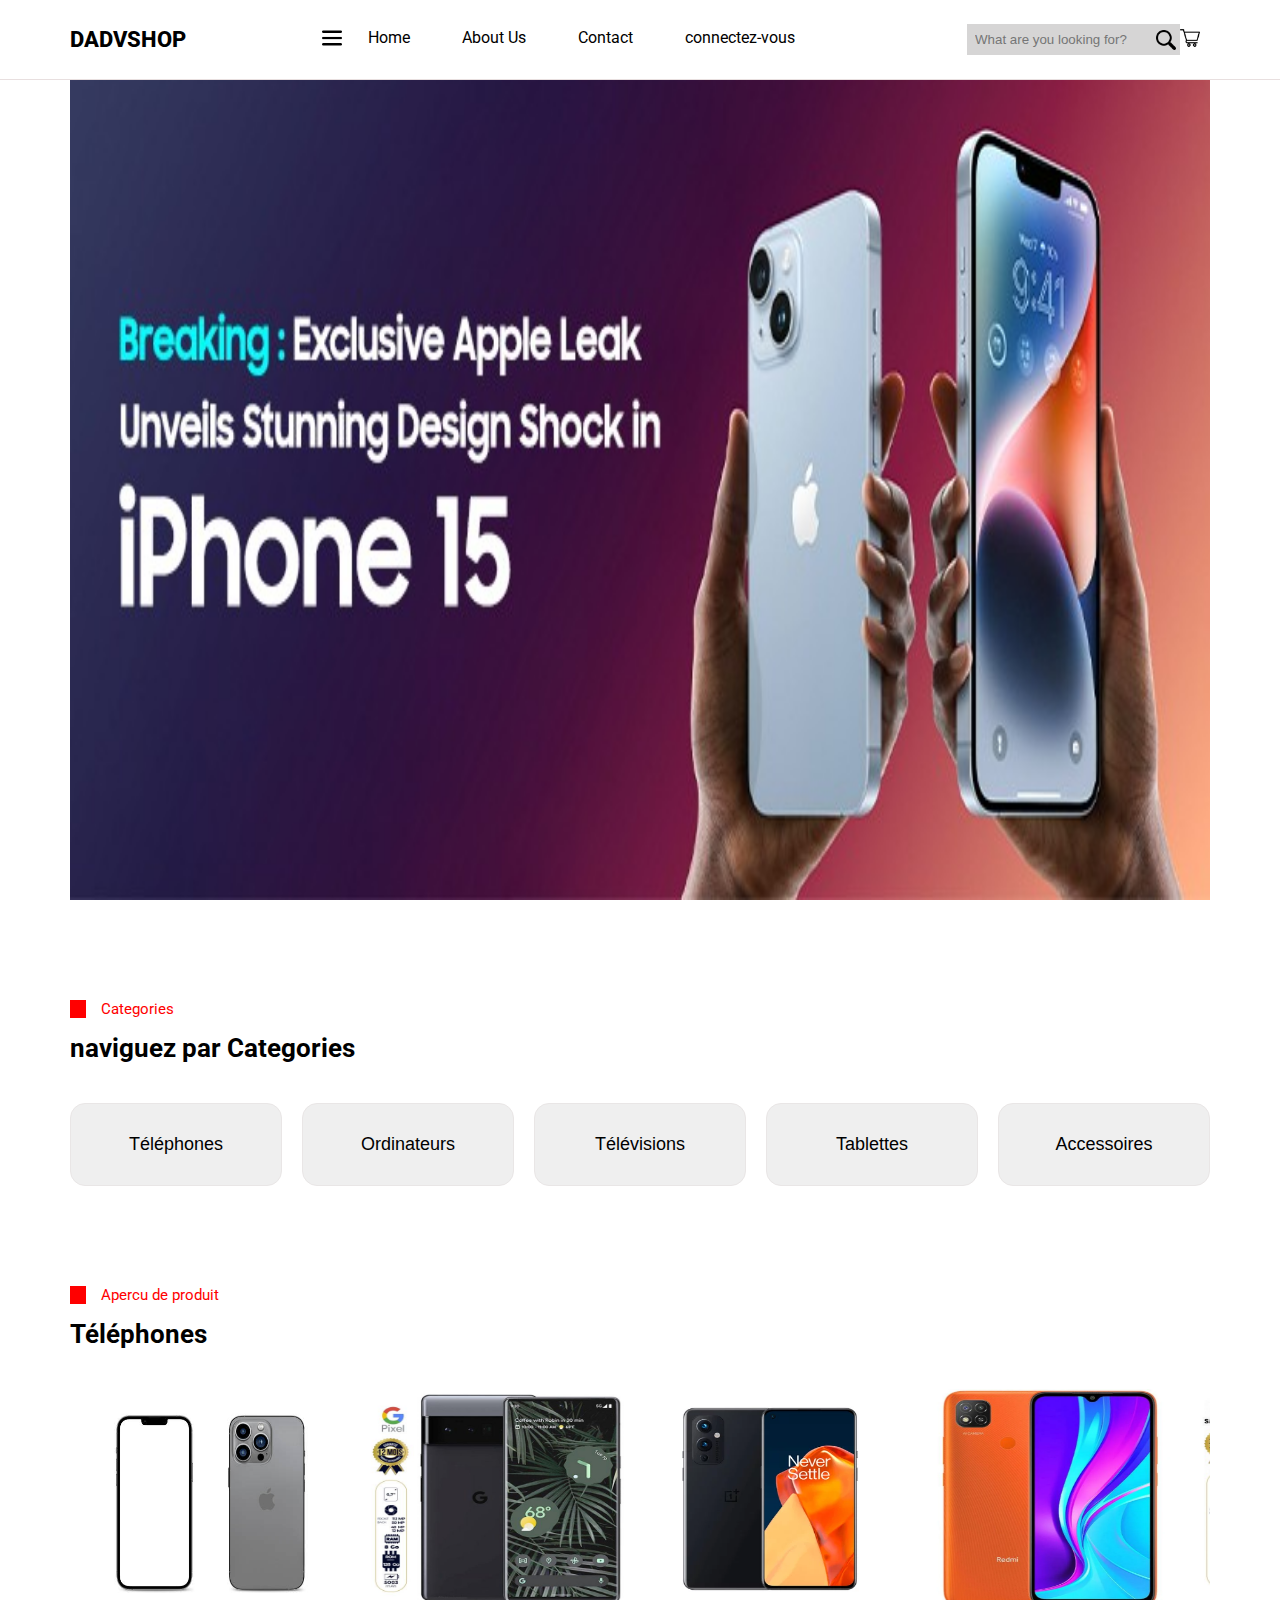
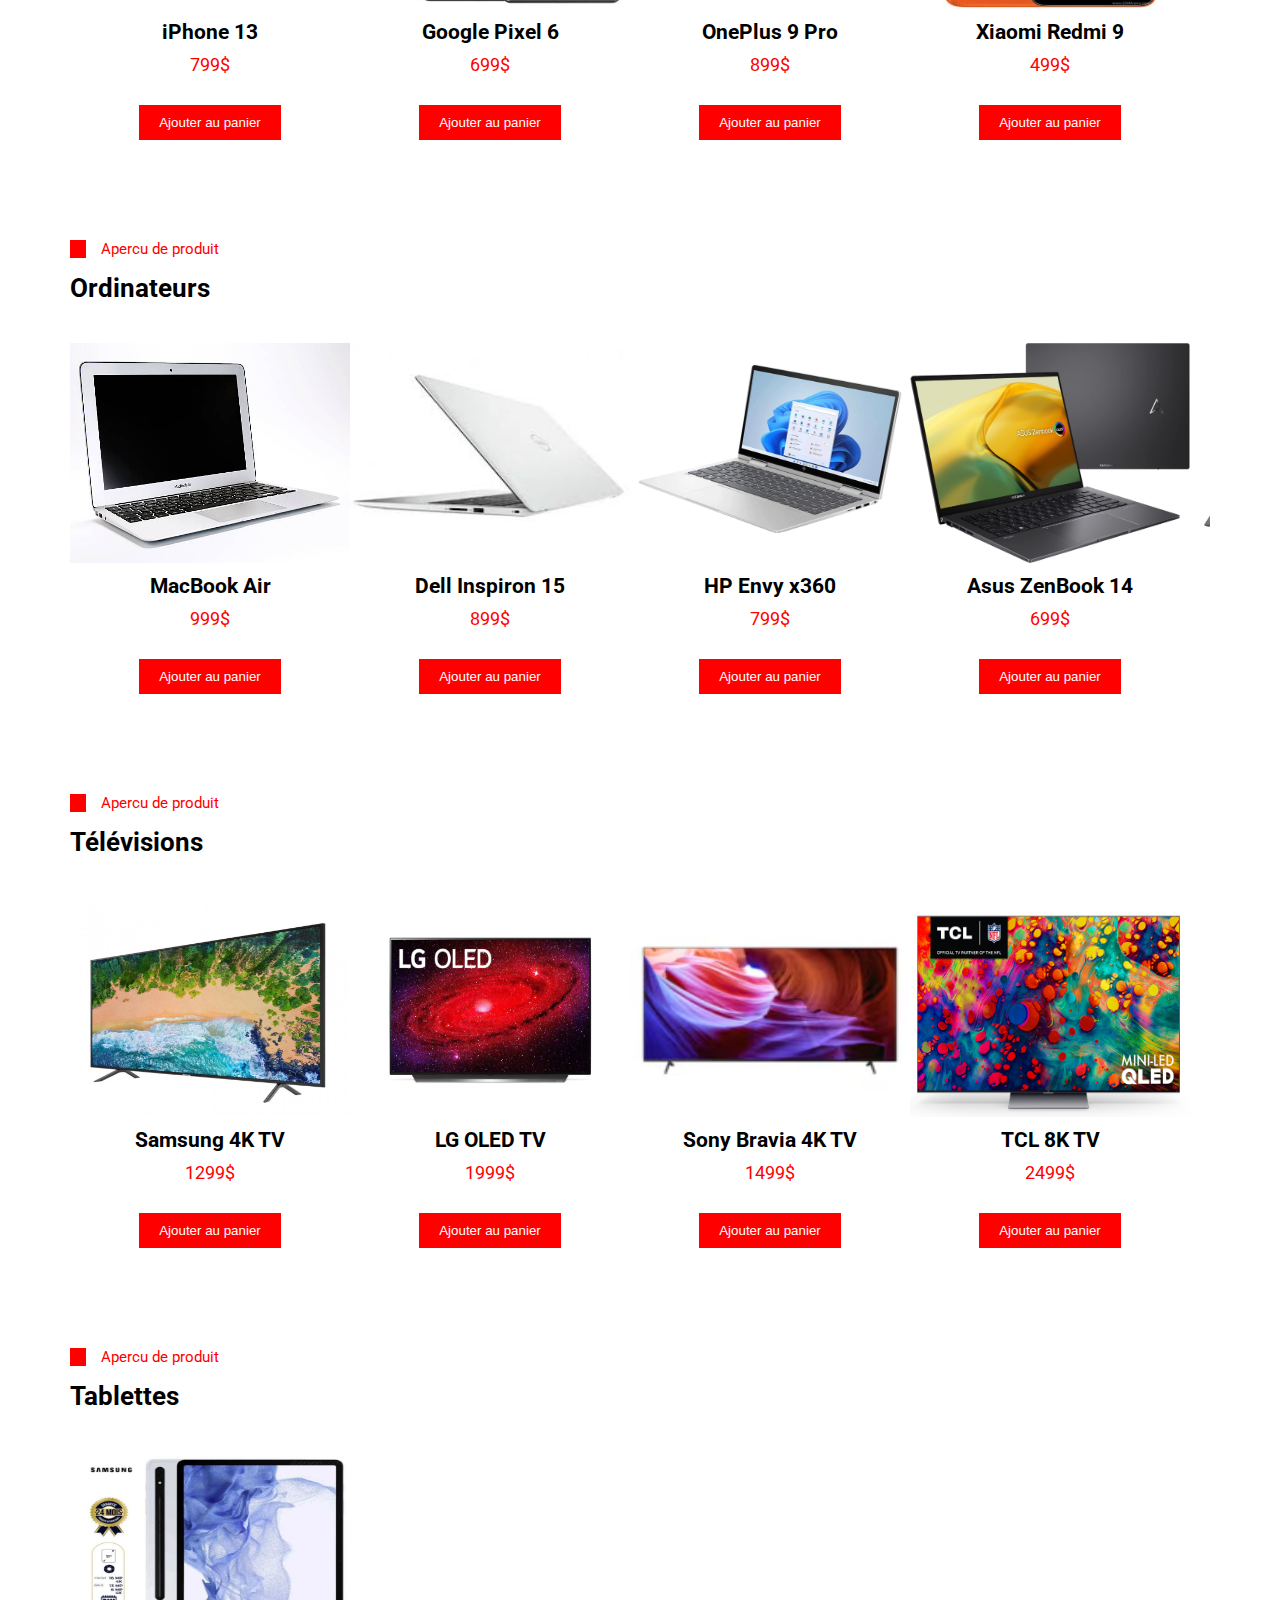
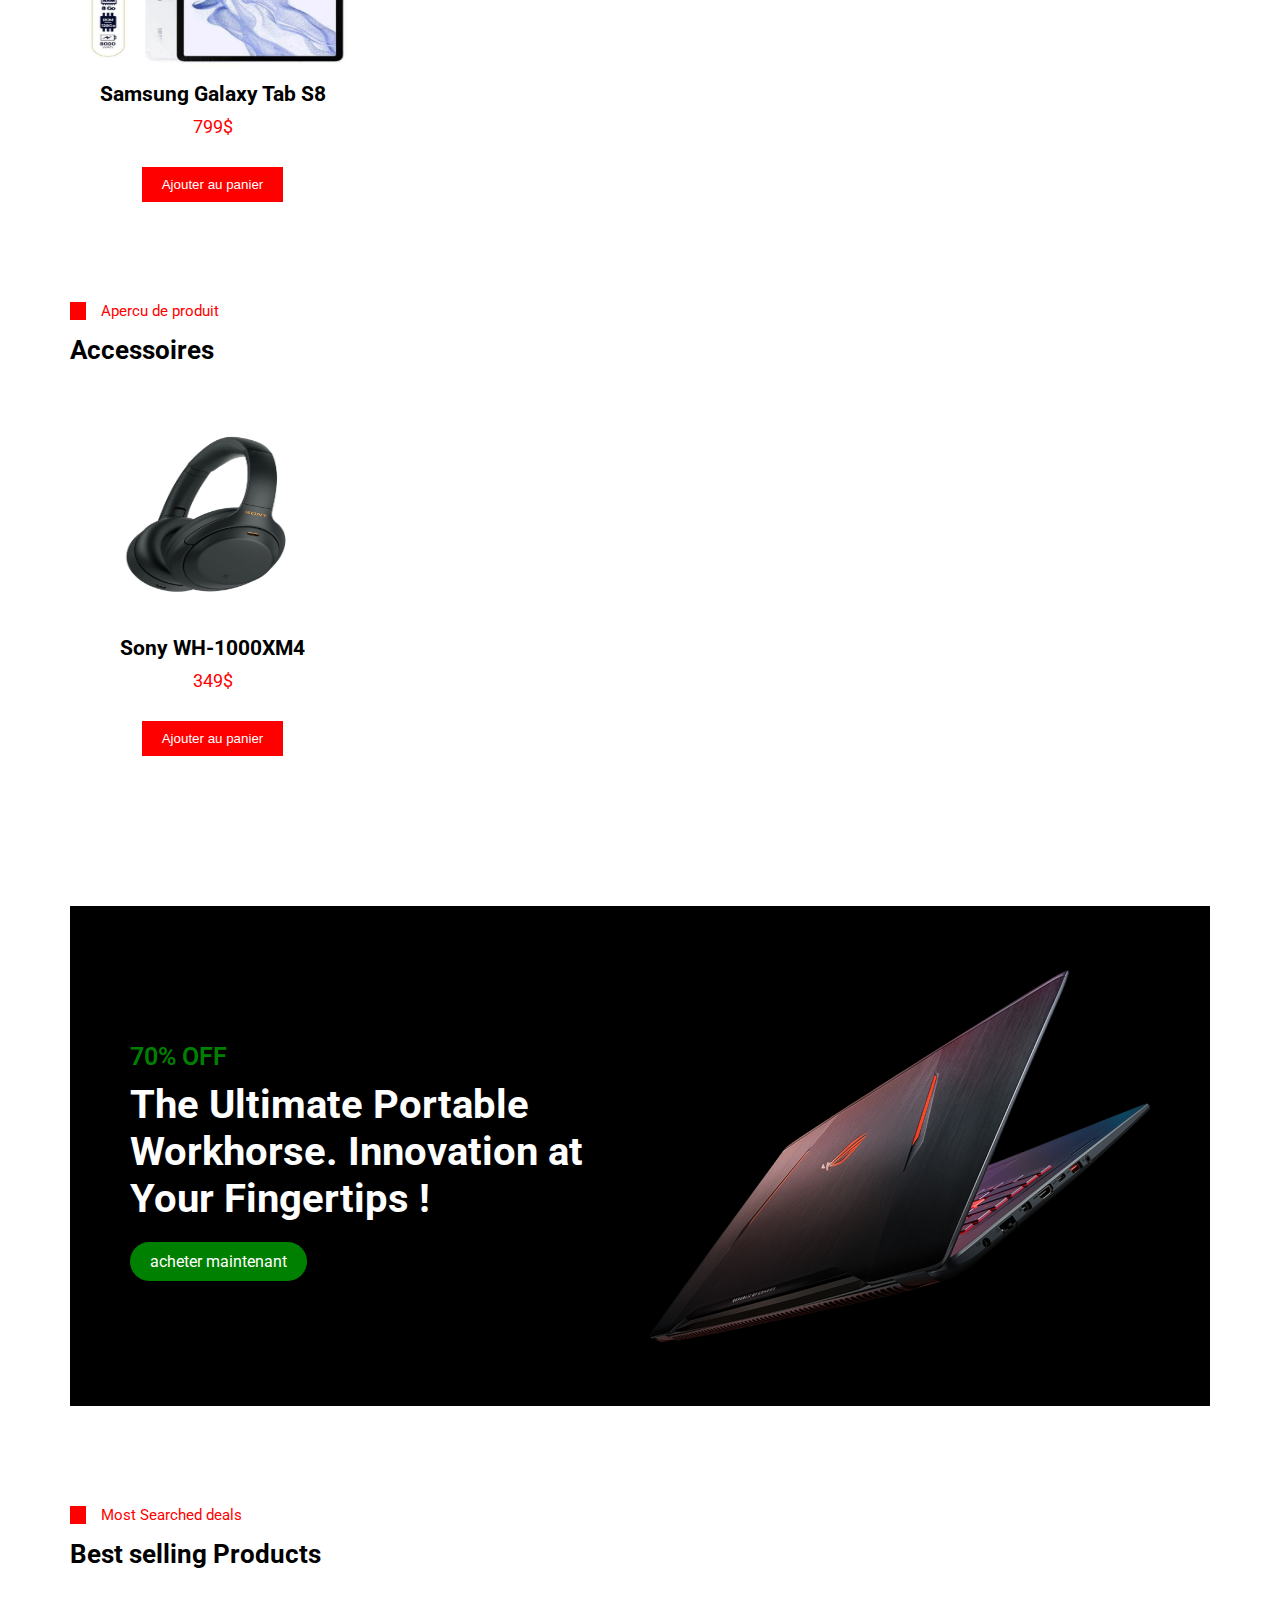
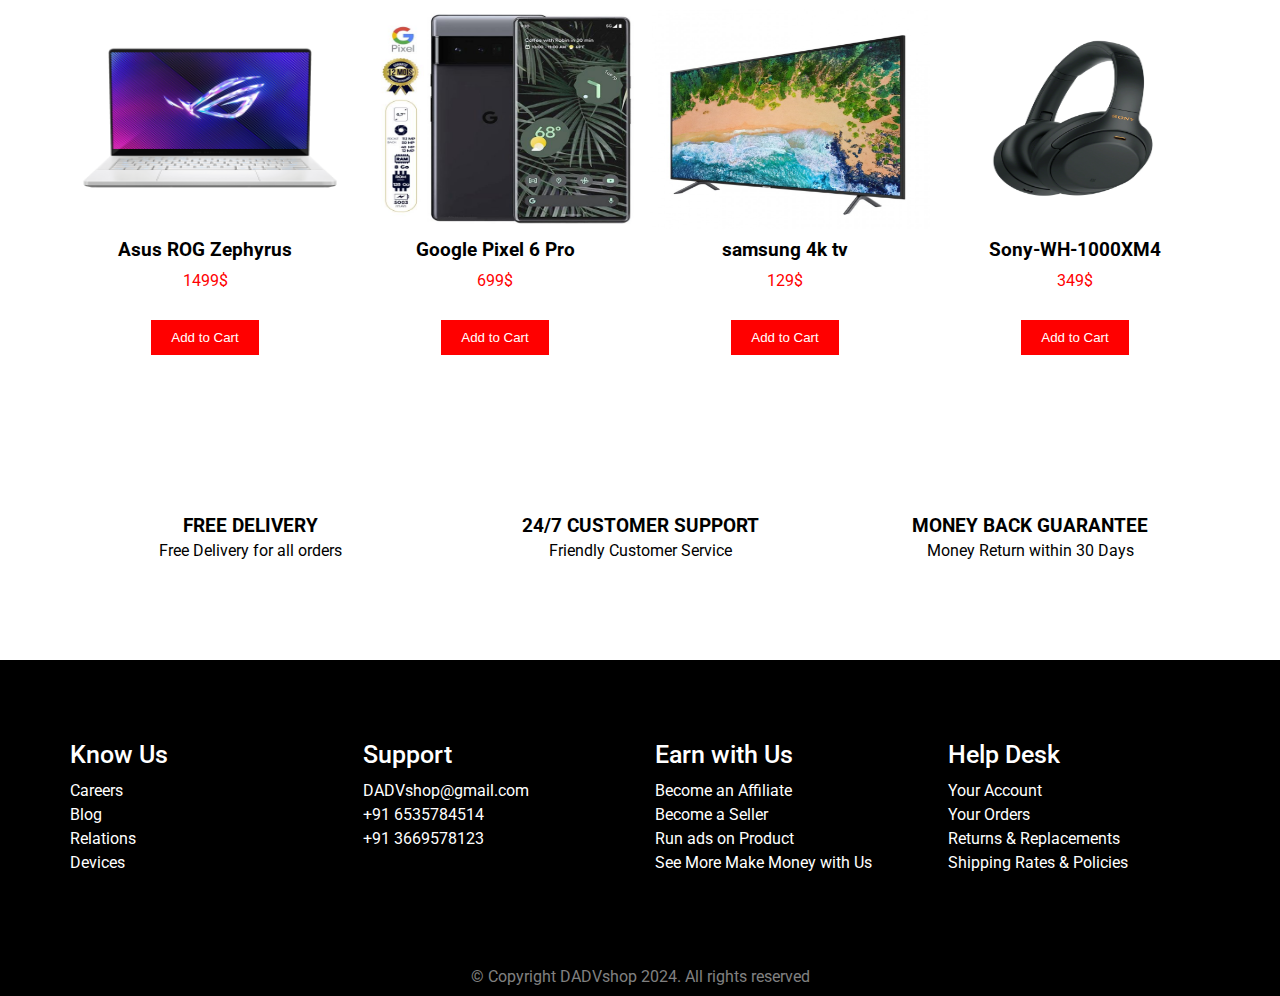
<file: index.html>
<!DOCTYPE html>
<html lang="en">
<head>
    <meta charset="UTF-8">
    <meta name="viewport" content="width=device-width, initial-scale=1.0">
    <title>UNISHOP ecommerce website</title>

    
    <!--FontAwsome cdn-->
    <link rel="stylesheet" href="https://cdnjs.cloudflare.com/ajax/libs/font-awesome/6.4.2/css/all.min.css" integrity="sha512-z3gLpd7yknf1YoNbCzqRKc4qyor8gaKU1qmn+CShxbuBusANI9QpRohGBreCFkKxLhei6S9CQXFEbbKuqLg0DA==" crossorigin="anonymous" referrerpolicy="no-referrer" />
    
    <!--Linking css file-->
    <link rel="stylesheet" href="style.css">
</head>
<body>

    <!-- Sidebar -->
    <nav class="sidebar" id="sidebar">
        <div class="sidebar-header">
            <h3>DADVSHOP</h3>
        </div>
        <ul class="sidebar-menu" id="sidebar-menu">
            <li><a href="index.html" class="active"><i class="fa fa-home"></i> Home</a></li>
            <li id="DASHBOARD"><a href="dashboard/dashboard.html"><i class="fa fa-chart-line"></i> Dashboard</a></li>
            <li><a href="cart.html"><i class="fa fa-shopping-cart"></i> Cart</a></li>
            <li><a href="page de connexion/connexion.html"><i class="fa fa-user"></i> Login</a></li>
        </ul>
    </nav>

   

    <!-- Main Content -->
    <div class="main-content" id="main-content">

    <!-------Main Nav-------->
    <nav class="nav">
        <div class="container nav_container">
            <a href="index.html" class="nav_logo">DADVSHOP</a>
            <ul class="nav_list">
                <li> <button class="sidebar-toggle"><img src="image/icon/menu.png" alt="menu" class="icon"></button></li>
                <li class="nav_item"><a href="index.html" class="nav_link">Home</a></li>
                <li class="nav_item"><a href="#" class="nav_link">About Us</a></li>
                <li class="nav_item"><a href="#" class="nav_link">Contact</a></li>
                <li class="nav_item"><a href="page de connexion/connexion.html" class="nav_link">connectez-vous</a></li>
            </ul>
            <div class="social">
                <form action="#" class="nav_form">
                    <input type="text" class="nav_input" placeholder="What are you looking for?"id="rechercher"/>
                    <img src="image/icon/loupe.png" alt="loupe.png" class="icon" onclick="ResultatRecherche()" >
                </form>
                <a href="cart.html">
                   <img src="image/icon/panier.png" alt="panier" class="icon">
                </a>
            </div>
            <span class="hamburger">
                <i class="fa-solid fa-bars"></i>
            </span>
        </div>
    </nav>
    <!-------Mobile Nav-------->
    <nav class="mob_nav mob_hidden">
        <ul class="mob_list">
            <li class="mob_item">
                <a href="/" class="mob_link">Home</a>
            </li>
            <li class="mob_item">
                <a href="#" class="mob_link">About Us</a>
            </li>
            <li class="mob_item">
                <a href="#" class="mob_link">Contact</a>
            </li>
            <li class="mob_item">
                <a href="signup.html" class="mob_link">Sign Up</a>
            </li>      
            <li class="mob_item">
                <a href="cart.html" class="mob_link">Cart</a>
            </li>      
        </ul>
    </nav>
    <!-- -----Header------ -->
    <header class="header">
        <div class="container header_container">
            <img src="1.jpg" alt="Header Image" class="image">
        </div>
    </header>

    <!-----Categories----->
    <section class="section">
        <div class="container">
            <div class="category">
                <span class="para"></span>
                <p class="category_p">Categories</p>
            </div>
            <div class="section_head">
                <h3 class="title">naviguez par Categories</h3>
            </div>
            <div class="categories" id="menu">
              
            </div>
        </div>
    </section>

    <!-------scrolling slider (category items)-------->
    <section class="section" id="categories">
        
    </section>
    
    <!--Big Img Display -->
    <section class="section">
        <div class="container">
            <div class="trend">
                <div class="trend_content">
                    <p class="trend_p">70% OFF</p>
                    <h2 class="trend_title">The Ultimate Portable Workhorse. Innovation at Your Fingertips !</h2>
                    <a href="#" class="trend_btn">acheter maintenant</a>
                </div>
                <img src="laptop.png" alt="" class="trend_img">
            </div>
        </div>
    </section>

    <!-- Products -->
    <section class="section">
        <div class="container">
            <div class="category">
                <span class="para"></span>
                <p class="category_p">Most Searched deals</p>
            </div>
            <div class="section_head">
                <h3 class="title">Best selling Products</h3>
            </div>
            <div class="product">
                <div class="card">
                    <div class="card_area">
                        <img src="image/ordinateur-image/Asus ROG Zephyrus.png" alt="Asus ROG Zephyrus" class="card_image">
                      
                    </div>
                    <div class="card_body">
                        <h3 class="card_title">Asus ROG Zephyrus</h3>
                        <p class="price">1499$</p>
                        
                        <button class="add_cart" 
                        data-id="P1"
                        data-title="Asus ROG Zephyrus"
                        data-image="image/ordinateur-image/Asus ROG Zephyrus.png"
                        data-price="1499"
                        >Add to Cart</button>
                    </div>
                </div><div class="card">
                    <div class="card_area">
                        <img src="image/telephones-image/Google Pixel 6 Pro.jpg" alt="Google Pixel 6 Pro" class="card_image">
                      
                    </div>
                    <div class="card_body">
                        <h3 class="card_title">Google Pixel 6 Pro</h3>
                        <p class="price">699$</p>
                        <button class="add_cart" 
                        data-id="P2"
                        data-title="Google Pixel 6 Pro"
                        data-image="image/telephones-image/Google Pixel 6 Pro.jpg"
                        data-price="699"
                        >Add to Cart</button>
                    </div>
                </div><div class="card">
                    <div class="card_area">
                        <img src="image/television-image/samsung 4k tv.jpg" alt="samsung 4k tv" class="card_image">
                    </div>
                    <div class="card_body">
                        <h3 class="card_title">samsung 4k tv</h3>
                        <p class="price">129$</p>
                        <button class="add_cart" 
                        data-id="P3"
                        data-title="samsung 4k tv"
                        data-image="image/television-image/samsung 4k tv.jpg"
                        data-price="1299"
                        >Add to Cart</button>
                    </div>
                </div><div class="card">
                    <div class="card_area">
                        <img src="image/ordinateur-image/Sony-WH-1000XM4-Wireless-Noise-Canceling-Over-the-Ear-Headphones-with-Google-Assistant-Black_0dfeda7b-df98-488a-a190-67b54d2fb40d.2bc50af0f21a464edd51076af3c85e92.webp" alt="Sony-WH-1000XM4" class="card_image">
                    </div>
                    <div class="card_body">
                        <h3 class="card_title">Sony-WH-1000XM4</h3>
                        <p class="price">349$</p>
                        <button class="add_cart" 
                        data-id="P4"
                        data-title="Sony-WH-1000XM4"
                        data-image="image/ordinateur-image/Sony-WH-1000XM4-Wireless-Noise-Canceling-Over-the-Ear-Headphones-with-Google-Assistant-Black_0dfeda7b-df98-488a-a190-67b54d2fb40d.2bc50af0f21a464edd51076af3c85e92.webp"
                        data-price="349"
                        >Add to Cart</button>
                    </div>
                </div>
        </div>
    </section>

    <!-- Services -->
    <section class="section">
        <div class="container official_services" >
            <div class="service">
                <i class="fa-solid fa-truck-fast fa-3x" style="color: #000000;" class="img_service"></i>
                <h3 class="title_service">FREE DELIVERY</h3>
                <p class="p_service">Free Delivery for all orders</p>
            </div>
            <div class="service">
                <i class="fa-solid fa-handshake fa-3x" style="color: #000000;" class="img_service"></i>
                <h3 class="title_service"> 24/7 CUSTOMER SUPPORT</h3>
                <p class="p_service">Friendly Customer Service</p>
            </div>
            <div class="service">
                <i class="fa-solid fa-money-bill-transfer fa-3x" style="color: #000000;" class="img_service"></i>
                <h3 class="title_service">MONEY BACK GUARANTEE</h3>
                <p class="p_service">Money Return within 30 Days</p>
            </div>
        </div>
    </section>

    <!-- Footer -->
    <footer class="footer">
        <div class="container footer_container">
            <div class="footer_items">
                <h3 class="footer_title">Know Us</h3>
                <ul class="footer_list">
                    <li class="li footer_itm">Careers</li>
                    <li class="li footer_itm">Blog</li>
                    <li class="li footer_itm">Relations</li>
                    <li class="li footer_itm">Devices</li>
                </ul>
            </div>
            <div class="footer_items">
                <h3 class="footer_title">Support</h3>
                <ul class="footer_list">
                    <li class="li footer_itm">DADVshop@gmail.com</li>
                    <li class="li footer_itm">+91 6535784514</li>
                    <li class="li footer_itm">+91 3669578123</li>
                </ul>
            </div>
            <div class="footer_items">
                <h3 class="footer_title">Earn with Us</h3>
                <ul class="footer_list">
                    <li class="li footer_itm">Become an Affiliate</li>
                    <li class="li footer_itm">Become a Seller</li>
                    <li class="li footer_itm">Run ads on Product</li>
                    <li class="li footer_itm">See More Make Money with Us</li>
                </ul>
            </div>
            <div class="footer_items">
                <h3 class="footer_title">Help Desk</h3>
                <ul class="footer_list">
                    <li class="li footer_itm">Your Account</li>
                    <li class="li footer_itm">Your Orders</li>
                    <li class="li footer_itm">Returns & Replacements</li>
                    <li class="li footer_itm">Shipping Rates & Policies</li>
                </ul>
            </div>
        </div>
        <div class="bottom">
            <div class="container bottom_container">
                <p class="copyright">
                    © Copyright DADVshop 2024. All rights reserved
                </p>
            </div>
        </div>
    </footer>
</div>
    <!--Linking JS file-->
    <script src="./main.js"></script>
</body>
</html>
</file>
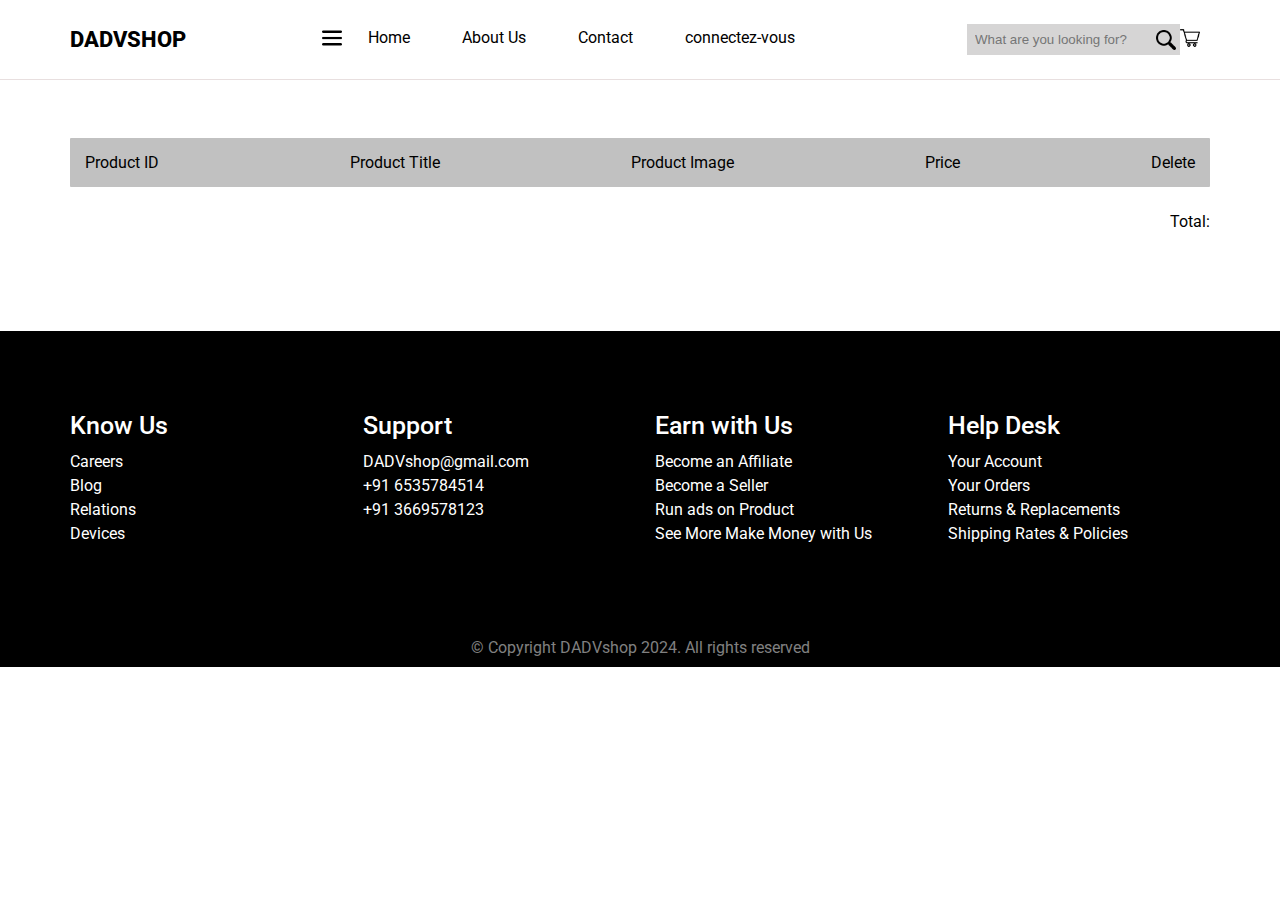
<file: cart.html>
<!DOCTYPE html>
<html lang="en">
<head>
    <meta charset="UTF-8">
    <meta name="viewport" content="width=device-width, initial-scale=1.0">
    <title>UNISHOP ecommerce website</title>

    <!--FontAwsome cdn-->
    <link rel="stylesheet" href="https://cdnjs.cloudflare.com/ajax/libs/font-awesome/6.4.2/css/all.min.css" integrity="sha512-z3gLpd7yknf1YoNbCzqRKc4qyor8gaKU1qmn+CShxbuBusANI9QpRohGBreCFkKxLhei6S9CQXFEbbKuqLg0DA==" crossorigin="anonymous" referrerpolicy="no-referrer" />
    
    <!--Linking css file-->
    <link rel="stylesheet" href="style.css">

</head>
<body>

    <!-- Sidebar -->
    <nav class="sidebar" id="sidebar">
        <div class="sidebar-header">
            <h3>DADVSHOP</h3>
        </div>
        <ul class="sidebar-menu" id="sidebar-menu">
            <li><a href="index.html"><i class="fa fa-home"></i> Home</a></li>
            <li id="DASHBOARD"><a href="dashboard.html"><i class="fa fa-chart-line"></i> Dashboard</a></li>
            <li><a href="cart.html" class="active"><i class="fa fa-shopping-cart"></i> Cart</a></li>
            <li><a href="page de connexion/connexion.html"><i class="fa fa-user"></i> Login</a></li>
        </ul>
    </nav>


    <!-- Main Content -->
    <div class="main-content" id="main-content">
        <!-------Top Nav-------->
        <div class="top_nav">
            <div class="container top_nav_container">
                <div class="top_nav_wrap">
                    <p class="top_nav_p">
                        Winter Sale is Live Now with 50% OFF and Free Delivery.
                    </p>
                    <a href="#" class="top_nav_link">SHOP NOW</a>
                </div>
            </div>
        </div>

        <!-------Main Nav-------->
        <nav class="nav">
            <div class="container nav_container">
                <a href="index.html" class="nav_logo">DADVSHOP</a>
                <ul class="nav_list">
                    <li> <button class="sidebar-toggle"><img src="image/icon/menu.png" alt="menu" class="icon"></button></li>
                    <li class="nav_item"><a href="index.html" class="nav_link">Home</a></li>
                    <li class="nav_item"><a href="#" class="nav_link">About Us</a></li>
                    <li class="nav_item"><a href="#" class="nav_link">Contact</a></li>
                    <li class="nav_item"><a href="page de connexion/connexion.html" class="nav_link">connectez-vous</a></li>
                </ul>
                <div class="social">
                    <form action="#" class="nav_form">
                        <input type="text" class="nav_input" placeholder="What are you looking for?"id="rechercher"/>
                        <img src="image/icon/loupe.png" alt="loupe.png" class="icon" onclick="ResultatRecherche()" >
                    </form>
                    <a href="cart.html">
                       <img src="image/icon/panier.png" alt="panier" class="icon">
                    </a>
                </div>
                <span class="hamburger">
                    <i class="fa-solid fa-bars"></i>
                </span>
            </div>
        </nav>
        <!-------Mobile Nav-------->
        <nav class="mob_nav mob_hidden">
            <ul class="mob_list">
                <li class="mob_item">
            <li class="mob_item">
                <a href="#" class="mob_link">Contact</a>
            </li>
            <li class="mob_item">
                <a href="signup.html" class="mob_link">Sign Up</a>
            </li>      
            <li class="mob_item">
                <a href="cart.html" class="mob_link">Cart</a>
            </li>      
        </ul>
    </nav>

    <!-- --- Cart--- -->
    <section class="section">
        <div class="container">
          <div class="cart">
            <div class="heading">
              <p class="heading_id">Product ID</p>
              <p class="heading_title">Product Title</p>
              <p class="heading_image">Product Image</p>
              <p class="heading_price">Price</p>
              <p class="heading_delete">Delete</p>
            </div>
            <div class="cart-items"></div>
            <div class="total_cost">
                <p class="total_cost_p">Total: </p>
            </div>
          </div>
        </div>
      </section>

    <!-- Footer -->
    <footer class="footer">
        <div class="container footer_container">
            <div class="footer_items">
                <h3 class="footer_title">Know Us</h3>
                <ul class="footer_list">
                    <li class="li footer_itm">Careers</li>
                    <li class="li footer_itm">Blog</li>
                    <li class="li footer_itm">Relations</li>
                    <li class="li footer_itm">Devices</li>
                </ul>
            </div>
            <div class="footer_items">
                <h3 class="footer_title">Support</h3>
                <ul class="footer_list">
                    <li class="li footer_itm">DADVshop@gmail.com</li>
                    <li class="li footer_itm">+91 6535784514</li>
                    <li class="li footer_itm">+91 3669578123</li>
                </ul>
            </div>
            <div class="footer_items">
                <h3 class="footer_title">Earn with Us</h3>
                <ul class="footer_list">
                    <li class="li footer_itm">Become an Affiliate</li>
                    <li class="li footer_itm">Become a Seller</li>
                    <li class="li footer_itm">Run ads on Product</li>
                    <li class="li footer_itm">See More Make Money with Us</li>
                </ul>
            </div>
            <div class="footer_items">
                <h3 class="footer_title">Help Desk</h3>
                <ul class="footer_list">
                    <li class="li footer_itm">Your Account</li>
                    <li class="li footer_itm">Your Orders</li>
                    <li class="li footer_itm">Returns & Replacements</li>
                    <li class="li footer_itm">Shipping Rates & Policies</li>
                </ul>
            </div>
        </div>
        <div class="bottom">
            <div class="container bottom_container">
                <p class="copyright">
                    © Copyright DADVshop 2024. All rights reserved
                </p>
            </div>
        </div>
    </footer>
</div>
    <script src="./cart.js"></script>
</body>
</html>
</file>
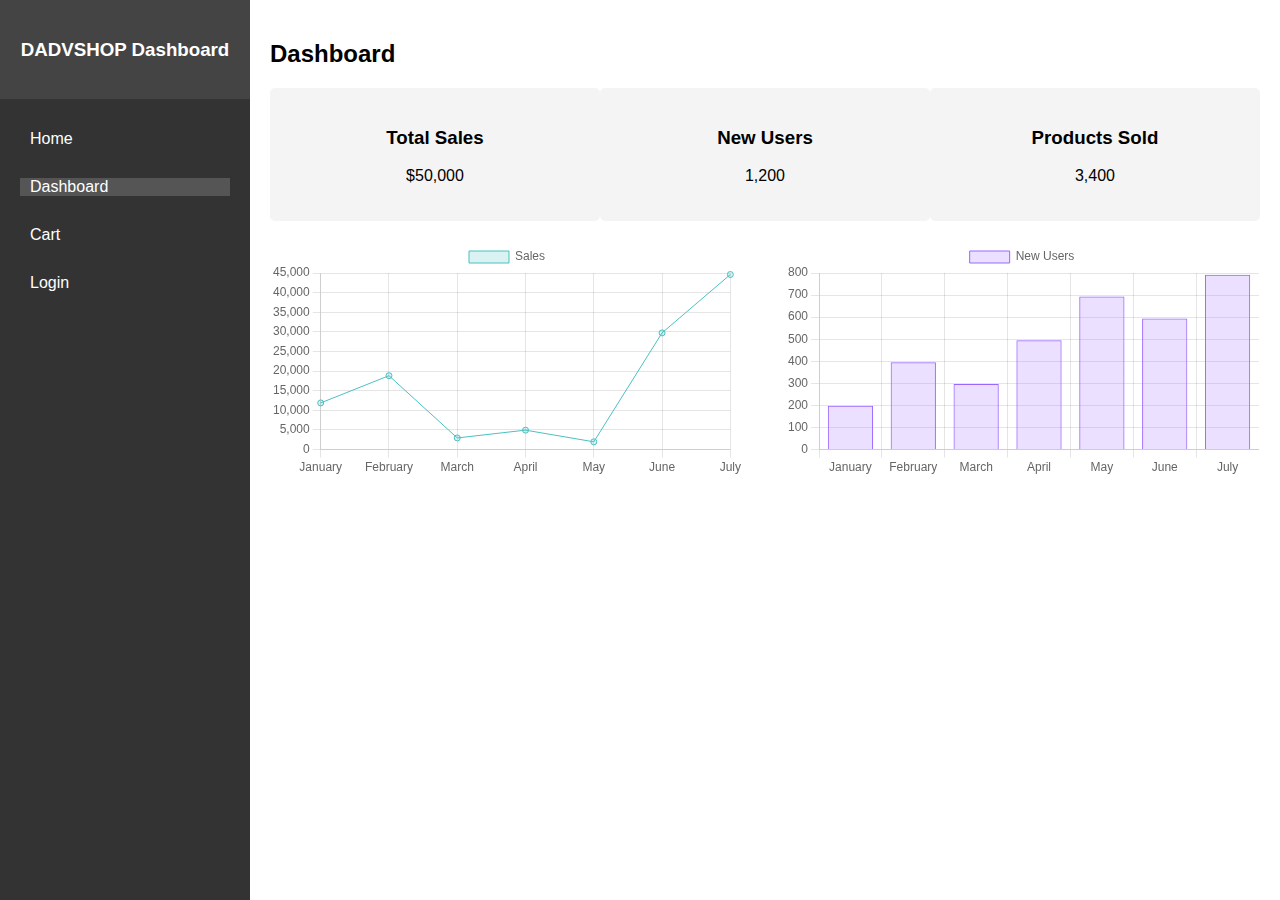
<file: dashboard/dashboard.html>
<!DOCTYPE html>
<html lang="en">
<head>
    <meta charset="UTF-8">
    <meta name="viewport" content="width=device-width, initial-scale=1.0">
    <title>Dashboard</title>
    <!-- FontAwesome CDN -->
    <link rel="stylesheet" href="https://cdnjs.cloudflare.com/ajax/libs/font-awesome/6.4.2/css/all.min.css" integrity="sha512-z3gLpd7yknf1YoNbCzqRKc4qyor8gaKU1qmn+CShxbuBusANI9QpRohGBreCFkKxLhei6S9CQXFEbbKuqLg0DA==" crossorigin="anonymous" referrerpolicy="no-referrer" />
    <!-- Linking CSS file -->
    <link rel="stylesheet" href="dashboard.css">
    <script>/**
        * Skipped minification because the original files appears to be already minified.
        * Original file: /npm/chart.js@4.4.7/dist/chart.umd.js
        *
        * Do NOT use SRI with dynamically generated files! More information: https://www.jsdelivr.com/using-sri-with-dynamic-files
        */
       /*!
        * Chart.js v4.4.7
        * https://www.chartjs.org
        * (c) 2024 Chart.js Contributors
        * Released under the MIT License
        */
       !function(t,e){"object"==typeof exports&&"undefined"!=typeof module?module.exports=e():"function"==typeof define&&define.amd?define(e):(t="undefined"!=typeof globalThis?globalThis:t||self).Chart=e()}(this,(function(){"use strict";var t=Object.freeze({__proto__:null,get Colors(){return Go},get Decimation(){return Qo},get Filler(){return ma},get Legend(){return ya},get SubTitle(){return ka},get Title(){return Ma},get Tooltip(){return Ba}});function e(){}const i=(()=>{let t=0;return()=>t++})();function s(t){return null==t}function n(t){if(Array.isArray&&Array.isArray(t))return!0;const e=Object.prototype.toString.call(t);return"[object"===e.slice(0,7)&&"Array]"===e.slice(-6)}function o(t){return null!==t&&"[object Object]"===Object.prototype.toString.call(t)}function a(t){return("number"==typeof t||t instanceof Number)&&isFinite(+t)}function r(t,e){return a(t)?t:e}function l(t,e){return void 0===t?e:t}const h=(t,e)=>"string"==typeof t&&t.endsWith("%")?parseFloat(t)/100:+t/e,c=(t,e)=>"string"==typeof t&&t.endsWith("%")?parseFloat(t)/100*e:+t;function d(t,e,i){if(t&&"function"==typeof t.call)return t.apply(i,e)}function u(t,e,i,s){let a,r,l;if(n(t))if(r=t.length,s)for(a=r-1;a>=0;a--)e.call(i,t[a],a);else for(a=0;a<r;a++)e.call(i,t[a],a);else if(o(t))for(l=Object.keys(t),r=l.length,a=0;a<r;a++)e.call(i,t[l[a]],l[a])}function f(t,e){let i,s,n,o;if(!t||!e||t.length!==e.length)return!1;for(i=0,s=t.length;i<s;++i)if(n=t[i],o=e[i],n.datasetIndex!==o.datasetIndex||n.index!==o.index)return!1;return!0}function g(t){if(n(t))return t.map(g);if(o(t)){const e=Object.create(null),i=Object.keys(t),s=i.length;let n=0;for(;n<s;++n)e[i[n]]=g(t[i[n]]);return e}return t}function p(t){return-1===["__proto__","prototype","constructor"].indexOf(t)}function m(t,e,i,s){if(!p(t))return;const n=e[t],a=i[t];o(n)&&o(a)?b(n,a,s):e[t]=g(a)}function b(t,e,i){const s=n(e)?e:[e],a=s.length;if(!o(t))return t;const r=(i=i||{}).merger||m;let l;for(let e=0;e<a;++e){if(l=s[e],!o(l))continue;const n=Object.keys(l);for(let e=0,s=n.length;e<s;++e)r(n[e],t,l,i)}return t}function x(t,e){return b(t,e,{merger:_})}function _(t,e,i){if(!p(t))return;const s=e[t],n=i[t];o(s)&&o(n)?x(s,n):Object.prototype.hasOwnProperty.call(e,t)||(e[t]=g(n))}const y={"":t=>t,x:t=>t.x,y:t=>t.y};function v(t){const e=t.split("."),i=[];let s="";for(const t of e)s+=t,s.endsWith("\\")?s=s.slice(0,-1)+".":(i.push(s),s="");return i}function M(t,e){const i=y[e]||(y[e]=function(t){const e=v(t);return t=>{for(const i of e){if(""===i)break;t=t&&t[i]}return t}}(e));return i(t)}function w(t){return t.charAt(0).toUpperCase()+t.slice(1)}const k=t=>void 0!==t,S=t=>"function"==typeof t,P=(t,e)=>{if(t.size!==e.size)return!1;for(const i of t)if(!e.has(i))return!1;return!0};function D(t){return"mouseup"===t.type||"click"===t.type||"contextmenu"===t.type}const C=Math.PI,O=2*C,A=O+C,T=Number.POSITIVE_INFINITY,L=C/180,E=C/2,R=C/4,I=2*C/3,z=Math.log10,F=Math.sign;function V(t,e,i){return Math.abs(t-e)<i}function B(t){const e=Math.round(t);t=V(t,e,t/1e3)?e:t;const i=Math.pow(10,Math.floor(z(t))),s=t/i;return(s<=1?1:s<=2?2:s<=5?5:10)*i}function W(t){const e=[],i=Math.sqrt(t);let s;for(s=1;s<i;s++)t%s==0&&(e.push(s),e.push(t/s));return i===(0|i)&&e.push(i),e.sort(((t,e)=>t-e)).pop(),e}function N(t){return!isNaN(parseFloat(t))&&isFinite(t)}function H(t,e){const i=Math.round(t);return i-e<=t&&i+e>=t}function j(t,e,i){let s,n,o;for(s=0,n=t.length;s<n;s++)o=t[s][i],isNaN(o)||(e.min=Math.min(e.min,o),e.max=Math.max(e.max,o))}function $(t){return t*(C/180)}function Y(t){return t*(180/C)}function U(t){if(!a(t))return;let e=1,i=0;for(;Math.round(t*e)/e!==t;)e*=10,i++;return i}function X(t,e){const i=e.x-t.x,s=e.y-t.y,n=Math.sqrt(i*i+s*s);let o=Math.atan2(s,i);return o<-.5*C&&(o+=O),{angle:o,distance:n}}function q(t,e){return Math.sqrt(Math.pow(e.x-t.x,2)+Math.pow(e.y-t.y,2))}function K(t,e){return(t-e+A)%O-C}function G(t){return(t%O+O)%O}function Z(t,e,i,s){const n=G(t),o=G(e),a=G(i),r=G(o-n),l=G(a-n),h=G(n-o),c=G(n-a);return n===o||n===a||s&&o===a||r>l&&h<c}function J(t,e,i){return Math.max(e,Math.min(i,t))}function Q(t){return J(t,-32768,32767)}function tt(t,e,i,s=1e-6){return t>=Math.min(e,i)-s&&t<=Math.max(e,i)+s}function et(t,e,i){i=i||(i=>t[i]<e);let s,n=t.length-1,o=0;for(;n-o>1;)s=o+n>>1,i(s)?o=s:n=s;return{lo:o,hi:n}}const it=(t,e,i,s)=>et(t,i,s?s=>{const n=t[s][e];return n<i||n===i&&t[s+1][e]===i}:s=>t[s][e]<i),st=(t,e,i)=>et(t,i,(s=>t[s][e]>=i));function nt(t,e,i){let s=0,n=t.length;for(;s<n&&t[s]<e;)s++;for(;n>s&&t[n-1]>i;)n--;return s>0||n<t.length?t.slice(s,n):t}const ot=["push","pop","shift","splice","unshift"];function at(t,e){t._chartjs?t._chartjs.listeners.push(e):(Object.defineProperty(t,"_chartjs",{configurable:!0,enumerable:!1,value:{listeners:[e]}}),ot.forEach((e=>{const i="_onData"+w(e),s=t[e];Object.defineProperty(t,e,{configurable:!0,enumerable:!1,value(...e){const n=s.apply(this,e);return t._chartjs.listeners.forEach((t=>{"function"==typeof t[i]&&t[i](...e)})),n}})})))}function rt(t,e){const i=t._chartjs;if(!i)return;const s=i.listeners,n=s.indexOf(e);-1!==n&&s.splice(n,1),s.length>0||(ot.forEach((e=>{delete t[e]})),delete t._chartjs)}function lt(t){const e=new Set(t);return e.size===t.length?t:Array.from(e)}const ht="undefined"==typeof window?function(t){return t()}:window.requestAnimationFrame;function ct(t,e){let i=[],s=!1;return function(...n){i=n,s||(s=!0,ht.call(window,(()=>{s=!1,t.apply(e,i)})))}}function dt(t,e){let i;return function(...s){return e?(clearTimeout(i),i=setTimeout(t,e,s)):t.apply(this,s),e}}const ut=t=>"start"===t?"left":"end"===t?"right":"center",ft=(t,e,i)=>"start"===t?e:"end"===t?i:(e+i)/2,gt=(t,e,i,s)=>t===(s?"left":"right")?i:"center"===t?(e+i)/2:e;function pt(t,e,i){const s=e.length;let n=0,o=s;if(t._sorted){const{iScale:a,_parsed:r}=t,l=a.axis,{min:h,max:c,minDefined:d,maxDefined:u}=a.getUserBounds();d&&(n=J(Math.min(it(r,l,h).lo,i?s:it(e,l,a.getPixelForValue(h)).lo),0,s-1)),o=u?J(Math.max(it(r,a.axis,c,!0).hi+1,i?0:it(e,l,a.getPixelForValue(c),!0).hi+1),n,s)-n:s-n}return{start:n,count:o}}function mt(t){const{xScale:e,yScale:i,_scaleRanges:s}=t,n={xmin:e.min,xmax:e.max,ymin:i.min,ymax:i.max};if(!s)return t._scaleRanges=n,!0;const o=s.xmin!==e.min||s.xmax!==e.max||s.ymin!==i.min||s.ymax!==i.max;return Object.assign(s,n),o}class bt{constructor(){this._request=null,this._charts=new Map,this._running=!1,this._lastDate=void 0}_notify(t,e,i,s){const n=e.listeners[s],o=e.duration;n.forEach((s=>s({chart:t,initial:e.initial,numSteps:o,currentStep:Math.min(i-e.start,o)})))}_refresh(){this._request||(this._running=!0,this._request=ht.call(window,(()=>{this._update(),this._request=null,this._running&&this._refresh()})))}_update(t=Date.now()){let e=0;this._charts.forEach(((i,s)=>{if(!i.running||!i.items.length)return;const n=i.items;let o,a=n.length-1,r=!1;for(;a>=0;--a)o=n[a],o._active?(o._total>i.duration&&(i.duration=o._total),o.tick(t),r=!0):(n[a]=n[n.length-1],n.pop());r&&(s.draw(),this._notify(s,i,t,"progress")),n.length||(i.running=!1,this._notify(s,i,t,"complete"),i.initial=!1),e+=n.length})),this._lastDate=t,0===e&&(this._running=!1)}_getAnims(t){const e=this._charts;let i=e.get(t);return i||(i={running:!1,initial:!0,items:[],listeners:{complete:[],progress:[]}},e.set(t,i)),i}listen(t,e,i){this._getAnims(t).listeners[e].push(i)}add(t,e){e&&e.length&&this._getAnims(t).items.push(...e)}has(t){return this._getAnims(t).items.length>0}start(t){const e=this._charts.get(t);e&&(e.running=!0,e.start=Date.now(),e.duration=e.items.reduce(((t,e)=>Math.max(t,e._duration)),0),this._refresh())}running(t){if(!this._running)return!1;const e=this._charts.get(t);return!!(e&&e.running&&e.items.length)}stop(t){const e=this._charts.get(t);if(!e||!e.items.length)return;const i=e.items;let s=i.length-1;for(;s>=0;--s)i[s].cancel();e.items=[],this._notify(t,e,Date.now(),"complete")}remove(t){return this._charts.delete(t)}}var xt=new bt;
       /*!
        * @kurkle/color v0.3.2
        * https://github.com/kurkle/color#readme
        * (c) 2023 Jukka Kurkela
        * Released under the MIT License
        */function _t(t){return t+.5|0}const yt=(t,e,i)=>Math.max(Math.min(t,i),e);function vt(t){return yt(_t(2.55*t),0,255)}function Mt(t){return yt(_t(255*t),0,255)}function wt(t){return yt(_t(t/2.55)/100,0,1)}function kt(t){return yt(_t(100*t),0,100)}const St={0:0,1:1,2:2,3:3,4:4,5:5,6:6,7:7,8:8,9:9,A:10,B:11,C:12,D:13,E:14,F:15,a:10,b:11,c:12,d:13,e:14,f:15},Pt=[..."0123456789ABCDEF"],Dt=t=>Pt[15&t],Ct=t=>Pt[(240&t)>>4]+Pt[15&t],Ot=t=>(240&t)>>4==(15&t);function At(t){var e=(t=>Ot(t.r)&&Ot(t.g)&&Ot(t.b)&&Ot(t.a))(t)?Dt:Ct;return t?"#"+e(t.r)+e(t.g)+e(t.b)+((t,e)=>t<255?e(t):"")(t.a,e):void 0}const Tt=/^(hsla?|hwb|hsv)\(\s*([-+.e\d]+)(?:deg)?[\s,]+([-+.e\d]+)%[\s,]+([-+.e\d]+)%(?:[\s,]+([-+.e\d]+)(%)?)?\s*\)$/;function Lt(t,e,i){const s=e*Math.min(i,1-i),n=(e,n=(e+t/30)%12)=>i-s*Math.max(Math.min(n-3,9-n,1),-1);return[n(0),n(8),n(4)]}function Et(t,e,i){const s=(s,n=(s+t/60)%6)=>i-i*e*Math.max(Math.min(n,4-n,1),0);return[s(5),s(3),s(1)]}function Rt(t,e,i){const s=Lt(t,1,.5);let n;for(e+i>1&&(n=1/(e+i),e*=n,i*=n),n=0;n<3;n++)s[n]*=1-e-i,s[n]+=e;return s}function It(t){const e=t.r/255,i=t.g/255,s=t.b/255,n=Math.max(e,i,s),o=Math.min(e,i,s),a=(n+o)/2;let r,l,h;return n!==o&&(h=n-o,l=a>.5?h/(2-n-o):h/(n+o),r=function(t,e,i,s,n){return t===n?(e-i)/s+(e<i?6:0):e===n?(i-t)/s+2:(t-e)/s+4}(e,i,s,h,n),r=60*r+.5),[0|r,l||0,a]}function zt(t,e,i,s){return(Array.isArray(e)?t(e[0],e[1],e[2]):t(e,i,s)).map(Mt)}function Ft(t,e,i){return zt(Lt,t,e,i)}function Vt(t){return(t%360+360)%360}function Bt(t){const e=Tt.exec(t);let i,s=255;if(!e)return;e[5]!==i&&(s=e[6]?vt(+e[5]):Mt(+e[5]));const n=Vt(+e[2]),o=+e[3]/100,a=+e[4]/100;return i="hwb"===e[1]?function(t,e,i){return zt(Rt,t,e,i)}(n,o,a):"hsv"===e[1]?function(t,e,i){return zt(Et,t,e,i)}(n,o,a):Ft(n,o,a),{r:i[0],g:i[1],b:i[2],a:s}}const Wt={x:"dark",Z:"light",Y:"re",X:"blu",W:"gr",V:"medium",U:"slate",A:"ee",T:"ol",S:"or",B:"ra",C:"lateg",D:"ights",R:"in",Q:"turquois",E:"hi",P:"ro",O:"al",N:"le",M:"de",L:"yello",F:"en",K:"ch",G:"arks",H:"ea",I:"ightg",J:"wh"},Nt={OiceXe:"f0f8ff",antiquewEte:"faebd7",aqua:"ffff",aquamarRe:"7fffd4",azuY:"f0ffff",beige:"f5f5dc",bisque:"ffe4c4",black:"0",blanKedOmond:"ffebcd",Xe:"ff",XeviTet:"8a2be2",bPwn:"a52a2a",burlywood:"deb887",caMtXe:"5f9ea0",KartYuse:"7fff00",KocTate:"d2691e",cSO:"ff7f50",cSnflowerXe:"6495ed",cSnsilk:"fff8dc",crimson:"dc143c",cyan:"ffff",xXe:"8b",xcyan:"8b8b",xgTMnPd:"b8860b",xWay:"a9a9a9",xgYF:"6400",xgYy:"a9a9a9",xkhaki:"bdb76b",xmagFta:"8b008b",xTivegYF:"556b2f",xSange:"ff8c00",xScEd:"9932cc",xYd:"8b0000",xsOmon:"e9967a",xsHgYF:"8fbc8f",xUXe:"483d8b",xUWay:"2f4f4f",xUgYy:"2f4f4f",xQe:"ced1",xviTet:"9400d3",dAppRk:"ff1493",dApskyXe:"bfff",dimWay:"696969",dimgYy:"696969",dodgerXe:"1e90ff",fiYbrick:"b22222",flSOwEte:"fffaf0",foYstWAn:"228b22",fuKsia:"ff00ff",gaRsbSo:"dcdcdc",ghostwEte:"f8f8ff",gTd:"ffd700",gTMnPd:"daa520",Way:"808080",gYF:"8000",gYFLw:"adff2f",gYy:"808080",honeyMw:"f0fff0",hotpRk:"ff69b4",RdianYd:"cd5c5c",Rdigo:"4b0082",ivSy:"fffff0",khaki:"f0e68c",lavFMr:"e6e6fa",lavFMrXsh:"fff0f5",lawngYF:"7cfc00",NmoncEffon:"fffacd",ZXe:"add8e6",ZcSO:"f08080",Zcyan:"e0ffff",ZgTMnPdLw:"fafad2",ZWay:"d3d3d3",ZgYF:"90ee90",ZgYy:"d3d3d3",ZpRk:"ffb6c1",ZsOmon:"ffa07a",ZsHgYF:"20b2aa",ZskyXe:"87cefa",ZUWay:"778899",ZUgYy:"778899",ZstAlXe:"b0c4de",ZLw:"ffffe0",lime:"ff00",limegYF:"32cd32",lRF:"faf0e6",magFta:"ff00ff",maPon:"800000",VaquamarRe:"66cdaa",VXe:"cd",VScEd:"ba55d3",VpurpN:"9370db",VsHgYF:"3cb371",VUXe:"7b68ee",VsprRggYF:"fa9a",VQe:"48d1cc",VviTetYd:"c71585",midnightXe:"191970",mRtcYam:"f5fffa",mistyPse:"ffe4e1",moccasR:"ffe4b5",navajowEte:"ffdead",navy:"80",Tdlace:"fdf5e6",Tive:"808000",TivedBb:"6b8e23",Sange:"ffa500",SangeYd:"ff4500",ScEd:"da70d6",pOegTMnPd:"eee8aa",pOegYF:"98fb98",pOeQe:"afeeee",pOeviTetYd:"db7093",papayawEp:"ffefd5",pHKpuff:"ffdab9",peru:"cd853f",pRk:"ffc0cb",plum:"dda0dd",powMrXe:"b0e0e6",purpN:"800080",YbeccapurpN:"663399",Yd:"ff0000",Psybrown:"bc8f8f",PyOXe:"4169e1",saddNbPwn:"8b4513",sOmon:"fa8072",sandybPwn:"f4a460",sHgYF:"2e8b57",sHshell:"fff5ee",siFna:"a0522d",silver:"c0c0c0",skyXe:"87ceeb",UXe:"6a5acd",UWay:"708090",UgYy:"708090",snow:"fffafa",sprRggYF:"ff7f",stAlXe:"4682b4",tan:"d2b48c",teO:"8080",tEstN:"d8bfd8",tomato:"ff6347",Qe:"40e0d0",viTet:"ee82ee",JHt:"f5deb3",wEte:"ffffff",wEtesmoke:"f5f5f5",Lw:"ffff00",LwgYF:"9acd32"};let Ht;function jt(t){Ht||(Ht=function(){const t={},e=Object.keys(Nt),i=Object.keys(Wt);let s,n,o,a,r;for(s=0;s<e.length;s++){for(a=r=e[s],n=0;n<i.length;n++)o=i[n],r=r.replace(o,Wt[o]);o=parseInt(Nt[a],16),t[r]=[o>>16&255,o>>8&255,255&o]}return t}(),Ht.transparent=[0,0,0,0]);const e=Ht[t.toLowerCase()];return e&&{r:e[0],g:e[1],b:e[2],a:4===e.length?e[3]:255}}const $t=/^rgba?\(\s*([-+.\d]+)(%)?[\s,]+([-+.e\d]+)(%)?[\s,]+([-+.e\d]+)(%)?(?:[\s,/]+([-+.e\d]+)(%)?)?\s*\)$/;const Yt=t=>t<=.0031308?12.92*t:1.055*Math.pow(t,1/2.4)-.055,Ut=t=>t<=.04045?t/12.92:Math.pow((t+.055)/1.055,2.4);function Xt(t,e,i){if(t){let s=It(t);s[e]=Math.max(0,Math.min(s[e]+s[e]*i,0===e?360:1)),s=Ft(s),t.r=s[0],t.g=s[1],t.b=s[2]}}function qt(t,e){return t?Object.assign(e||{},t):t}function Kt(t){var e={r:0,g:0,b:0,a:255};return Array.isArray(t)?t.length>=3&&(e={r:t[0],g:t[1],b:t[2],a:255},t.length>3&&(e.a=Mt(t[3]))):(e=qt(t,{r:0,g:0,b:0,a:1})).a=Mt(e.a),e}function Gt(t){return"r"===t.charAt(0)?function(t){const e=$t.exec(t);let i,s,n,o=255;if(e){if(e[7]!==i){const t=+e[7];o=e[8]?vt(t):yt(255*t,0,255)}return i=+e[1],s=+e[3],n=+e[5],i=255&(e[2]?vt(i):yt(i,0,255)),s=255&(e[4]?vt(s):yt(s,0,255)),n=255&(e[6]?vt(n):yt(n,0,255)),{r:i,g:s,b:n,a:o}}}(t):Bt(t)}class Zt{constructor(t){if(t instanceof Zt)return t;const e=typeof t;let i;var s,n,o;"object"===e?i=Kt(t):"string"===e&&(o=(s=t).length,"#"===s[0]&&(4===o||5===o?n={r:255&17*St[s[1]],g:255&17*St[s[2]],b:255&17*St[s[3]],a:5===o?17*St[s[4]]:255}:7!==o&&9!==o||(n={r:St[s[1]]<<4|St[s[2]],g:St[s[3]]<<4|St[s[4]],b:St[s[5]]<<4|St[s[6]],a:9===o?St[s[7]]<<4|St[s[8]]:255})),i=n||jt(t)||Gt(t)),this._rgb=i,this._valid=!!i}get valid(){return this._valid}get rgb(){var t=qt(this._rgb);return t&&(t.a=wt(t.a)),t}set rgb(t){this._rgb=Kt(t)}rgbString(){return this._valid?(t=this._rgb)&&(t.a<255?`rgba(${t.r}, ${t.g}, ${t.b}, ${wt(t.a)})`:`rgb(${t.r}, ${t.g}, ${t.b})`):void 0;var t}hexString(){return this._valid?At(this._rgb):void 0}hslString(){return this._valid?function(t){if(!t)return;const e=It(t),i=e[0],s=kt(e[1]),n=kt(e[2]);return t.a<255?`hsla(${i}, ${s}%, ${n}%, ${wt(t.a)})`:`hsl(${i}, ${s}%, ${n}%)`}(this._rgb):void 0}mix(t,e){if(t){const i=this.rgb,s=t.rgb;let n;const o=e===n?.5:e,a=2*o-1,r=i.a-s.a,l=((a*r==-1?a:(a+r)/(1+a*r))+1)/2;n=1-l,i.r=255&l*i.r+n*s.r+.5,i.g=255&l*i.g+n*s.g+.5,i.b=255&l*i.b+n*s.b+.5,i.a=o*i.a+(1-o)*s.a,this.rgb=i}return this}interpolate(t,e){return t&&(this._rgb=function(t,e,i){const s=Ut(wt(t.r)),n=Ut(wt(t.g)),o=Ut(wt(t.b));return{r:Mt(Yt(s+i*(Ut(wt(e.r))-s))),g:Mt(Yt(n+i*(Ut(wt(e.g))-n))),b:Mt(Yt(o+i*(Ut(wt(e.b))-o))),a:t.a+i*(e.a-t.a)}}(this._rgb,t._rgb,e)),this}clone(){return new Zt(this.rgb)}alpha(t){return this._rgb.a=Mt(t),this}clearer(t){return this._rgb.a*=1-t,this}greyscale(){const t=this._rgb,e=_t(.3*t.r+.59*t.g+.11*t.b);return t.r=t.g=t.b=e,this}opaquer(t){return this._rgb.a*=1+t,this}negate(){const t=this._rgb;return t.r=255-t.r,t.g=255-t.g,t.b=255-t.b,this}lighten(t){return Xt(this._rgb,2,t),this}darken(t){return Xt(this._rgb,2,-t),this}saturate(t){return Xt(this._rgb,1,t),this}desaturate(t){return Xt(this._rgb,1,-t),this}rotate(t){return function(t,e){var i=It(t);i[0]=Vt(i[0]+e),i=Ft(i),t.r=i[0],t.g=i[1],t.b=i[2]}(this._rgb,t),this}}function Jt(t){if(t&&"object"==typeof t){const e=t.toString();return"[object CanvasPattern]"===e||"[object CanvasGradient]"===e}return!1}function Qt(t){return Jt(t)?t:new Zt(t)}function te(t){return Jt(t)?t:new Zt(t).saturate(.5).darken(.1).hexString()}const ee=["x","y","borderWidth","radius","tension"],ie=["color","borderColor","backgroundColor"];const se=new Map;function ne(t,e,i){return function(t,e){e=e||{};const i=t+JSON.stringify(e);let s=se.get(i);return s||(s=new Intl.NumberFormat(t,e),se.set(i,s)),s}(e,i).format(t)}const oe={values:t=>n(t)?t:""+t,numeric(t,e,i){if(0===t)return"0";const s=this.chart.options.locale;let n,o=t;if(i.length>1){const e=Math.max(Math.abs(i[0].value),Math.abs(i[i.length-1].value));(e<1e-4||e>1e15)&&(n="scientific"),o=function(t,e){let i=e.length>3?e[2].value-e[1].value:e[1].value-e[0].value;Math.abs(i)>=1&&t!==Math.floor(t)&&(i=t-Math.floor(t));return i}(t,i)}const a=z(Math.abs(o)),r=isNaN(a)?1:Math.max(Math.min(-1*Math.floor(a),20),0),l={notation:n,minimumFractionDigits:r,maximumFractionDigits:r};return Object.assign(l,this.options.ticks.format),ne(t,s,l)},logarithmic(t,e,i){if(0===t)return"0";const s=i[e].significand||t/Math.pow(10,Math.floor(z(t)));return[1,2,3,5,10,15].includes(s)||e>.8*i.length?oe.numeric.call(this,t,e,i):""}};var ae={formatters:oe};const re=Object.create(null),le=Object.create(null);function he(t,e){if(!e)return t;const i=e.split(".");for(let e=0,s=i.length;e<s;++e){const s=i[e];t=t[s]||(t[s]=Object.create(null))}return t}function ce(t,e,i){return"string"==typeof e?b(he(t,e),i):b(he(t,""),e)}class de{constructor(t,e){this.animation=void 0,this.backgroundColor="rgba(0,0,0,0.1)",this.borderColor="rgba(0,0,0,0.1)",this.color="#666",this.datasets={},this.devicePixelRatio=t=>t.chart.platform.getDevicePixelRatio(),this.elements={},this.events=["mousemove","mouseout","click","touchstart","touchmove"],this.font={family:"'Helvetica Neue', 'Helvetica', 'Arial', sans-serif",size:12,style:"normal",lineHeight:1.2,weight:null},this.hover={},this.hoverBackgroundColor=(t,e)=>te(e.backgroundColor),this.hoverBorderColor=(t,e)=>te(e.borderColor),this.hoverColor=(t,e)=>te(e.color),this.indexAxis="x",this.interaction={mode:"nearest",intersect:!0,includeInvisible:!1},this.maintainAspectRatio=!0,this.onHover=null,this.onClick=null,this.parsing=!0,this.plugins={},this.responsive=!0,this.scale=void 0,this.scales={},this.showLine=!0,this.drawActiveElementsOnTop=!0,this.describe(t),this.apply(e)}set(t,e){return ce(this,t,e)}get(t){return he(this,t)}describe(t,e){return ce(le,t,e)}override(t,e){return ce(re,t,e)}route(t,e,i,s){const n=he(this,t),a=he(this,i),r="_"+e;Object.defineProperties(n,{[r]:{value:n[e],writable:!0},[e]:{enumerable:!0,get(){const t=this[r],e=a[s];return o(t)?Object.assign({},e,t):l(t,e)},set(t){this[r]=t}}})}apply(t){t.forEach((t=>t(this)))}}var ue=new de({_scriptable:t=>!t.startsWith("on"),_indexable:t=>"events"!==t,hover:{_fallback:"interaction"},interaction:{_scriptable:!1,_indexable:!1}},[function(t){t.set("animation",{delay:void 0,duration:1e3,easing:"easeOutQuart",fn:void 0,from:void 0,loop:void 0,to:void 0,type:void 0}),t.describe("animation",{_fallback:!1,_indexable:!1,_scriptable:t=>"onProgress"!==t&&"onComplete"!==t&&"fn"!==t}),t.set("animations",{colors:{type:"color",properties:ie},numbers:{type:"number",properties:ee}}),t.describe("animations",{_fallback:"animation"}),t.set("transitions",{active:{animation:{duration:400}},resize:{animation:{duration:0}},show:{animations:{colors:{from:"transparent"},visible:{type:"boolean",duration:0}}},hide:{animations:{colors:{to:"transparent"},visible:{type:"boolean",easing:"linear",fn:t=>0|t}}}})},function(t){t.set("layout",{autoPadding:!0,padding:{top:0,right:0,bottom:0,left:0}})},function(t){t.set("scale",{display:!0,offset:!1,reverse:!1,beginAtZero:!1,bounds:"ticks",clip:!0,grace:0,grid:{display:!0,lineWidth:1,drawOnChartArea:!0,drawTicks:!0,tickLength:8,tickWidth:(t,e)=>e.lineWidth,tickColor:(t,e)=>e.color,offset:!1},border:{display:!0,dash:[],dashOffset:0,width:1},title:{display:!1,text:"",padding:{top:4,bottom:4}},ticks:{minRotation:0,maxRotation:50,mirror:!1,textStrokeWidth:0,textStrokeColor:"",padding:3,display:!0,autoSkip:!0,autoSkipPadding:3,labelOffset:0,callback:ae.formatters.values,minor:{},major:{},align:"center",crossAlign:"near",showLabelBackdrop:!1,backdropColor:"rgba(255, 255, 255, 0.75)",backdropPadding:2}}),t.route("scale.ticks","color","","color"),t.route("scale.grid","color","","borderColor"),t.route("scale.border","color","","borderColor"),t.route("scale.title","color","","color"),t.describe("scale",{_fallback:!1,_scriptable:t=>!t.startsWith("before")&&!t.startsWith("after")&&"callback"!==t&&"parser"!==t,_indexable:t=>"borderDash"!==t&&"tickBorderDash"!==t&&"dash"!==t}),t.describe("scales",{_fallback:"scale"}),t.describe("scale.ticks",{_scriptable:t=>"backdropPadding"!==t&&"callback"!==t,_indexable:t=>"backdropPadding"!==t})}]);function fe(){return"undefined"!=typeof window&&"undefined"!=typeof document}function ge(t){let e=t.parentNode;return e&&"[object ShadowRoot]"===e.toString()&&(e=e.host),e}function pe(t,e,i){let s;return"string"==typeof t?(s=parseInt(t,10),-1!==t.indexOf("%")&&(s=s/100*e.parentNode[i])):s=t,s}const me=t=>t.ownerDocument.defaultView.getComputedStyle(t,null);function be(t,e){return me(t).getPropertyValue(e)}const xe=["top","right","bottom","left"];function _e(t,e,i){const s={};i=i?"-"+i:"";for(let n=0;n<4;n++){const o=xe[n];s[o]=parseFloat(t[e+"-"+o+i])||0}return s.width=s.left+s.right,s.height=s.top+s.bottom,s}const ye=(t,e,i)=>(t>0||e>0)&&(!i||!i.shadowRoot);function ve(t,e){if("native"in t)return t;const{canvas:i,currentDevicePixelRatio:s}=e,n=me(i),o="border-box"===n.boxSizing,a=_e(n,"padding"),r=_e(n,"border","width"),{x:l,y:h,box:c}=function(t,e){const i=t.touches,s=i&&i.length?i[0]:t,{offsetX:n,offsetY:o}=s;let a,r,l=!1;if(ye(n,o,t.target))a=n,r=o;else{const t=e.getBoundingClientRect();a=s.clientX-t.left,r=s.clientY-t.top,l=!0}return{x:a,y:r,box:l}}(t,i),d=a.left+(c&&r.left),u=a.top+(c&&r.top);let{width:f,height:g}=e;return o&&(f-=a.width+r.width,g-=a.height+r.height),{x:Math.round((l-d)/f*i.width/s),y:Math.round((h-u)/g*i.height/s)}}const Me=t=>Math.round(10*t)/10;function we(t,e,i,s){const n=me(t),o=_e(n,"margin"),a=pe(n.maxWidth,t,"clientWidth")||T,r=pe(n.maxHeight,t,"clientHeight")||T,l=function(t,e,i){let s,n;if(void 0===e||void 0===i){const o=t&&ge(t);if(o){const t=o.getBoundingClientRect(),a=me(o),r=_e(a,"border","width"),l=_e(a,"padding");e=t.width-l.width-r.width,i=t.height-l.height-r.height,s=pe(a.maxWidth,o,"clientWidth"),n=pe(a.maxHeight,o,"clientHeight")}else e=t.clientWidth,i=t.clientHeight}return{width:e,height:i,maxWidth:s||T,maxHeight:n||T}}(t,e,i);let{width:h,height:c}=l;if("content-box"===n.boxSizing){const t=_e(n,"border","width"),e=_e(n,"padding");h-=e.width+t.width,c-=e.height+t.height}h=Math.max(0,h-o.width),c=Math.max(0,s?h/s:c-o.height),h=Me(Math.min(h,a,l.maxWidth)),c=Me(Math.min(c,r,l.maxHeight)),h&&!c&&(c=Me(h/2));return(void 0!==e||void 0!==i)&&s&&l.height&&c>l.height&&(c=l.height,h=Me(Math.floor(c*s))),{width:h,height:c}}function ke(t,e,i){const s=e||1,n=Math.floor(t.height*s),o=Math.floor(t.width*s);t.height=Math.floor(t.height),t.width=Math.floor(t.width);const a=t.canvas;return a.style&&(i||!a.style.height&&!a.style.width)&&(a.style.height=`${t.height}px`,a.style.width=`${t.width}px`),(t.currentDevicePixelRatio!==s||a.height!==n||a.width!==o)&&(t.currentDevicePixelRatio=s,a.height=n,a.width=o,t.ctx.setTransform(s,0,0,s,0,0),!0)}const Se=function(){let t=!1;try{const e={get passive(){return t=!0,!1}};fe()&&(window.addEventListener("test",null,e),window.removeEventListener("test",null,e))}catch(t){}return t}();function Pe(t,e){const i=be(t,e),s=i&&i.match(/^(\d+)(\.\d+)?px$/);return s?+s[1]:void 0}function De(t){return!t||s(t.size)||s(t.family)?null:(t.style?t.style+" ":"")+(t.weight?t.weight+" ":"")+t.size+"px "+t.family}function Ce(t,e,i,s,n){let o=e[n];return o||(o=e[n]=t.measureText(n).width,i.push(n)),o>s&&(s=o),s}function Oe(t,e,i,s){let o=(s=s||{}).data=s.data||{},a=s.garbageCollect=s.garbageCollect||[];s.font!==e&&(o=s.data={},a=s.garbageCollect=[],s.font=e),t.save(),t.font=e;let r=0;const l=i.length;let h,c,d,u,f;for(h=0;h<l;h++)if(u=i[h],null==u||n(u)){if(n(u))for(c=0,d=u.length;c<d;c++)f=u[c],null==f||n(f)||(r=Ce(t,o,a,r,f))}else r=Ce(t,o,a,r,u);t.restore();const g=a.length/2;if(g>i.length){for(h=0;h<g;h++)delete o[a[h]];a.splice(0,g)}return r}function Ae(t,e,i){const s=t.currentDevicePixelRatio,n=0!==i?Math.max(i/2,.5):0;return Math.round((e-n)*s)/s+n}function Te(t,e){(e||t)&&((e=e||t.getContext("2d")).save(),e.resetTransform(),e.clearRect(0,0,t.width,t.height),e.restore())}function Le(t,e,i,s){Ee(t,e,i,s,null)}function Ee(t,e,i,s,n){let o,a,r,l,h,c,d,u;const f=e.pointStyle,g=e.rotation,p=e.radius;let m=(g||0)*L;if(f&&"object"==typeof f&&(o=f.toString(),"[object HTMLImageElement]"===o||"[object HTMLCanvasElement]"===o))return t.save(),t.translate(i,s),t.rotate(m),t.drawImage(f,-f.width/2,-f.height/2,f.width,f.height),void t.restore();if(!(isNaN(p)||p<=0)){switch(t.beginPath(),f){default:n?t.ellipse(i,s,n/2,p,0,0,O):t.arc(i,s,p,0,O),t.closePath();break;case"triangle":c=n?n/2:p,t.moveTo(i+Math.sin(m)*c,s-Math.cos(m)*p),m+=I,t.lineTo(i+Math.sin(m)*c,s-Math.cos(m)*p),m+=I,t.lineTo(i+Math.sin(m)*c,s-Math.cos(m)*p),t.closePath();break;case"rectRounded":h=.516*p,l=p-h,a=Math.cos(m+R)*l,d=Math.cos(m+R)*(n?n/2-h:l),r=Math.sin(m+R)*l,u=Math.sin(m+R)*(n?n/2-h:l),t.arc(i-d,s-r,h,m-C,m-E),t.arc(i+u,s-a,h,m-E,m),t.arc(i+d,s+r,h,m,m+E),t.arc(i-u,s+a,h,m+E,m+C),t.closePath();break;case"rect":if(!g){l=Math.SQRT1_2*p,c=n?n/2:l,t.rect(i-c,s-l,2*c,2*l);break}m+=R;case"rectRot":d=Math.cos(m)*(n?n/2:p),a=Math.cos(m)*p,r=Math.sin(m)*p,u=Math.sin(m)*(n?n/2:p),t.moveTo(i-d,s-r),t.lineTo(i+u,s-a),t.lineTo(i+d,s+r),t.lineTo(i-u,s+a),t.closePath();break;case"crossRot":m+=R;case"cross":d=Math.cos(m)*(n?n/2:p),a=Math.cos(m)*p,r=Math.sin(m)*p,u=Math.sin(m)*(n?n/2:p),t.moveTo(i-d,s-r),t.lineTo(i+d,s+r),t.moveTo(i+u,s-a),t.lineTo(i-u,s+a);break;case"star":d=Math.cos(m)*(n?n/2:p),a=Math.cos(m)*p,r=Math.sin(m)*p,u=Math.sin(m)*(n?n/2:p),t.moveTo(i-d,s-r),t.lineTo(i+d,s+r),t.moveTo(i+u,s-a),t.lineTo(i-u,s+a),m+=R,d=Math.cos(m)*(n?n/2:p),a=Math.cos(m)*p,r=Math.sin(m)*p,u=Math.sin(m)*(n?n/2:p),t.moveTo(i-d,s-r),t.lineTo(i+d,s+r),t.moveTo(i+u,s-a),t.lineTo(i-u,s+a);break;case"line":a=n?n/2:Math.cos(m)*p,r=Math.sin(m)*p,t.moveTo(i-a,s-r),t.lineTo(i+a,s+r);break;case"dash":t.moveTo(i,s),t.lineTo(i+Math.cos(m)*(n?n/2:p),s+Math.sin(m)*p);break;case!1:t.closePath()}t.fill(),e.borderWidth>0&&t.stroke()}}function Re(t,e,i){return i=i||.5,!e||t&&t.x>e.left-i&&t.x<e.right+i&&t.y>e.top-i&&t.y<e.bottom+i}function Ie(t,e){t.save(),t.beginPath(),t.rect(e.left,e.top,e.right-e.left,e.bottom-e.top),t.clip()}function ze(t){t.restore()}function Fe(t,e,i,s,n){if(!e)return t.lineTo(i.x,i.y);if("middle"===n){const s=(e.x+i.x)/2;t.lineTo(s,e.y),t.lineTo(s,i.y)}else"after"===n!=!!s?t.lineTo(e.x,i.y):t.lineTo(i.x,e.y);t.lineTo(i.x,i.y)}function Ve(t,e,i,s){if(!e)return t.lineTo(i.x,i.y);t.bezierCurveTo(s?e.cp1x:e.cp2x,s?e.cp1y:e.cp2y,s?i.cp2x:i.cp1x,s?i.cp2y:i.cp1y,i.x,i.y)}function Be(t,e,i,s,n){if(n.strikethrough||n.underline){const o=t.measureText(s),a=e-o.actualBoundingBoxLeft,r=e+o.actualBoundingBoxRight,l=i-o.actualBoundingBoxAscent,h=i+o.actualBoundingBoxDescent,c=n.strikethrough?(l+h)/2:h;t.strokeStyle=t.fillStyle,t.beginPath(),t.lineWidth=n.decorationWidth||2,t.moveTo(a,c),t.lineTo(r,c),t.stroke()}}function We(t,e){const i=t.fillStyle;t.fillStyle=e.color,t.fillRect(e.left,e.top,e.width,e.height),t.fillStyle=i}function Ne(t,e,i,o,a,r={}){const l=n(e)?e:[e],h=r.strokeWidth>0&&""!==r.strokeColor;let c,d;for(t.save(),t.font=a.string,function(t,e){e.translation&&t.translate(e.translation[0],e.translation[1]),s(e.rotation)||t.rotate(e.rotation),e.color&&(t.fillStyle=e.color),e.textAlign&&(t.textAlign=e.textAlign),e.textBaseline&&(t.textBaseline=e.textBaseline)}(t,r),c=0;c<l.length;++c)d=l[c],r.backdrop&&We(t,r.backdrop),h&&(r.strokeColor&&(t.strokeStyle=r.strokeColor),s(r.strokeWidth)||(t.lineWidth=r.strokeWidth),t.strokeText(d,i,o,r.maxWidth)),t.fillText(d,i,o,r.maxWidth),Be(t,i,o,d,r),o+=Number(a.lineHeight);t.restore()}function He(t,e){const{x:i,y:s,w:n,h:o,radius:a}=e;t.arc(i+a.topLeft,s+a.topLeft,a.topLeft,1.5*C,C,!0),t.lineTo(i,s+o-a.bottomLeft),t.arc(i+a.bottomLeft,s+o-a.bottomLeft,a.bottomLeft,C,E,!0),t.lineTo(i+n-a.bottomRight,s+o),t.arc(i+n-a.bottomRight,s+o-a.bottomRight,a.bottomRight,E,0,!0),t.lineTo(i+n,s+a.topRight),t.arc(i+n-a.topRight,s+a.topRight,a.topRight,0,-E,!0),t.lineTo(i+a.topLeft,s)}function je(t,e=[""],i,s,n=(()=>t[0])){const o=i||t;void 0===s&&(s=ti("_fallback",t));const a={[Symbol.toStringTag]:"Object",_cacheable:!0,_scopes:t,_rootScopes:o,_fallback:s,_getTarget:n,override:i=>je([i,...t],e,o,s)};return new Proxy(a,{deleteProperty:(e,i)=>(delete e[i],delete e._keys,delete t[0][i],!0),get:(i,s)=>qe(i,s,(()=>function(t,e,i,s){let n;for(const o of e)if(n=ti(Ue(o,t),i),void 0!==n)return Xe(t,n)?Je(i,s,t,n):n}(s,e,t,i))),getOwnPropertyDescriptor:(t,e)=>Reflect.getOwnPropertyDescriptor(t._scopes[0],e),getPrototypeOf:()=>Reflect.getPrototypeOf(t[0]),has:(t,e)=>ei(t).includes(e),ownKeys:t=>ei(t),set(t,e,i){const s=t._storage||(t._storage=n());return t[e]=s[e]=i,delete t._keys,!0}})}function $e(t,e,i,s){const a={_cacheable:!1,_proxy:t,_context:e,_subProxy:i,_stack:new Set,_descriptors:Ye(t,s),setContext:e=>$e(t,e,i,s),override:n=>$e(t.override(n),e,i,s)};return new Proxy(a,{deleteProperty:(e,i)=>(delete e[i],delete t[i],!0),get:(t,e,i)=>qe(t,e,(()=>function(t,e,i){const{_proxy:s,_context:a,_subProxy:r,_descriptors:l}=t;let h=s[e];S(h)&&l.isScriptable(e)&&(h=function(t,e,i,s){const{_proxy:n,_context:o,_subProxy:a,_stack:r}=i;if(r.has(t))throw new Error("Recursion detected: "+Array.from(r).join("->")+"->"+t);r.add(t);let l=e(o,a||s);r.delete(t),Xe(t,l)&&(l=Je(n._scopes,n,t,l));return l}(e,h,t,i));n(h)&&h.length&&(h=function(t,e,i,s){const{_proxy:n,_context:a,_subProxy:r,_descriptors:l}=i;if(void 0!==a.index&&s(t))return e[a.index%e.length];if(o(e[0])){const i=e,s=n._scopes.filter((t=>t!==i));e=[];for(const o of i){const i=Je(s,n,t,o);e.push($e(i,a,r&&r[t],l))}}return e}(e,h,t,l.isIndexable));Xe(e,h)&&(h=$e(h,a,r&&r[e],l));return h}(t,e,i))),getOwnPropertyDescriptor:(e,i)=>e._descriptors.allKeys?Reflect.has(t,i)?{enumerable:!0,configurable:!0}:void 0:Reflect.getOwnPropertyDescriptor(t,i),getPrototypeOf:()=>Reflect.getPrototypeOf(t),has:(e,i)=>Reflect.has(t,i),ownKeys:()=>Reflect.ownKeys(t),set:(e,i,s)=>(t[i]=s,delete e[i],!0)})}function Ye(t,e={scriptable:!0,indexable:!0}){const{_scriptable:i=e.scriptable,_indexable:s=e.indexable,_allKeys:n=e.allKeys}=t;return{allKeys:n,scriptable:i,indexable:s,isScriptable:S(i)?i:()=>i,isIndexable:S(s)?s:()=>s}}const Ue=(t,e)=>t?t+w(e):e,Xe=(t,e)=>o(e)&&"adapters"!==t&&(null===Object.getPrototypeOf(e)||e.constructor===Object);function qe(t,e,i){if(Object.prototype.hasOwnProperty.call(t,e)||"constructor"===e)return t[e];const s=i();return t[e]=s,s}function Ke(t,e,i){return S(t)?t(e,i):t}const Ge=(t,e)=>!0===t?e:"string"==typeof t?M(e,t):void 0;function Ze(t,e,i,s,n){for(const o of e){const e=Ge(i,o);if(e){t.add(e);const o=Ke(e._fallback,i,n);if(void 0!==o&&o!==i&&o!==s)return o}else if(!1===e&&void 0!==s&&i!==s)return null}return!1}function Je(t,e,i,s){const a=e._rootScopes,r=Ke(e._fallback,i,s),l=[...t,...a],h=new Set;h.add(s);let c=Qe(h,l,i,r||i,s);return null!==c&&((void 0===r||r===i||(c=Qe(h,l,r,c,s),null!==c))&&je(Array.from(h),[""],a,r,(()=>function(t,e,i){const s=t._getTarget();e in s||(s[e]={});const a=s[e];if(n(a)&&o(i))return i;return a||{}}(e,i,s))))}function Qe(t,e,i,s,n){for(;i;)i=Ze(t,e,i,s,n);return i}function ti(t,e){for(const i of e){if(!i)continue;const e=i[t];if(void 0!==e)return e}}function ei(t){let e=t._keys;return e||(e=t._keys=function(t){const e=new Set;for(const i of t)for(const t of Object.keys(i).filter((t=>!t.startsWith("_"))))e.add(t);return Array.from(e)}(t._scopes)),e}function ii(t,e,i,s){const{iScale:n}=t,{key:o="r"}=this._parsing,a=new Array(s);let r,l,h,c;for(r=0,l=s;r<l;++r)h=r+i,c=e[h],a[r]={r:n.parse(M(c,o),h)};return a}const si=Number.EPSILON||1e-14,ni=(t,e)=>e<t.length&&!t[e].skip&&t[e],oi=t=>"x"===t?"y":"x";function ai(t,e,i,s){const n=t.skip?e:t,o=e,a=i.skip?e:i,r=q(o,n),l=q(a,o);let h=r/(r+l),c=l/(r+l);h=isNaN(h)?0:h,c=isNaN(c)?0:c;const d=s*h,u=s*c;return{previous:{x:o.x-d*(a.x-n.x),y:o.y-d*(a.y-n.y)},next:{x:o.x+u*(a.x-n.x),y:o.y+u*(a.y-n.y)}}}function ri(t,e="x"){const i=oi(e),s=t.length,n=Array(s).fill(0),o=Array(s);let a,r,l,h=ni(t,0);for(a=0;a<s;++a)if(r=l,l=h,h=ni(t,a+1),l){if(h){const t=h[e]-l[e];n[a]=0!==t?(h[i]-l[i])/t:0}o[a]=r?h?F(n[a-1])!==F(n[a])?0:(n[a-1]+n[a])/2:n[a-1]:n[a]}!function(t,e,i){const s=t.length;let n,o,a,r,l,h=ni(t,0);for(let c=0;c<s-1;++c)l=h,h=ni(t,c+1),l&&h&&(V(e[c],0,si)?i[c]=i[c+1]=0:(n=i[c]/e[c],o=i[c+1]/e[c],r=Math.pow(n,2)+Math.pow(o,2),r<=9||(a=3/Math.sqrt(r),i[c]=n*a*e[c],i[c+1]=o*a*e[c])))}(t,n,o),function(t,e,i="x"){const s=oi(i),n=t.length;let o,a,r,l=ni(t,0);for(let h=0;h<n;++h){if(a=r,r=l,l=ni(t,h+1),!r)continue;const n=r[i],c=r[s];a&&(o=(n-a[i])/3,r[`cp1${i}`]=n-o,r[`cp1${s}`]=c-o*e[h]),l&&(o=(l[i]-n)/3,r[`cp2${i}`]=n+o,r[`cp2${s}`]=c+o*e[h])}}(t,o,e)}function li(t,e,i){return Math.max(Math.min(t,i),e)}function hi(t,e,i,s,n){let o,a,r,l;if(e.spanGaps&&(t=t.filter((t=>!t.skip))),"monotone"===e.cubicInterpolationMode)ri(t,n);else{let i=s?t[t.length-1]:t[0];for(o=0,a=t.length;o<a;++o)r=t[o],l=ai(i,r,t[Math.min(o+1,a-(s?0:1))%a],e.tension),r.cp1x=l.previous.x,r.cp1y=l.previous.y,r.cp2x=l.next.x,r.cp2y=l.next.y,i=r}e.capBezierPoints&&function(t,e){let i,s,n,o,a,r=Re(t[0],e);for(i=0,s=t.length;i<s;++i)a=o,o=r,r=i<s-1&&Re(t[i+1],e),o&&(n=t[i],a&&(n.cp1x=li(n.cp1x,e.left,e.right),n.cp1y=li(n.cp1y,e.top,e.bottom)),r&&(n.cp2x=li(n.cp2x,e.left,e.right),n.cp2y=li(n.cp2y,e.top,e.bottom)))}(t,i)}const ci=t=>0===t||1===t,di=(t,e,i)=>-Math.pow(2,10*(t-=1))*Math.sin((t-e)*O/i),ui=(t,e,i)=>Math.pow(2,-10*t)*Math.sin((t-e)*O/i)+1,fi={linear:t=>t,easeInQuad:t=>t*t,easeOutQuad:t=>-t*(t-2),easeInOutQuad:t=>(t/=.5)<1?.5*t*t:-.5*(--t*(t-2)-1),easeInCubic:t=>t*t*t,easeOutCubic:t=>(t-=1)*t*t+1,easeInOutCubic:t=>(t/=.5)<1?.5*t*t*t:.5*((t-=2)*t*t+2),easeInQuart:t=>t*t*t*t,easeOutQuart:t=>-((t-=1)*t*t*t-1),easeInOutQuart:t=>(t/=.5)<1?.5*t*t*t*t:-.5*((t-=2)*t*t*t-2),easeInQuint:t=>t*t*t*t*t,easeOutQuint:t=>(t-=1)*t*t*t*t+1,easeInOutQuint:t=>(t/=.5)<1?.5*t*t*t*t*t:.5*((t-=2)*t*t*t*t+2),easeInSine:t=>1-Math.cos(t*E),easeOutSine:t=>Math.sin(t*E),easeInOutSine:t=>-.5*(Math.cos(C*t)-1),easeInExpo:t=>0===t?0:Math.pow(2,10*(t-1)),easeOutExpo:t=>1===t?1:1-Math.pow(2,-10*t),easeInOutExpo:t=>ci(t)?t:t<.5?.5*Math.pow(2,10*(2*t-1)):.5*(2-Math.pow(2,-10*(2*t-1))),easeInCirc:t=>t>=1?t:-(Math.sqrt(1-t*t)-1),easeOutCirc:t=>Math.sqrt(1-(t-=1)*t),easeInOutCirc:t=>(t/=.5)<1?-.5*(Math.sqrt(1-t*t)-1):.5*(Math.sqrt(1-(t-=2)*t)+1),easeInElastic:t=>ci(t)?t:di(t,.075,.3),easeOutElastic:t=>ci(t)?t:ui(t,.075,.3),easeInOutElastic(t){const e=.1125;return ci(t)?t:t<.5?.5*di(2*t,e,.45):.5+.5*ui(2*t-1,e,.45)},easeInBack(t){const e=1.70158;return t*t*((e+1)*t-e)},easeOutBack(t){const e=1.70158;return(t-=1)*t*((e+1)*t+e)+1},easeInOutBack(t){let e=1.70158;return(t/=.5)<1?t*t*((1+(e*=1.525))*t-e)*.5:.5*((t-=2)*t*((1+(e*=1.525))*t+e)+2)},easeInBounce:t=>1-fi.easeOutBounce(1-t),easeOutBounce(t){const e=7.5625,i=2.75;return t<1/i?e*t*t:t<2/i?e*(t-=1.5/i)*t+.75:t<2.5/i?e*(t-=2.25/i)*t+.9375:e*(t-=2.625/i)*t+.984375},easeInOutBounce:t=>t<.5?.5*fi.easeInBounce(2*t):.5*fi.easeOutBounce(2*t-1)+.5};function gi(t,e,i,s){return{x:t.x+i*(e.x-t.x),y:t.y+i*(e.y-t.y)}}function pi(t,e,i,s){return{x:t.x+i*(e.x-t.x),y:"middle"===s?i<.5?t.y:e.y:"after"===s?i<1?t.y:e.y:i>0?e.y:t.y}}function mi(t,e,i,s){const n={x:t.cp2x,y:t.cp2y},o={x:e.cp1x,y:e.cp1y},a=gi(t,n,i),r=gi(n,o,i),l=gi(o,e,i),h=gi(a,r,i),c=gi(r,l,i);return gi(h,c,i)}const bi=/^(normal|(\d+(?:\.\d+)?)(px|em|%)?)$/,xi=/^(normal|italic|initial|inherit|unset|(oblique( -?[0-9]?[0-9]deg)?))$/;function _i(t,e){const i=(""+t).match(bi);if(!i||"normal"===i[1])return 1.2*e;switch(t=+i[2],i[3]){case"px":return t;case"%":t/=100}return e*t}const yi=t=>+t||0;function vi(t,e){const i={},s=o(e),n=s?Object.keys(e):e,a=o(t)?s?i=>l(t[i],t[e[i]]):e=>t[e]:()=>t;for(const t of n)i[t]=yi(a(t));return i}function Mi(t){return vi(t,{top:"y",right:"x",bottom:"y",left:"x"})}function wi(t){return vi(t,["topLeft","topRight","bottomLeft","bottomRight"])}function ki(t){const e=Mi(t);return e.width=e.left+e.right,e.height=e.top+e.bottom,e}function Si(t,e){t=t||{},e=e||ue.font;let i=l(t.size,e.size);"string"==typeof i&&(i=parseInt(i,10));let s=l(t.style,e.style);s&&!(""+s).match(xi)&&(console.warn('Invalid font style specified: "'+s+'"'),s=void 0);const n={family:l(t.family,e.family),lineHeight:_i(l(t.lineHeight,e.lineHeight),i),size:i,style:s,weight:l(t.weight,e.weight),string:""};return n.string=De(n),n}function Pi(t,e,i,s){let o,a,r,l=!0;for(o=0,a=t.length;o<a;++o)if(r=t[o],void 0!==r&&(void 0!==e&&"function"==typeof r&&(r=r(e),l=!1),void 0!==i&&n(r)&&(r=r[i%r.length],l=!1),void 0!==r))return s&&!l&&(s.cacheable=!1),r}function Di(t,e,i){const{min:s,max:n}=t,o=c(e,(n-s)/2),a=(t,e)=>i&&0===t?0:t+e;return{min:a(s,-Math.abs(o)),max:a(n,o)}}function Ci(t,e){return Object.assign(Object.create(t),e)}function Oi(t,e,i){return t?function(t,e){return{x:i=>t+t+e-i,setWidth(t){e=t},textAlign:t=>"center"===t?t:"right"===t?"left":"right",xPlus:(t,e)=>t-e,leftForLtr:(t,e)=>t-e}}(e,i):{x:t=>t,setWidth(t){},textAlign:t=>t,xPlus:(t,e)=>t+e,leftForLtr:(t,e)=>t}}function Ai(t,e){let i,s;"ltr"!==e&&"rtl"!==e||(i=t.canvas.style,s=[i.getPropertyValue("direction"),i.getPropertyPriority("direction")],i.setProperty("direction",e,"important"),t.prevTextDirection=s)}function Ti(t,e){void 0!==e&&(delete t.prevTextDirection,t.canvas.style.setProperty("direction",e[0],e[1]))}function Li(t){return"angle"===t?{between:Z,compare:K,normalize:G}:{between:tt,compare:(t,e)=>t-e,normalize:t=>t}}function Ei({start:t,end:e,count:i,loop:s,style:n}){return{start:t%i,end:e%i,loop:s&&(e-t+1)%i==0,style:n}}function Ri(t,e,i){if(!i)return[t];const{property:s,start:n,end:o}=i,a=e.length,{compare:r,between:l,normalize:h}=Li(s),{start:c,end:d,loop:u,style:f}=function(t,e,i){const{property:s,start:n,end:o}=i,{between:a,normalize:r}=Li(s),l=e.length;let h,c,{start:d,end:u,loop:f}=t;if(f){for(d+=l,u+=l,h=0,c=l;h<c&&a(r(e[d%l][s]),n,o);++h)d--,u--;d%=l,u%=l}return u<d&&(u+=l),{start:d,end:u,loop:f,style:t.style}}(t,e,i),g=[];let p,m,b,x=!1,_=null;const y=()=>x||l(n,b,p)&&0!==r(n,b),v=()=>!x||0===r(o,p)||l(o,b,p);for(let t=c,i=c;t<=d;++t)m=e[t%a],m.skip||(p=h(m[s]),p!==b&&(x=l(p,n,o),null===_&&y()&&(_=0===r(p,n)?t:i),null!==_&&v()&&(g.push(Ei({start:_,end:t,loop:u,count:a,style:f})),_=null),i=t,b=p));return null!==_&&g.push(Ei({start:_,end:d,loop:u,count:a,style:f})),g}function Ii(t,e){const i=[],s=t.segments;for(let n=0;n<s.length;n++){const o=Ri(s[n],t.points,e);o.length&&i.push(...o)}return i}function zi(t,e){const i=t.points,s=t.options.spanGaps,n=i.length;if(!n)return[];const o=!!t._loop,{start:a,end:r}=function(t,e,i,s){let n=0,o=e-1;if(i&&!s)for(;n<e&&!t[n].skip;)n++;for(;n<e&&t[n].skip;)n++;for(n%=e,i&&(o+=n);o>n&&t[o%e].skip;)o--;return o%=e,{start:n,end:o}}(i,n,o,s);if(!0===s)return Fi(t,[{start:a,end:r,loop:o}],i,e);return Fi(t,function(t,e,i,s){const n=t.length,o=[];let a,r=e,l=t[e];for(a=e+1;a<=i;++a){const i=t[a%n];i.skip||i.stop?l.skip||(s=!1,o.push({start:e%n,end:(a-1)%n,loop:s}),e=r=i.stop?a:null):(r=a,l.skip&&(e=a)),l=i}return null!==r&&o.push({start:e%n,end:r%n,loop:s}),o}(i,a,r<a?r+n:r,!!t._fullLoop&&0===a&&r===n-1),i,e)}function Fi(t,e,i,s){return s&&s.setContext&&i?function(t,e,i,s){const n=t._chart.getContext(),o=Vi(t.options),{_datasetIndex:a,options:{spanGaps:r}}=t,l=i.length,h=[];let c=o,d=e[0].start,u=d;function f(t,e,s,n){const o=r?-1:1;if(t!==e){for(t+=l;i[t%l].skip;)t-=o;for(;i[e%l].skip;)e+=o;t%l!=e%l&&(h.push({start:t%l,end:e%l,loop:s,style:n}),c=n,d=e%l)}}for(const t of e){d=r?d:t.start;let e,o=i[d%l];for(u=d+1;u<=t.end;u++){const r=i[u%l];e=Vi(s.setContext(Ci(n,{type:"segment",p0:o,p1:r,p0DataIndex:(u-1)%l,p1DataIndex:u%l,datasetIndex:a}))),Bi(e,c)&&f(d,u-1,t.loop,c),o=r,c=e}d<u-1&&f(d,u-1,t.loop,c)}return h}(t,e,i,s):e}function Vi(t){return{backgroundColor:t.backgroundColor,borderCapStyle:t.borderCapStyle,borderDash:t.borderDash,borderDashOffset:t.borderDashOffset,borderJoinStyle:t.borderJoinStyle,borderWidth:t.borderWidth,borderColor:t.borderColor}}function Bi(t,e){if(!e)return!1;const i=[],s=function(t,e){return Jt(e)?(i.includes(e)||i.push(e),i.indexOf(e)):e};return JSON.stringify(t,s)!==JSON.stringify(e,s)}var Wi=Object.freeze({__proto__:null,HALF_PI:E,INFINITY:T,PI:C,PITAU:A,QUARTER_PI:R,RAD_PER_DEG:L,TAU:O,TWO_THIRDS_PI:I,_addGrace:Di,_alignPixel:Ae,_alignStartEnd:ft,_angleBetween:Z,_angleDiff:K,_arrayUnique:lt,_attachContext:$e,_bezierCurveTo:Ve,_bezierInterpolation:mi,_boundSegment:Ri,_boundSegments:Ii,_capitalize:w,_computeSegments:zi,_createResolver:je,_decimalPlaces:U,_deprecated:function(t,e,i,s){void 0!==e&&console.warn(t+': "'+i+'" is deprecated. Please use "'+s+'" instead')},_descriptors:Ye,_elementsEqual:f,_factorize:W,_filterBetween:nt,_getParentNode:ge,_getStartAndCountOfVisiblePoints:pt,_int16Range:Q,_isBetween:tt,_isClickEvent:D,_isDomSupported:fe,_isPointInArea:Re,_limitValue:J,_longestText:Oe,_lookup:et,_lookupByKey:it,_measureText:Ce,_merger:m,_mergerIf:_,_normalizeAngle:G,_parseObjectDataRadialScale:ii,_pointInLine:gi,_readValueToProps:vi,_rlookupByKey:st,_scaleRangesChanged:mt,_setMinAndMaxByKey:j,_splitKey:v,_steppedInterpolation:pi,_steppedLineTo:Fe,_textX:gt,_toLeftRightCenter:ut,_updateBezierControlPoints:hi,addRoundedRectPath:He,almostEquals:V,almostWhole:H,callback:d,clearCanvas:Te,clipArea:Ie,clone:g,color:Qt,createContext:Ci,debounce:dt,defined:k,distanceBetweenPoints:q,drawPoint:Le,drawPointLegend:Ee,each:u,easingEffects:fi,finiteOrDefault:r,fontString:function(t,e,i){return e+" "+t+"px "+i},formatNumber:ne,getAngleFromPoint:X,getHoverColor:te,getMaximumSize:we,getRelativePosition:ve,getRtlAdapter:Oi,getStyle:be,isArray:n,isFinite:a,isFunction:S,isNullOrUndef:s,isNumber:N,isObject:o,isPatternOrGradient:Jt,listenArrayEvents:at,log10:z,merge:b,mergeIf:x,niceNum:B,noop:e,overrideTextDirection:Ai,readUsedSize:Pe,renderText:Ne,requestAnimFrame:ht,resolve:Pi,resolveObjectKey:M,restoreTextDirection:Ti,retinaScale:ke,setsEqual:P,sign:F,splineCurve:ai,splineCurveMonotone:ri,supportsEventListenerOptions:Se,throttled:ct,toDegrees:Y,toDimension:c,toFont:Si,toFontString:De,toLineHeight:_i,toPadding:ki,toPercentage:h,toRadians:$,toTRBL:Mi,toTRBLCorners:wi,uid:i,unclipArea:ze,unlistenArrayEvents:rt,valueOrDefault:l});function Ni(t,e,i,s){const{controller:n,data:o,_sorted:a}=t,r=n._cachedMeta.iScale;if(r&&e===r.axis&&"r"!==e&&a&&o.length){const t=r._reversePixels?st:it;if(!s)return t(o,e,i);if(n._sharedOptions){const s=o[0],n="function"==typeof s.getRange&&s.getRange(e);if(n){const s=t(o,e,i-n),a=t(o,e,i+n);return{lo:s.lo,hi:a.hi}}}}return{lo:0,hi:o.length-1}}function Hi(t,e,i,s,n){const o=t.getSortedVisibleDatasetMetas(),a=i[e];for(let t=0,i=o.length;t<i;++t){const{index:i,data:r}=o[t],{lo:l,hi:h}=Ni(o[t],e,a,n);for(let t=l;t<=h;++t){const e=r[t];e.skip||s(e,i,t)}}}function ji(t,e,i,s,n){const o=[];if(!n&&!t.isPointInArea(e))return o;return Hi(t,i,e,(function(i,a,r){(n||Re(i,t.chartArea,0))&&i.inRange(e.x,e.y,s)&&o.push({element:i,datasetIndex:a,index:r})}),!0),o}function $i(t,e,i,s,n,o){let a=[];const r=function(t){const e=-1!==t.indexOf("x"),i=-1!==t.indexOf("y");return function(t,s){const n=e?Math.abs(t.x-s.x):0,o=i?Math.abs(t.y-s.y):0;return Math.sqrt(Math.pow(n,2)+Math.pow(o,2))}}(i);let l=Number.POSITIVE_INFINITY;return Hi(t,i,e,(function(i,h,c){const d=i.inRange(e.x,e.y,n);if(s&&!d)return;const u=i.getCenterPoint(n);if(!(!!o||t.isPointInArea(u))&&!d)return;const f=r(e,u);f<l?(a=[{element:i,datasetIndex:h,index:c}],l=f):f===l&&a.push({element:i,datasetIndex:h,index:c})})),a}function Yi(t,e,i,s,n,o){return o||t.isPointInArea(e)?"r"!==i||s?$i(t,e,i,s,n,o):function(t,e,i,s){let n=[];return Hi(t,i,e,(function(t,i,o){const{startAngle:a,endAngle:r}=t.getProps(["startAngle","endAngle"],s),{angle:l}=X(t,{x:e.x,y:e.y});Z(l,a,r)&&n.push({element:t,datasetIndex:i,index:o})})),n}(t,e,i,n):[]}function Ui(t,e,i,s,n){const o=[],a="x"===i?"inXRange":"inYRange";let r=!1;return Hi(t,i,e,((t,s,l)=>{t[a]&&t[a](e[i],n)&&(o.push({element:t,datasetIndex:s,index:l}),r=r||t.inRange(e.x,e.y,n))})),s&&!r?[]:o}var Xi={evaluateInteractionItems:Hi,modes:{index(t,e,i,s){const n=ve(e,t),o=i.axis||"x",a=i.includeInvisible||!1,r=i.intersect?ji(t,n,o,s,a):Yi(t,n,o,!1,s,a),l=[];return r.length?(t.getSortedVisibleDatasetMetas().forEach((t=>{const e=r[0].index,i=t.data[e];i&&!i.skip&&l.push({element:i,datasetIndex:t.index,index:e})})),l):[]},dataset(t,e,i,s){const n=ve(e,t),o=i.axis||"xy",a=i.includeInvisible||!1;let r=i.intersect?ji(t,n,o,s,a):Yi(t,n,o,!1,s,a);if(r.length>0){const e=r[0].datasetIndex,i=t.getDatasetMeta(e).data;r=[];for(let t=0;t<i.length;++t)r.push({element:i[t],datasetIndex:e,index:t})}return r},point:(t,e,i,s)=>ji(t,ve(e,t),i.axis||"xy",s,i.includeInvisible||!1),nearest(t,e,i,s){const n=ve(e,t),o=i.axis||"xy",a=i.includeInvisible||!1;return Yi(t,n,o,i.intersect,s,a)},x:(t,e,i,s)=>Ui(t,ve(e,t),"x",i.intersect,s),y:(t,e,i,s)=>Ui(t,ve(e,t),"y",i.intersect,s)}};const qi=["left","top","right","bottom"];function Ki(t,e){return t.filter((t=>t.pos===e))}function Gi(t,e){return t.filter((t=>-1===qi.indexOf(t.pos)&&t.box.axis===e))}function Zi(t,e){return t.sort(((t,i)=>{const s=e?i:t,n=e?t:i;return s.weight===n.weight?s.index-n.index:s.weight-n.weight}))}function Ji(t,e){const i=function(t){const e={};for(const i of t){const{stack:t,pos:s,stackWeight:n}=i;if(!t||!qi.includes(s))continue;const o=e[t]||(e[t]={count:0,placed:0,weight:0,size:0});o.count++,o.weight+=n}return e}(t),{vBoxMaxWidth:s,hBoxMaxHeight:n}=e;let o,a,r;for(o=0,a=t.length;o<a;++o){r=t[o];const{fullSize:a}=r.box,l=i[r.stack],h=l&&r.stackWeight/l.weight;r.horizontal?(r.width=h?h*s:a&&e.availableWidth,r.height=n):(r.width=s,r.height=h?h*n:a&&e.availableHeight)}return i}function Qi(t,e,i,s){return Math.max(t[i],e[i])+Math.max(t[s],e[s])}function ts(t,e){t.top=Math.max(t.top,e.top),t.left=Math.max(t.left,e.left),t.bottom=Math.max(t.bottom,e.bottom),t.right=Math.max(t.right,e.right)}function es(t,e,i,s){const{pos:n,box:a}=i,r=t.maxPadding;if(!o(n)){i.size&&(t[n]-=i.size);const e=s[i.stack]||{size:0,count:1};e.size=Math.max(e.size,i.horizontal?a.height:a.width),i.size=e.size/e.count,t[n]+=i.size}a.getPadding&&ts(r,a.getPadding());const l=Math.max(0,e.outerWidth-Qi(r,t,"left","right")),h=Math.max(0,e.outerHeight-Qi(r,t,"top","bottom")),c=l!==t.w,d=h!==t.h;return t.w=l,t.h=h,i.horizontal?{same:c,other:d}:{same:d,other:c}}function is(t,e){const i=e.maxPadding;function s(t){const s={left:0,top:0,right:0,bottom:0};return t.forEach((t=>{s[t]=Math.max(e[t],i[t])})),s}return s(t?["left","right"]:["top","bottom"])}function ss(t,e,i,s){const n=[];let o,a,r,l,h,c;for(o=0,a=t.length,h=0;o<a;++o){r=t[o],l=r.box,l.update(r.width||e.w,r.height||e.h,is(r.horizontal,e));const{same:a,other:d}=es(e,i,r,s);h|=a&&n.length,c=c||d,l.fullSize||n.push(r)}return h&&ss(n,e,i,s)||c}function ns(t,e,i,s,n){t.top=i,t.left=e,t.right=e+s,t.bottom=i+n,t.width=s,t.height=n}function os(t,e,i,s){const n=i.padding;let{x:o,y:a}=e;for(const r of t){const t=r.box,l=s[r.stack]||{count:1,placed:0,weight:1},h=r.stackWeight/l.weight||1;if(r.horizontal){const s=e.w*h,o=l.size||t.height;k(l.start)&&(a=l.start),t.fullSize?ns(t,n.left,a,i.outerWidth-n.right-n.left,o):ns(t,e.left+l.placed,a,s,o),l.start=a,l.placed+=s,a=t.bottom}else{const s=e.h*h,a=l.size||t.width;k(l.start)&&(o=l.start),t.fullSize?ns(t,o,n.top,a,i.outerHeight-n.bottom-n.top):ns(t,o,e.top+l.placed,a,s),l.start=o,l.placed+=s,o=t.right}}e.x=o,e.y=a}var as={addBox(t,e){t.boxes||(t.boxes=[]),e.fullSize=e.fullSize||!1,e.position=e.position||"top",e.weight=e.weight||0,e._layers=e._layers||function(){return[{z:0,draw(t){e.draw(t)}}]},t.boxes.push(e)},removeBox(t,e){const i=t.boxes?t.boxes.indexOf(e):-1;-1!==i&&t.boxes.splice(i,1)},configure(t,e,i){e.fullSize=i.fullSize,e.position=i.position,e.weight=i.weight},update(t,e,i,s){if(!t)return;const n=ki(t.options.layout.padding),o=Math.max(e-n.width,0),a=Math.max(i-n.height,0),r=function(t){const e=function(t){const e=[];let i,s,n,o,a,r;for(i=0,s=(t||[]).length;i<s;++i)n=t[i],({position:o,options:{stack:a,stackWeight:r=1}}=n),e.push({index:i,box:n,pos:o,horizontal:n.isHorizontal(),weight:n.weight,stack:a&&o+a,stackWeight:r});return e}(t),i=Zi(e.filter((t=>t.box.fullSize)),!0),s=Zi(Ki(e,"left"),!0),n=Zi(Ki(e,"right")),o=Zi(Ki(e,"top"),!0),a=Zi(Ki(e,"bottom")),r=Gi(e,"x"),l=Gi(e,"y");return{fullSize:i,leftAndTop:s.concat(o),rightAndBottom:n.concat(l).concat(a).concat(r),chartArea:Ki(e,"chartArea"),vertical:s.concat(n).concat(l),horizontal:o.concat(a).concat(r)}}(t.boxes),l=r.vertical,h=r.horizontal;u(t.boxes,(t=>{"function"==typeof t.beforeLayout&&t.beforeLayout()}));const c=l.reduce(((t,e)=>e.box.options&&!1===e.box.options.display?t:t+1),0)||1,d=Object.freeze({outerWidth:e,outerHeight:i,padding:n,availableWidth:o,availableHeight:a,vBoxMaxWidth:o/2/c,hBoxMaxHeight:a/2}),f=Object.assign({},n);ts(f,ki(s));const g=Object.assign({maxPadding:f,w:o,h:a,x:n.left,y:n.top},n),p=Ji(l.concat(h),d);ss(r.fullSize,g,d,p),ss(l,g,d,p),ss(h,g,d,p)&&ss(l,g,d,p),function(t){const e=t.maxPadding;function i(i){const s=Math.max(e[i]-t[i],0);return t[i]+=s,s}t.y+=i("top"),t.x+=i("left"),i("right"),i("bottom")}(g),os(r.leftAndTop,g,d,p),g.x+=g.w,g.y+=g.h,os(r.rightAndBottom,g,d,p),t.chartArea={left:g.left,top:g.top,right:g.left+g.w,bottom:g.top+g.h,height:g.h,width:g.w},u(r.chartArea,(e=>{const i=e.box;Object.assign(i,t.chartArea),i.update(g.w,g.h,{left:0,top:0,right:0,bottom:0})}))}};class rs{acquireContext(t,e){}releaseContext(t){return!1}addEventListener(t,e,i){}removeEventListener(t,e,i){}getDevicePixelRatio(){return 1}getMaximumSize(t,e,i,s){return e=Math.max(0,e||t.width),i=i||t.height,{width:e,height:Math.max(0,s?Math.floor(e/s):i)}}isAttached(t){return!0}updateConfig(t){}}class ls extends rs{acquireContext(t){return t&&t.getContext&&t.getContext("2d")||null}updateConfig(t){t.options.animation=!1}}const hs="$chartjs",cs={touchstart:"mousedown",touchmove:"mousemove",touchend:"mouseup",pointerenter:"mouseenter",pointerdown:"mousedown",pointermove:"mousemove",pointerup:"mouseup",pointerleave:"mouseout",pointerout:"mouseout"},ds=t=>null===t||""===t;const us=!!Se&&{passive:!0};function fs(t,e,i){t&&t.canvas&&t.canvas.removeEventListener(e,i,us)}function gs(t,e){for(const i of t)if(i===e||i.contains(e))return!0}function ps(t,e,i){const s=t.canvas,n=new MutationObserver((t=>{let e=!1;for(const i of t)e=e||gs(i.addedNodes,s),e=e&&!gs(i.removedNodes,s);e&&i()}));return n.observe(document,{childList:!0,subtree:!0}),n}function ms(t,e,i){const s=t.canvas,n=new MutationObserver((t=>{let e=!1;for(const i of t)e=e||gs(i.removedNodes,s),e=e&&!gs(i.addedNodes,s);e&&i()}));return n.observe(document,{childList:!0,subtree:!0}),n}const bs=new Map;let xs=0;function _s(){const t=window.devicePixelRatio;t!==xs&&(xs=t,bs.forEach(((e,i)=>{i.currentDevicePixelRatio!==t&&e()})))}function ys(t,e,i){const s=t.canvas,n=s&&ge(s);if(!n)return;const o=ct(((t,e)=>{const s=n.clientWidth;i(t,e),s<n.clientWidth&&i()}),window),a=new ResizeObserver((t=>{const e=t[0],i=e.contentRect.width,s=e.contentRect.height;0===i&&0===s||o(i,s)}));return a.observe(n),function(t,e){bs.size||window.addEventListener("resize",_s),bs.set(t,e)}(t,o),a}function vs(t,e,i){i&&i.disconnect(),"resize"===e&&function(t){bs.delete(t),bs.size||window.removeEventListener("resize",_s)}(t)}function Ms(t,e,i){const s=t.canvas,n=ct((e=>{null!==t.ctx&&i(function(t,e){const i=cs[t.type]||t.type,{x:s,y:n}=ve(t,e);return{type:i,chart:e,native:t,x:void 0!==s?s:null,y:void 0!==n?n:null}}(e,t))}),t);return function(t,e,i){t&&t.addEventListener(e,i,us)}(s,e,n),n}class ws extends rs{acquireContext(t,e){const i=t&&t.getContext&&t.getContext("2d");return i&&i.canvas===t?(function(t,e){const i=t.style,s=t.getAttribute("height"),n=t.getAttribute("width");if(t[hs]={initial:{height:s,width:n,style:{display:i.display,height:i.height,width:i.width}}},i.display=i.display||"block",i.boxSizing=i.boxSizing||"border-box",ds(n)){const e=Pe(t,"width");void 0!==e&&(t.width=e)}if(ds(s))if(""===t.style.height)t.height=t.width/(e||2);else{const e=Pe(t,"height");void 0!==e&&(t.height=e)}}(t,e),i):null}releaseContext(t){const e=t.canvas;if(!e[hs])return!1;const i=e[hs].initial;["height","width"].forEach((t=>{const n=i[t];s(n)?e.removeAttribute(t):e.setAttribute(t,n)}));const n=i.style||{};return Object.keys(n).forEach((t=>{e.style[t]=n[t]})),e.width=e.width,delete e[hs],!0}addEventListener(t,e,i){this.removeEventListener(t,e);const s=t.$proxies||(t.$proxies={}),n={attach:ps,detach:ms,resize:ys}[e]||Ms;s[e]=n(t,e,i)}removeEventListener(t,e){const i=t.$proxies||(t.$proxies={}),s=i[e];if(!s)return;({attach:vs,detach:vs,resize:vs}[e]||fs)(t,e,s),i[e]=void 0}getDevicePixelRatio(){return window.devicePixelRatio}getMaximumSize(t,e,i,s){return we(t,e,i,s)}isAttached(t){const e=t&&ge(t);return!(!e||!e.isConnected)}}function ks(t){return!fe()||"undefined"!=typeof OffscreenCanvas&&t instanceof OffscreenCanvas?ls:ws}var Ss=Object.freeze({__proto__:null,BasePlatform:rs,BasicPlatform:ls,DomPlatform:ws,_detectPlatform:ks});const Ps="transparent",Ds={boolean:(t,e,i)=>i>.5?e:t,color(t,e,i){const s=Qt(t||Ps),n=s.valid&&Qt(e||Ps);return n&&n.valid?n.mix(s,i).hexString():e},number:(t,e,i)=>t+(e-t)*i};class Cs{constructor(t,e,i,s){const n=e[i];s=Pi([t.to,s,n,t.from]);const o=Pi([t.from,n,s]);this._active=!0,this._fn=t.fn||Ds[t.type||typeof o],this._easing=fi[t.easing]||fi.linear,this._start=Math.floor(Date.now()+(t.delay||0)),this._duration=this._total=Math.floor(t.duration),this._loop=!!t.loop,this._target=e,this._prop=i,this._from=o,this._to=s,this._promises=void 0}active(){return this._active}update(t,e,i){if(this._active){this._notify(!1);const s=this._target[this._prop],n=i-this._start,o=this._duration-n;this._start=i,this._duration=Math.floor(Math.max(o,t.duration)),this._total+=n,this._loop=!!t.loop,this._to=Pi([t.to,e,s,t.from]),this._from=Pi([t.from,s,e])}}cancel(){this._active&&(this.tick(Date.now()),this._active=!1,this._notify(!1))}tick(t){const e=t-this._start,i=this._duration,s=this._prop,n=this._from,o=this._loop,a=this._to;let r;if(this._active=n!==a&&(o||e<i),!this._active)return this._target[s]=a,void this._notify(!0);e<0?this._target[s]=n:(r=e/i%2,r=o&&r>1?2-r:r,r=this._easing(Math.min(1,Math.max(0,r))),this._target[s]=this._fn(n,a,r))}wait(){const t=this._promises||(this._promises=[]);return new Promise(((e,i)=>{t.push({res:e,rej:i})}))}_notify(t){const e=t?"res":"rej",i=this._promises||[];for(let t=0;t<i.length;t++)i[t][e]()}}class Os{constructor(t,e){this._chart=t,this._properties=new Map,this.configure(e)}configure(t){if(!o(t))return;const e=Object.keys(ue.animation),i=this._properties;Object.getOwnPropertyNames(t).forEach((s=>{const a=t[s];if(!o(a))return;const r={};for(const t of e)r[t]=a[t];(n(a.properties)&&a.properties||[s]).forEach((t=>{t!==s&&i.has(t)||i.set(t,r)}))}))}_animateOptions(t,e){const i=e.options,s=function(t,e){if(!e)return;let i=t.options;if(!i)return void(t.options=e);i.$shared&&(t.options=i=Object.assign({},i,{$shared:!1,$animations:{}}));return i}(t,i);if(!s)return[];const n=this._createAnimations(s,i);return i.$shared&&function(t,e){const i=[],s=Object.keys(e);for(let e=0;e<s.length;e++){const n=t[s[e]];n&&n.active()&&i.push(n.wait())}return Promise.all(i)}(t.options.$animations,i).then((()=>{t.options=i}),(()=>{})),n}_createAnimations(t,e){const i=this._properties,s=[],n=t.$animations||(t.$animations={}),o=Object.keys(e),a=Date.now();let r;for(r=o.length-1;r>=0;--r){const l=o[r];if("$"===l.charAt(0))continue;if("options"===l){s.push(...this._animateOptions(t,e));continue}const h=e[l];let c=n[l];const d=i.get(l);if(c){if(d&&c.active()){c.update(d,h,a);continue}c.cancel()}d&&d.duration?(n[l]=c=new Cs(d,t,l,h),s.push(c)):t[l]=h}return s}update(t,e){if(0===this._properties.size)return void Object.assign(t,e);const i=this._createAnimations(t,e);return i.length?(xt.add(this._chart,i),!0):void 0}}function As(t,e){const i=t&&t.options||{},s=i.reverse,n=void 0===i.min?e:0,o=void 0===i.max?e:0;return{start:s?o:n,end:s?n:o}}function Ts(t,e){const i=[],s=t._getSortedDatasetMetas(e);let n,o;for(n=0,o=s.length;n<o;++n)i.push(s[n].index);return i}function Ls(t,e,i,s={}){const n=t.keys,o="single"===s.mode;let r,l,h,c;if(null===e)return;let d=!1;for(r=0,l=n.length;r<l;++r){if(h=+n[r],h===i){if(d=!0,s.all)continue;break}c=t.values[h],a(c)&&(o||0===e||F(e)===F(c))&&(e+=c)}return d||s.all?e:0}function Es(t,e){const i=t&&t.options.stacked;return i||void 0===i&&void 0!==e.stack}function Rs(t,e,i){const s=t[e]||(t[e]={});return s[i]||(s[i]={})}function Is(t,e,i,s){for(const n of e.getMatchingVisibleMetas(s).reverse()){const e=t[n.index];if(i&&e>0||!i&&e<0)return n.index}return null}function zs(t,e){const{chart:i,_cachedMeta:s}=t,n=i._stacks||(i._stacks={}),{iScale:o,vScale:a,index:r}=s,l=o.axis,h=a.axis,c=function(t,e,i){return`${t.id}.${e.id}.${i.stack||i.type}`}(o,a,s),d=e.length;let u;for(let t=0;t<d;++t){const i=e[t],{[l]:o,[h]:d}=i;u=(i._stacks||(i._stacks={}))[h]=Rs(n,c,o),u[r]=d,u._top=Is(u,a,!0,s.type),u._bottom=Is(u,a,!1,s.type);(u._visualValues||(u._visualValues={}))[r]=d}}function Fs(t,e){const i=t.scales;return Object.keys(i).filter((t=>i[t].axis===e)).shift()}function Vs(t,e){const i=t.controller.index,s=t.vScale&&t.vScale.axis;if(s){e=e||t._parsed;for(const t of e){const e=t._stacks;if(!e||void 0===e[s]||void 0===e[s][i])return;delete e[s][i],void 0!==e[s]._visualValues&&void 0!==e[s]._visualValues[i]&&delete e[s]._visualValues[i]}}}const Bs=t=>"reset"===t||"none"===t,Ws=(t,e)=>e?t:Object.assign({},t);class Ns{static defaults={};static datasetElementType=null;static dataElementType=null;constructor(t,e){this.chart=t,this._ctx=t.ctx,this.index=e,this._cachedDataOpts={},this._cachedMeta=this.getMeta(),this._type=this._cachedMeta.type,this.options=void 0,this._parsing=!1,this._data=void 0,this._objectData=void 0,this._sharedOptions=void 0,this._drawStart=void 0,this._drawCount=void 0,this.enableOptionSharing=!1,this.supportsDecimation=!1,this.$context=void 0,this._syncList=[],this.datasetElementType=new.target.datasetElementType,this.dataElementType=new.target.dataElementType,this.initialize()}initialize(){const t=this._cachedMeta;this.configure(),this.linkScales(),t._stacked=Es(t.vScale,t),this.addElements(),this.options.fill&&!this.chart.isPluginEnabled("filler")&&console.warn("Tried to use the 'fill' option without the 'Filler' plugin enabled. Please import and register the 'Filler' plugin and make sure it is not disabled in the options")}updateIndex(t){this.index!==t&&Vs(this._cachedMeta),this.index=t}linkScales(){const t=this.chart,e=this._cachedMeta,i=this.getDataset(),s=(t,e,i,s)=>"x"===t?e:"r"===t?s:i,n=e.xAxisID=l(i.xAxisID,Fs(t,"x")),o=e.yAxisID=l(i.yAxisID,Fs(t,"y")),a=e.rAxisID=l(i.rAxisID,Fs(t,"r")),r=e.indexAxis,h=e.iAxisID=s(r,n,o,a),c=e.vAxisID=s(r,o,n,a);e.xScale=this.getScaleForId(n),e.yScale=this.getScaleForId(o),e.rScale=this.getScaleForId(a),e.iScale=this.getScaleForId(h),e.vScale=this.getScaleForId(c)}getDataset(){return this.chart.data.datasets[this.index]}getMeta(){return this.chart.getDatasetMeta(this.index)}getScaleForId(t){return this.chart.scales[t]}_getOtherScale(t){const e=this._cachedMeta;return t===e.iScale?e.vScale:e.iScale}reset(){this._update("reset")}_destroy(){const t=this._cachedMeta;this._data&&rt(this._data,this),t._stacked&&Vs(t)}_dataCheck(){const t=this.getDataset(),e=t.data||(t.data=[]),i=this._data;if(o(e)){const t=this._cachedMeta;this._data=function(t,e){const{iScale:i,vScale:s}=e,n="x"===i.axis?"x":"y",o="x"===s.axis?"x":"y",a=Object.keys(t),r=new Array(a.length);let l,h,c;for(l=0,h=a.length;l<h;++l)c=a[l],r[l]={[n]:c,[o]:t[c]};return r}(e,t)}else if(i!==e){if(i){rt(i,this);const t=this._cachedMeta;Vs(t),t._parsed=[]}e&&Object.isExtensible(e)&&at(e,this),this._syncList=[],this._data=e}}addElements(){const t=this._cachedMeta;this._dataCheck(),this.datasetElementType&&(t.dataset=new this.datasetElementType)}buildOrUpdateElements(t){const e=this._cachedMeta,i=this.getDataset();let s=!1;this._dataCheck();const n=e._stacked;e._stacked=Es(e.vScale,e),e.stack!==i.stack&&(s=!0,Vs(e),e.stack=i.stack),this._resyncElements(t),(s||n!==e._stacked)&&(zs(this,e._parsed),e._stacked=Es(e.vScale,e))}configure(){const t=this.chart.config,e=t.datasetScopeKeys(this._type),i=t.getOptionScopes(this.getDataset(),e,!0);this.options=t.createResolver(i,this.getContext()),this._parsing=this.options.parsing,this._cachedDataOpts={}}parse(t,e){const{_cachedMeta:i,_data:s}=this,{iScale:a,_stacked:r}=i,l=a.axis;let h,c,d,u=0===t&&e===s.length||i._sorted,f=t>0&&i._parsed[t-1];if(!1===this._parsing)i._parsed=s,i._sorted=!0,d=s;else{d=n(s[t])?this.parseArrayData(i,s,t,e):o(s[t])?this.parseObjectData(i,s,t,e):this.parsePrimitiveData(i,s,t,e);const a=()=>null===c[l]||f&&c[l]<f[l];for(h=0;h<e;++h)i._parsed[h+t]=c=d[h],u&&(a()&&(u=!1),f=c);i._sorted=u}r&&zs(this,d)}parsePrimitiveData(t,e,i,s){const{iScale:n,vScale:o}=t,a=n.axis,r=o.axis,l=n.getLabels(),h=n===o,c=new Array(s);let d,u,f;for(d=0,u=s;d<u;++d)f=d+i,c[d]={[a]:h||n.parse(l[f],f),[r]:o.parse(e[f],f)};return c}parseArrayData(t,e,i,s){const{xScale:n,yScale:o}=t,a=new Array(s);let r,l,h,c;for(r=0,l=s;r<l;++r)h=r+i,c=e[h],a[r]={x:n.parse(c[0],h),y:o.parse(c[1],h)};return a}parseObjectData(t,e,i,s){const{xScale:n,yScale:o}=t,{xAxisKey:a="x",yAxisKey:r="y"}=this._parsing,l=new Array(s);let h,c,d,u;for(h=0,c=s;h<c;++h)d=h+i,u=e[d],l[h]={x:n.parse(M(u,a),d),y:o.parse(M(u,r),d)};return l}getParsed(t){return this._cachedMeta._parsed[t]}getDataElement(t){return this._cachedMeta.data[t]}applyStack(t,e,i){const s=this.chart,n=this._cachedMeta,o=e[t.axis];return Ls({keys:Ts(s,!0),values:e._stacks[t.axis]._visualValues},o,n.index,{mode:i})}updateRangeFromParsed(t,e,i,s){const n=i[e.axis];let o=null===n?NaN:n;const a=s&&i._stacks[e.axis];s&&a&&(s.values=a,o=Ls(s,n,this._cachedMeta.index)),t.min=Math.min(t.min,o),t.max=Math.max(t.max,o)}getMinMax(t,e){const i=this._cachedMeta,s=i._parsed,n=i._sorted&&t===i.iScale,o=s.length,r=this._getOtherScale(t),l=((t,e,i)=>t&&!e.hidden&&e._stacked&&{keys:Ts(i,!0),values:null})(e,i,this.chart),h={min:Number.POSITIVE_INFINITY,max:Number.NEGATIVE_INFINITY},{min:c,max:d}=function(t){const{min:e,max:i,minDefined:s,maxDefined:n}=t.getUserBounds();return{min:s?e:Number.NEGATIVE_INFINITY,max:n?i:Number.POSITIVE_INFINITY}}(r);let u,f;function g(){f=s[u];const e=f[r.axis];return!a(f[t.axis])||c>e||d<e}for(u=0;u<o&&(g()||(this.updateRangeFromParsed(h,t,f,l),!n));++u);if(n)for(u=o-1;u>=0;--u)if(!g()){this.updateRangeFromParsed(h,t,f,l);break}return h}getAllParsedValues(t){const e=this._cachedMeta._parsed,i=[];let s,n,o;for(s=0,n=e.length;s<n;++s)o=e[s][t.axis],a(o)&&i.push(o);return i}getMaxOverflow(){return!1}getLabelAndValue(t){const e=this._cachedMeta,i=e.iScale,s=e.vScale,n=this.getParsed(t);return{label:i?""+i.getLabelForValue(n[i.axis]):"",value:s?""+s.getLabelForValue(n[s.axis]):""}}_update(t){const e=this._cachedMeta;this.update(t||"default"),e._clip=function(t){let e,i,s,n;return o(t)?(e=t.top,i=t.right,s=t.bottom,n=t.left):e=i=s=n=t,{top:e,right:i,bottom:s,left:n,disabled:!1===t}}(l(this.options.clip,function(t,e,i){if(!1===i)return!1;const s=As(t,i),n=As(e,i);return{top:n.end,right:s.end,bottom:n.start,left:s.start}}(e.xScale,e.yScale,this.getMaxOverflow())))}update(t){}draw(){const t=this._ctx,e=this.chart,i=this._cachedMeta,s=i.data||[],n=e.chartArea,o=[],a=this._drawStart||0,r=this._drawCount||s.length-a,l=this.options.drawActiveElementsOnTop;let h;for(i.dataset&&i.dataset.draw(t,n,a,r),h=a;h<a+r;++h){const e=s[h];e.hidden||(e.active&&l?o.push(e):e.draw(t,n))}for(h=0;h<o.length;++h)o[h].draw(t,n)}getStyle(t,e){const i=e?"active":"default";return void 0===t&&this._cachedMeta.dataset?this.resolveDatasetElementOptions(i):this.resolveDataElementOptions(t||0,i)}getContext(t,e,i){const s=this.getDataset();let n;if(t>=0&&t<this._cachedMeta.data.length){const e=this._cachedMeta.data[t];n=e.$context||(e.$context=function(t,e,i){return Ci(t,{active:!1,dataIndex:e,parsed:void 0,raw:void 0,element:i,index:e,mode:"default",type:"data"})}(this.getContext(),t,e)),n.parsed=this.getParsed(t),n.raw=s.data[t],n.index=n.dataIndex=t}else n=this.$context||(this.$context=function(t,e){return Ci(t,{active:!1,dataset:void 0,datasetIndex:e,index:e,mode:"default",type:"dataset"})}(this.chart.getContext(),this.index)),n.dataset=s,n.index=n.datasetIndex=this.index;return n.active=!!e,n.mode=i,n}resolveDatasetElementOptions(t){return this._resolveElementOptions(this.datasetElementType.id,t)}resolveDataElementOptions(t,e){return this._resolveElementOptions(this.dataElementType.id,e,t)}_resolveElementOptions(t,e="default",i){const s="active"===e,n=this._cachedDataOpts,o=t+"-"+e,a=n[o],r=this.enableOptionSharing&&k(i);if(a)return Ws(a,r);const l=this.chart.config,h=l.datasetElementScopeKeys(this._type,t),c=s?[`${t}Hover`,"hover",t,""]:[t,""],d=l.getOptionScopes(this.getDataset(),h),u=Object.keys(ue.elements[t]),f=l.resolveNamedOptions(d,u,(()=>this.getContext(i,s,e)),c);return f.$shared&&(f.$shared=r,n[o]=Object.freeze(Ws(f,r))),f}_resolveAnimations(t,e,i){const s=this.chart,n=this._cachedDataOpts,o=`animation-${e}`,a=n[o];if(a)return a;let r;if(!1!==s.options.animation){const s=this.chart.config,n=s.datasetAnimationScopeKeys(this._type,e),o=s.getOptionScopes(this.getDataset(),n);r=s.createResolver(o,this.getContext(t,i,e))}const l=new Os(s,r&&r.animations);return r&&r._cacheable&&(n[o]=Object.freeze(l)),l}getSharedOptions(t){if(t.$shared)return this._sharedOptions||(this._sharedOptions=Object.assign({},t))}includeOptions(t,e){return!e||Bs(t)||this.chart._animationsDisabled}_getSharedOptions(t,e){const i=this.resolveDataElementOptions(t,e),s=this._sharedOptions,n=this.getSharedOptions(i),o=this.includeOptions(e,n)||n!==s;return this.updateSharedOptions(n,e,i),{sharedOptions:n,includeOptions:o}}updateElement(t,e,i,s){Bs(s)?Object.assign(t,i):this._resolveAnimations(e,s).update(t,i)}updateSharedOptions(t,e,i){t&&!Bs(e)&&this._resolveAnimations(void 0,e).update(t,i)}_setStyle(t,e,i,s){t.active=s;const n=this.getStyle(e,s);this._resolveAnimations(e,i,s).update(t,{options:!s&&this.getSharedOptions(n)||n})}removeHoverStyle(t,e,i){this._setStyle(t,i,"active",!1)}setHoverStyle(t,e,i){this._setStyle(t,i,"active",!0)}_removeDatasetHoverStyle(){const t=this._cachedMeta.dataset;t&&this._setStyle(t,void 0,"active",!1)}_setDatasetHoverStyle(){const t=this._cachedMeta.dataset;t&&this._setStyle(t,void 0,"active",!0)}_resyncElements(t){const e=this._data,i=this._cachedMeta.data;for(const[t,e,i]of this._syncList)this[t](e,i);this._syncList=[];const s=i.length,n=e.length,o=Math.min(n,s);o&&this.parse(0,o),n>s?this._insertElements(s,n-s,t):n<s&&this._removeElements(n,s-n)}_insertElements(t,e,i=!0){const s=this._cachedMeta,n=s.data,o=t+e;let a;const r=t=>{for(t.length+=e,a=t.length-1;a>=o;a--)t[a]=t[a-e]};for(r(n),a=t;a<o;++a)n[a]=new this.dataElementType;this._parsing&&r(s._parsed),this.parse(t,e),i&&this.updateElements(n,t,e,"reset")}updateElements(t,e,i,s){}_removeElements(t,e){const i=this._cachedMeta;if(this._parsing){const s=i._parsed.splice(t,e);i._stacked&&Vs(i,s)}i.data.splice(t,e)}_sync(t){if(this._parsing)this._syncList.push(t);else{const[e,i,s]=t;this[e](i,s)}this.chart._dataChanges.push([this.index,...t])}_onDataPush(){const t=arguments.length;this._sync(["_insertElements",this.getDataset().data.length-t,t])}_onDataPop(){this._sync(["_removeElements",this._cachedMeta.data.length-1,1])}_onDataShift(){this._sync(["_removeElements",0,1])}_onDataSplice(t,e){e&&this._sync(["_removeElements",t,e]);const i=arguments.length-2;i&&this._sync(["_insertElements",t,i])}_onDataUnshift(){this._sync(["_insertElements",0,arguments.length])}}class Hs{static defaults={};static defaultRoutes=void 0;x;y;active=!1;options;$animations;tooltipPosition(t){const{x:e,y:i}=this.getProps(["x","y"],t);return{x:e,y:i}}hasValue(){return N(this.x)&&N(this.y)}getProps(t,e){const i=this.$animations;if(!e||!i)return this;const s={};return t.forEach((t=>{s[t]=i[t]&&i[t].active()?i[t]._to:this[t]})),s}}function js(t,e){const i=t.options.ticks,n=function(t){const e=t.options.offset,i=t._tickSize(),s=t._length/i+(e?0:1),n=t._maxLength/i;return Math.floor(Math.min(s,n))}(t),o=Math.min(i.maxTicksLimit||n,n),a=i.major.enabled?function(t){const e=[];let i,s;for(i=0,s=t.length;i<s;i++)t[i].major&&e.push(i);return e}(e):[],r=a.length,l=a[0],h=a[r-1],c=[];if(r>o)return function(t,e,i,s){let n,o=0,a=i[0];for(s=Math.ceil(s),n=0;n<t.length;n++)n===a&&(e.push(t[n]),o++,a=i[o*s])}(e,c,a,r/o),c;const d=function(t,e,i){const s=function(t){const e=t.length;let i,s;if(e<2)return!1;for(s=t[0],i=1;i<e;++i)if(t[i]-t[i-1]!==s)return!1;return s}(t),n=e.length/i;if(!s)return Math.max(n,1);const o=W(s);for(let t=0,e=o.length-1;t<e;t++){const e=o[t];if(e>n)return e}return Math.max(n,1)}(a,e,o);if(r>0){let t,i;const n=r>1?Math.round((h-l)/(r-1)):null;for($s(e,c,d,s(n)?0:l-n,l),t=0,i=r-1;t<i;t++)$s(e,c,d,a[t],a[t+1]);return $s(e,c,d,h,s(n)?e.length:h+n),c}return $s(e,c,d),c}function $s(t,e,i,s,n){const o=l(s,0),a=Math.min(l(n,t.length),t.length);let r,h,c,d=0;for(i=Math.ceil(i),n&&(r=n-s,i=r/Math.floor(r/i)),c=o;c<0;)d++,c=Math.round(o+d*i);for(h=Math.max(o,0);h<a;h++)h===c&&(e.push(t[h]),d++,c=Math.round(o+d*i))}const Ys=(t,e,i)=>"top"===e||"left"===e?t[e]+i:t[e]-i,Us=(t,e)=>Math.min(e||t,t);function Xs(t,e){const i=[],s=t.length/e,n=t.length;let o=0;for(;o<n;o+=s)i.push(t[Math.floor(o)]);return i}function qs(t,e,i){const s=t.ticks.length,n=Math.min(e,s-1),o=t._startPixel,a=t._endPixel,r=1e-6;let l,h=t.getPixelForTick(n);if(!(i&&(l=1===s?Math.max(h-o,a-h):0===e?(t.getPixelForTick(1)-h)/2:(h-t.getPixelForTick(n-1))/2,h+=n<e?l:-l,h<o-r||h>a+r)))return h}function Ks(t){return t.drawTicks?t.tickLength:0}function Gs(t,e){if(!t.display)return 0;const i=Si(t.font,e),s=ki(t.padding);return(n(t.text)?t.text.length:1)*i.lineHeight+s.height}function Zs(t,e,i){let s=ut(t);return(i&&"right"!==e||!i&&"right"===e)&&(s=(t=>"left"===t?"right":"right"===t?"left":t)(s)),s}class Js extends Hs{constructor(t){super(),this.id=t.id,this.type=t.type,this.options=void 0,this.ctx=t.ctx,this.chart=t.chart,this.top=void 0,this.bottom=void 0,this.left=void 0,this.right=void 0,this.width=void 0,this.height=void 0,this._margins={left:0,right:0,top:0,bottom:0},this.maxWidth=void 0,this.maxHeight=void 0,this.paddingTop=void 0,this.paddingBottom=void 0,this.paddingLeft=void 0,this.paddingRight=void 0,this.axis=void 0,this.labelRotation=void 0,this.min=void 0,this.max=void 0,this._range=void 0,this.ticks=[],this._gridLineItems=null,this._labelItems=null,this._labelSizes=null,this._length=0,this._maxLength=0,this._longestTextCache={},this._startPixel=void 0,this._endPixel=void 0,this._reversePixels=!1,this._userMax=void 0,this._userMin=void 0,this._suggestedMax=void 0,this._suggestedMin=void 0,this._ticksLength=0,this._borderValue=0,this._cache={},this._dataLimitsCached=!1,this.$context=void 0}init(t){this.options=t.setContext(this.getContext()),this.axis=t.axis,this._userMin=this.parse(t.min),this._userMax=this.parse(t.max),this._suggestedMin=this.parse(t.suggestedMin),this._suggestedMax=this.parse(t.suggestedMax)}parse(t,e){return t}getUserBounds(){let{_userMin:t,_userMax:e,_suggestedMin:i,_suggestedMax:s}=this;return t=r(t,Number.POSITIVE_INFINITY),e=r(e,Number.NEGATIVE_INFINITY),i=r(i,Number.POSITIVE_INFINITY),s=r(s,Number.NEGATIVE_INFINITY),{min:r(t,i),max:r(e,s),minDefined:a(t),maxDefined:a(e)}}getMinMax(t){let e,{min:i,max:s,minDefined:n,maxDefined:o}=this.getUserBounds();if(n&&o)return{min:i,max:s};const a=this.getMatchingVisibleMetas();for(let r=0,l=a.length;r<l;++r)e=a[r].controller.getMinMax(this,t),n||(i=Math.min(i,e.min)),o||(s=Math.max(s,e.max));return i=o&&i>s?s:i,s=n&&i>s?i:s,{min:r(i,r(s,i)),max:r(s,r(i,s))}}getPadding(){return{left:this.paddingLeft||0,top:this.paddingTop||0,right:this.paddingRight||0,bottom:this.paddingBottom||0}}getTicks(){return this.ticks}getLabels(){const t=this.chart.data;return this.options.labels||(this.isHorizontal()?t.xLabels:t.yLabels)||t.labels||[]}getLabelItems(t=this.chart.chartArea){return this._labelItems||(this._labelItems=this._computeLabelItems(t))}beforeLayout(){this._cache={},this._dataLimitsCached=!1}beforeUpdate(){d(this.options.beforeUpdate,[this])}update(t,e,i){const{beginAtZero:s,grace:n,ticks:o}=this.options,a=o.sampleSize;this.beforeUpdate(),this.maxWidth=t,this.maxHeight=e,this._margins=i=Object.assign({left:0,right:0,top:0,bottom:0},i),this.ticks=null,this._labelSizes=null,this._gridLineItems=null,this._labelItems=null,this.beforeSetDimensions(),this.setDimensions(),this.afterSetDimensions(),this._maxLength=this.isHorizontal()?this.width+i.left+i.right:this.height+i.top+i.bottom,this._dataLimitsCached||(this.beforeDataLimits(),this.determineDataLimits(),this.afterDataLimits(),this._range=Di(this,n,s),this._dataLimitsCached=!0),this.beforeBuildTicks(),this.ticks=this.buildTicks()||[],this.afterBuildTicks();const r=a<this.ticks.length;this._convertTicksToLabels(r?Xs(this.ticks,a):this.ticks),this.configure(),this.beforeCalculateLabelRotation(),this.calculateLabelRotation(),this.afterCalculateLabelRotation(),o.display&&(o.autoSkip||"auto"===o.source)&&(this.ticks=js(this,this.ticks),this._labelSizes=null,this.afterAutoSkip()),r&&this._convertTicksToLabels(this.ticks),this.beforeFit(),this.fit(),this.afterFit(),this.afterUpdate()}configure(){let t,e,i=this.options.reverse;this.isHorizontal()?(t=this.left,e=this.right):(t=this.top,e=this.bottom,i=!i),this._startPixel=t,this._endPixel=e,this._reversePixels=i,this._length=e-t,this._alignToPixels=this.options.alignToPixels}afterUpdate(){d(this.options.afterUpdate,[this])}beforeSetDimensions(){d(this.options.beforeSetDimensions,[this])}setDimensions(){this.isHorizontal()?(this.width=this.maxWidth,this.left=0,this.right=this.width):(this.height=this.maxHeight,this.top=0,this.bottom=this.height),this.paddingLeft=0,this.paddingTop=0,this.paddingRight=0,this.paddingBottom=0}afterSetDimensions(){d(this.options.afterSetDimensions,[this])}_callHooks(t){this.chart.notifyPlugins(t,this.getContext()),d(this.options[t],[this])}beforeDataLimits(){this._callHooks("beforeDataLimits")}determineDataLimits(){}afterDataLimits(){this._callHooks("afterDataLimits")}beforeBuildTicks(){this._callHooks("beforeBuildTicks")}buildTicks(){return[]}afterBuildTicks(){this._callHooks("afterBuildTicks")}beforeTickToLabelConversion(){d(this.options.beforeTickToLabelConversion,[this])}generateTickLabels(t){const e=this.options.ticks;let i,s,n;for(i=0,s=t.length;i<s;i++)n=t[i],n.label=d(e.callback,[n.value,i,t],this)}afterTickToLabelConversion(){d(this.options.afterTickToLabelConversion,[this])}beforeCalculateLabelRotation(){d(this.options.beforeCalculateLabelRotation,[this])}calculateLabelRotation(){const t=this.options,e=t.ticks,i=Us(this.ticks.length,t.ticks.maxTicksLimit),s=e.minRotation||0,n=e.maxRotation;let o,a,r,l=s;if(!this._isVisible()||!e.display||s>=n||i<=1||!this.isHorizontal())return void(this.labelRotation=s);const h=this._getLabelSizes(),c=h.widest.width,d=h.highest.height,u=J(this.chart.width-c,0,this.maxWidth);o=t.offset?this.maxWidth/i:u/(i-1),c+6>o&&(o=u/(i-(t.offset?.5:1)),a=this.maxHeight-Ks(t.grid)-e.padding-Gs(t.title,this.chart.options.font),r=Math.sqrt(c*c+d*d),l=Y(Math.min(Math.asin(J((h.highest.height+6)/o,-1,1)),Math.asin(J(a/r,-1,1))-Math.asin(J(d/r,-1,1)))),l=Math.max(s,Math.min(n,l))),this.labelRotation=l}afterCalculateLabelRotation(){d(this.options.afterCalculateLabelRotation,[this])}afterAutoSkip(){}beforeFit(){d(this.options.beforeFit,[this])}fit(){const t={width:0,height:0},{chart:e,options:{ticks:i,title:s,grid:n}}=this,o=this._isVisible(),a=this.isHorizontal();if(o){const o=Gs(s,e.options.font);if(a?(t.width=this.maxWidth,t.height=Ks(n)+o):(t.height=this.maxHeight,t.width=Ks(n)+o),i.display&&this.ticks.length){const{first:e,last:s,widest:n,highest:o}=this._getLabelSizes(),r=2*i.padding,l=$(this.labelRotation),h=Math.cos(l),c=Math.sin(l);if(a){const e=i.mirror?0:c*n.width+h*o.height;t.height=Math.min(this.maxHeight,t.height+e+r)}else{const e=i.mirror?0:h*n.width+c*o.height;t.width=Math.min(this.maxWidth,t.width+e+r)}this._calculatePadding(e,s,c,h)}}this._handleMargins(),a?(this.width=this._length=e.width-this._margins.left-this._margins.right,this.height=t.height):(this.width=t.width,this.height=this._length=e.height-this._margins.top-this._margins.bottom)}_calculatePadding(t,e,i,s){const{ticks:{align:n,padding:o},position:a}=this.options,r=0!==this.labelRotation,l="top"!==a&&"x"===this.axis;if(this.isHorizontal()){const a=this.getPixelForTick(0)-this.left,h=this.right-this.getPixelForTick(this.ticks.length-1);let c=0,d=0;r?l?(c=s*t.width,d=i*e.height):(c=i*t.height,d=s*e.width):"start"===n?d=e.width:"end"===n?c=t.width:"inner"!==n&&(c=t.width/2,d=e.width/2),this.paddingLeft=Math.max((c-a+o)*this.width/(this.width-a),0),this.paddingRight=Math.max((d-h+o)*this.width/(this.width-h),0)}else{let i=e.height/2,s=t.height/2;"start"===n?(i=0,s=t.height):"end"===n&&(i=e.height,s=0),this.paddingTop=i+o,this.paddingBottom=s+o}}_handleMargins(){this._margins&&(this._margins.left=Math.max(this.paddingLeft,this._margins.left),this._margins.top=Math.max(this.paddingTop,this._margins.top),this._margins.right=Math.max(this.paddingRight,this._margins.right),this._margins.bottom=Math.max(this.paddingBottom,this._margins.bottom))}afterFit(){d(this.options.afterFit,[this])}isHorizontal(){const{axis:t,position:e}=this.options;return"top"===e||"bottom"===e||"x"===t}isFullSize(){return this.options.fullSize}_convertTicksToLabels(t){let e,i;for(this.beforeTickToLabelConversion(),this.generateTickLabels(t),e=0,i=t.length;e<i;e++)s(t[e].label)&&(t.splice(e,1),i--,e--);this.afterTickToLabelConversion()}_getLabelSizes(){let t=this._labelSizes;if(!t){const e=this.options.ticks.sampleSize;let i=this.ticks;e<i.length&&(i=Xs(i,e)),this._labelSizes=t=this._computeLabelSizes(i,i.length,this.options.ticks.maxTicksLimit)}return t}_computeLabelSizes(t,e,i){const{ctx:o,_longestTextCache:a}=this,r=[],l=[],h=Math.floor(e/Us(e,i));let c,d,f,g,p,m,b,x,_,y,v,M=0,w=0;for(c=0;c<e;c+=h){if(g=t[c].label,p=this._resolveTickFontOptions(c),o.font=m=p.string,b=a[m]=a[m]||{data:{},gc:[]},x=p.lineHeight,_=y=0,s(g)||n(g)){if(n(g))for(d=0,f=g.length;d<f;++d)v=g[d],s(v)||n(v)||(_=Ce(o,b.data,b.gc,_,v),y+=x)}else _=Ce(o,b.data,b.gc,_,g),y=x;r.push(_),l.push(y),M=Math.max(_,M),w=Math.max(y,w)}!function(t,e){u(t,(t=>{const i=t.gc,s=i.length/2;let n;if(s>e){for(n=0;n<s;++n)delete t.data[i[n]];i.splice(0,s)}}))}(a,e);const k=r.indexOf(M),S=l.indexOf(w),P=t=>({width:r[t]||0,height:l[t]||0});return{first:P(0),last:P(e-1),widest:P(k),highest:P(S),widths:r,heights:l}}getLabelForValue(t){return t}getPixelForValue(t,e){return NaN}getValueForPixel(t){}getPixelForTick(t){const e=this.ticks;return t<0||t>e.length-1?null:this.getPixelForValue(e[t].value)}getPixelForDecimal(t){this._reversePixels&&(t=1-t);const e=this._startPixel+t*this._length;return Q(this._alignToPixels?Ae(this.chart,e,0):e)}getDecimalForPixel(t){const e=(t-this._startPixel)/this._length;return this._reversePixels?1-e:e}getBasePixel(){return this.getPixelForValue(this.getBaseValue())}getBaseValue(){const{min:t,max:e}=this;return t<0&&e<0?e:t>0&&e>0?t:0}getContext(t){const e=this.ticks||[];if(t>=0&&t<e.length){const i=e[t];return i.$context||(i.$context=function(t,e,i){return Ci(t,{tick:i,index:e,type:"tick"})}(this.getContext(),t,i))}return this.$context||(this.$context=Ci(this.chart.getContext(),{scale:this,type:"scale"}))}_tickSize(){const t=this.options.ticks,e=$(this.labelRotation),i=Math.abs(Math.cos(e)),s=Math.abs(Math.sin(e)),n=this._getLabelSizes(),o=t.autoSkipPadding||0,a=n?n.widest.width+o:0,r=n?n.highest.height+o:0;return this.isHorizontal()?r*i>a*s?a/i:r/s:r*s<a*i?r/i:a/s}_isVisible(){const t=this.options.display;return"auto"!==t?!!t:this.getMatchingVisibleMetas().length>0}_computeGridLineItems(t){const e=this.axis,i=this.chart,s=this.options,{grid:n,position:a,border:r}=s,h=n.offset,c=this.isHorizontal(),d=this.ticks.length+(h?1:0),u=Ks(n),f=[],g=r.setContext(this.getContext()),p=g.display?g.width:0,m=p/2,b=function(t){return Ae(i,t,p)};let x,_,y,v,M,w,k,S,P,D,C,O;if("top"===a)x=b(this.bottom),w=this.bottom-u,S=x-m,D=b(t.top)+m,O=t.bottom;else if("bottom"===a)x=b(this.top),D=t.top,O=b(t.bottom)-m,w=x+m,S=this.top+u;else if("left"===a)x=b(this.right),M=this.right-u,k=x-m,P=b(t.left)+m,C=t.right;else if("right"===a)x=b(this.left),P=t.left,C=b(t.right)-m,M=x+m,k=this.left+u;else if("x"===e){if("center"===a)x=b((t.top+t.bottom)/2+.5);else if(o(a)){const t=Object.keys(a)[0],e=a[t];x=b(this.chart.scales[t].getPixelForValue(e))}D=t.top,O=t.bottom,w=x+m,S=w+u}else if("y"===e){if("center"===a)x=b((t.left+t.right)/2);else if(o(a)){const t=Object.keys(a)[0],e=a[t];x=b(this.chart.scales[t].getPixelForValue(e))}M=x-m,k=M-u,P=t.left,C=t.right}const A=l(s.ticks.maxTicksLimit,d),T=Math.max(1,Math.ceil(d/A));for(_=0;_<d;_+=T){const t=this.getContext(_),e=n.setContext(t),s=r.setContext(t),o=e.lineWidth,a=e.color,l=s.dash||[],d=s.dashOffset,u=e.tickWidth,g=e.tickColor,p=e.tickBorderDash||[],m=e.tickBorderDashOffset;y=qs(this,_,h),void 0!==y&&(v=Ae(i,y,o),c?M=k=P=C=v:w=S=D=O=v,f.push({tx1:M,ty1:w,tx2:k,ty2:S,x1:P,y1:D,x2:C,y2:O,width:o,color:a,borderDash:l,borderDashOffset:d,tickWidth:u,tickColor:g,tickBorderDash:p,tickBorderDashOffset:m}))}return this._ticksLength=d,this._borderValue=x,f}_computeLabelItems(t){const e=this.axis,i=this.options,{position:s,ticks:a}=i,r=this.isHorizontal(),l=this.ticks,{align:h,crossAlign:c,padding:d,mirror:u}=a,f=Ks(i.grid),g=f+d,p=u?-d:g,m=-$(this.labelRotation),b=[];let x,_,y,v,M,w,k,S,P,D,C,O,A="middle";if("top"===s)w=this.bottom-p,k=this._getXAxisLabelAlignment();else if("bottom"===s)w=this.top+p,k=this._getXAxisLabelAlignment();else if("left"===s){const t=this._getYAxisLabelAlignment(f);k=t.textAlign,M=t.x}else if("right"===s){const t=this._getYAxisLabelAlignment(f);k=t.textAlign,M=t.x}else if("x"===e){if("center"===s)w=(t.top+t.bottom)/2+g;else if(o(s)){const t=Object.keys(s)[0],e=s[t];w=this.chart.scales[t].getPixelForValue(e)+g}k=this._getXAxisLabelAlignment()}else if("y"===e){if("center"===s)M=(t.left+t.right)/2-g;else if(o(s)){const t=Object.keys(s)[0],e=s[t];M=this.chart.scales[t].getPixelForValue(e)}k=this._getYAxisLabelAlignment(f).textAlign}"y"===e&&("start"===h?A="top":"end"===h&&(A="bottom"));const T=this._getLabelSizes();for(x=0,_=l.length;x<_;++x){y=l[x],v=y.label;const t=a.setContext(this.getContext(x));S=this.getPixelForTick(x)+a.labelOffset,P=this._resolveTickFontOptions(x),D=P.lineHeight,C=n(v)?v.length:1;const e=C/2,i=t.color,o=t.textStrokeColor,h=t.textStrokeWidth;let d,f=k;if(r?(M=S,"inner"===k&&(f=x===_-1?this.options.reverse?"left":"right":0===x?this.options.reverse?"right":"left":"center"),O="top"===s?"near"===c||0!==m?-C*D+D/2:"center"===c?-T.highest.height/2-e*D+D:-T.highest.height+D/2:"near"===c||0!==m?D/2:"center"===c?T.highest.height/2-e*D:T.highest.height-C*D,u&&(O*=-1),0===m||t.showLabelBackdrop||(M+=D/2*Math.sin(m))):(w=S,O=(1-C)*D/2),t.showLabelBackdrop){const e=ki(t.backdropPadding),i=T.heights[x],s=T.widths[x];let n=O-e.top,o=0-e.left;switch(A){case"middle":n-=i/2;break;case"bottom":n-=i}switch(k){case"center":o-=s/2;break;case"right":o-=s;break;case"inner":x===_-1?o-=s:x>0&&(o-=s/2)}d={left:o,top:n,width:s+e.width,height:i+e.height,color:t.backdropColor}}b.push({label:v,font:P,textOffset:O,options:{rotation:m,color:i,strokeColor:o,strokeWidth:h,textAlign:f,textBaseline:A,translation:[M,w],backdrop:d}})}return b}_getXAxisLabelAlignment(){const{position:t,ticks:e}=this.options;if(-$(this.labelRotation))return"top"===t?"left":"right";let i="center";return"start"===e.align?i="left":"end"===e.align?i="right":"inner"===e.align&&(i="inner"),i}_getYAxisLabelAlignment(t){const{position:e,ticks:{crossAlign:i,mirror:s,padding:n}}=this.options,o=t+n,a=this._getLabelSizes().widest.width;let r,l;return"left"===e?s?(l=this.right+n,"near"===i?r="left":"center"===i?(r="center",l+=a/2):(r="right",l+=a)):(l=this.right-o,"near"===i?r="right":"center"===i?(r="center",l-=a/2):(r="left",l=this.left)):"right"===e?s?(l=this.left+n,"near"===i?r="right":"center"===i?(r="center",l-=a/2):(r="left",l-=a)):(l=this.left+o,"near"===i?r="left":"center"===i?(r="center",l+=a/2):(r="right",l=this.right)):r="right",{textAlign:r,x:l}}_computeLabelArea(){if(this.options.ticks.mirror)return;const t=this.chart,e=this.options.position;return"left"===e||"right"===e?{top:0,left:this.left,bottom:t.height,right:this.right}:"top"===e||"bottom"===e?{top:this.top,left:0,bottom:this.bottom,right:t.width}:void 0}drawBackground(){const{ctx:t,options:{backgroundColor:e},left:i,top:s,width:n,height:o}=this;e&&(t.save(),t.fillStyle=e,t.fillRect(i,s,n,o),t.restore())}getLineWidthForValue(t){const e=this.options.grid;if(!this._isVisible()||!e.display)return 0;const i=this.ticks.findIndex((e=>e.value===t));if(i>=0){return e.setContext(this.getContext(i)).lineWidth}return 0}drawGrid(t){const e=this.options.grid,i=this.ctx,s=this._gridLineItems||(this._gridLineItems=this._computeGridLineItems(t));let n,o;const a=(t,e,s)=>{s.width&&s.color&&(i.save(),i.lineWidth=s.width,i.strokeStyle=s.color,i.setLineDash(s.borderDash||[]),i.lineDashOffset=s.borderDashOffset,i.beginPath(),i.moveTo(t.x,t.y),i.lineTo(e.x,e.y),i.stroke(),i.restore())};if(e.display)for(n=0,o=s.length;n<o;++n){const t=s[n];e.drawOnChartArea&&a({x:t.x1,y:t.y1},{x:t.x2,y:t.y2},t),e.drawTicks&&a({x:t.tx1,y:t.ty1},{x:t.tx2,y:t.ty2},{color:t.tickColor,width:t.tickWidth,borderDash:t.tickBorderDash,borderDashOffset:t.tickBorderDashOffset})}}drawBorder(){const{chart:t,ctx:e,options:{border:i,grid:s}}=this,n=i.setContext(this.getContext()),o=i.display?n.width:0;if(!o)return;const a=s.setContext(this.getContext(0)).lineWidth,r=this._borderValue;let l,h,c,d;this.isHorizontal()?(l=Ae(t,this.left,o)-o/2,h=Ae(t,this.right,a)+a/2,c=d=r):(c=Ae(t,this.top,o)-o/2,d=Ae(t,this.bottom,a)+a/2,l=h=r),e.save(),e.lineWidth=n.width,e.strokeStyle=n.color,e.beginPath(),e.moveTo(l,c),e.lineTo(h,d),e.stroke(),e.restore()}drawLabels(t){if(!this.options.ticks.display)return;const e=this.ctx,i=this._computeLabelArea();i&&Ie(e,i);const s=this.getLabelItems(t);for(const t of s){const i=t.options,s=t.font;Ne(e,t.label,0,t.textOffset,s,i)}i&&ze(e)}drawTitle(){const{ctx:t,options:{position:e,title:i,reverse:s}}=this;if(!i.display)return;const a=Si(i.font),r=ki(i.padding),l=i.align;let h=a.lineHeight/2;"bottom"===e||"center"===e||o(e)?(h+=r.bottom,n(i.text)&&(h+=a.lineHeight*(i.text.length-1))):h+=r.top;const{titleX:c,titleY:d,maxWidth:u,rotation:f}=function(t,e,i,s){const{top:n,left:a,bottom:r,right:l,chart:h}=t,{chartArea:c,scales:d}=h;let u,f,g,p=0;const m=r-n,b=l-a;if(t.isHorizontal()){if(f=ft(s,a,l),o(i)){const t=Object.keys(i)[0],s=i[t];g=d[t].getPixelForValue(s)+m-e}else g="center"===i?(c.bottom+c.top)/2+m-e:Ys(t,i,e);u=l-a}else{if(o(i)){const t=Object.keys(i)[0],s=i[t];f=d[t].getPixelForValue(s)-b+e}else f="center"===i?(c.left+c.right)/2-b+e:Ys(t,i,e);g=ft(s,r,n),p="left"===i?-E:E}return{titleX:f,titleY:g,maxWidth:u,rotation:p}}(this,h,e,l);Ne(t,i.text,0,0,a,{color:i.color,maxWidth:u,rotation:f,textAlign:Zs(l,e,s),textBaseline:"middle",translation:[c,d]})}draw(t){this._isVisible()&&(this.drawBackground(),this.drawGrid(t),this.drawBorder(),this.drawTitle(),this.drawLabels(t))}_layers(){const t=this.options,e=t.ticks&&t.ticks.z||0,i=l(t.grid&&t.grid.z,-1),s=l(t.border&&t.border.z,0);return this._isVisible()&&this.draw===Js.prototype.draw?[{z:i,draw:t=>{this.drawBackground(),this.drawGrid(t),this.drawTitle()}},{z:s,draw:()=>{this.drawBorder()}},{z:e,draw:t=>{this.drawLabels(t)}}]:[{z:e,draw:t=>{this.draw(t)}}]}getMatchingVisibleMetas(t){const e=this.chart.getSortedVisibleDatasetMetas(),i=this.axis+"AxisID",s=[];let n,o;for(n=0,o=e.length;n<o;++n){const o=e[n];o[i]!==this.id||t&&o.type!==t||s.push(o)}return s}_resolveTickFontOptions(t){return Si(this.options.ticks.setContext(this.getContext(t)).font)}_maxDigits(){const t=this._resolveTickFontOptions(0).lineHeight;return(this.isHorizontal()?this.width:this.height)/t}}class Qs{constructor(t,e,i){this.type=t,this.scope=e,this.override=i,this.items=Object.create(null)}isForType(t){return Object.prototype.isPrototypeOf.call(this.type.prototype,t.prototype)}register(t){const e=Object.getPrototypeOf(t);let i;(function(t){return"id"in t&&"defaults"in t})(e)&&(i=this.register(e));const s=this.items,n=t.id,o=this.scope+"."+n;if(!n)throw new Error("class does not have id: "+t);return n in s||(s[n]=t,function(t,e,i){const s=b(Object.create(null),[i?ue.get(i):{},ue.get(e),t.defaults]);ue.set(e,s),t.defaultRoutes&&function(t,e){Object.keys(e).forEach((i=>{const s=i.split("."),n=s.pop(),o=[t].concat(s).join("."),a=e[i].split("."),r=a.pop(),l=a.join(".");ue.route(o,n,l,r)}))}(e,t.defaultRoutes);t.descriptors&&ue.describe(e,t.descriptors)}(t,o,i),this.override&&ue.override(t.id,t.overrides)),o}get(t){return this.items[t]}unregister(t){const e=this.items,i=t.id,s=this.scope;i in e&&delete e[i],s&&i in ue[s]&&(delete ue[s][i],this.override&&delete re[i])}}class tn{constructor(){this.controllers=new Qs(Ns,"datasets",!0),this.elements=new Qs(Hs,"elements"),this.plugins=new Qs(Object,"plugins"),this.scales=new Qs(Js,"scales"),this._typedRegistries=[this.controllers,this.scales,this.elements]}add(...t){this._each("register",t)}remove(...t){this._each("unregister",t)}addControllers(...t){this._each("register",t,this.controllers)}addElements(...t){this._each("register",t,this.elements)}addPlugins(...t){this._each("register",t,this.plugins)}addScales(...t){this._each("register",t,this.scales)}getController(t){return this._get(t,this.controllers,"controller")}getElement(t){return this._get(t,this.elements,"element")}getPlugin(t){return this._get(t,this.plugins,"plugin")}getScale(t){return this._get(t,this.scales,"scale")}removeControllers(...t){this._each("unregister",t,this.controllers)}removeElements(...t){this._each("unregister",t,this.elements)}removePlugins(...t){this._each("unregister",t,this.plugins)}removeScales(...t){this._each("unregister",t,this.scales)}_each(t,e,i){[...e].forEach((e=>{const s=i||this._getRegistryForType(e);i||s.isForType(e)||s===this.plugins&&e.id?this._exec(t,s,e):u(e,(e=>{const s=i||this._getRegistryForType(e);this._exec(t,s,e)}))}))}_exec(t,e,i){const s=w(t);d(i["before"+s],[],i),e[t](i),d(i["after"+s],[],i)}_getRegistryForType(t){for(let e=0;e<this._typedRegistries.length;e++){const i=this._typedRegistries[e];if(i.isForType(t))return i}return this.plugins}_get(t,e,i){const s=e.get(t);if(void 0===s)throw new Error('"'+t+'" is not a registered '+i+".");return s}}var en=new tn;class sn{constructor(){this._init=[]}notify(t,e,i,s){"beforeInit"===e&&(this._init=this._createDescriptors(t,!0),this._notify(this._init,t,"install"));const n=s?this._descriptors(t).filter(s):this._descriptors(t),o=this._notify(n,t,e,i);return"afterDestroy"===e&&(this._notify(n,t,"stop"),this._notify(this._init,t,"uninstall")),o}_notify(t,e,i,s){s=s||{};for(const n of t){const t=n.plugin;if(!1===d(t[i],[e,s,n.options],t)&&s.cancelable)return!1}return!0}invalidate(){s(this._cache)||(this._oldCache=this._cache,this._cache=void 0)}_descriptors(t){if(this._cache)return this._cache;const e=this._cache=this._createDescriptors(t);return this._notifyStateChanges(t),e}_createDescriptors(t,e){const i=t&&t.config,s=l(i.options&&i.options.plugins,{}),n=function(t){const e={},i=[],s=Object.keys(en.plugins.items);for(let t=0;t<s.length;t++)i.push(en.getPlugin(s[t]));const n=t.plugins||[];for(let t=0;t<n.length;t++){const s=n[t];-1===i.indexOf(s)&&(i.push(s),e[s.id]=!0)}return{plugins:i,localIds:e}}(i);return!1!==s||e?function(t,{plugins:e,localIds:i},s,n){const o=[],a=t.getContext();for(const r of e){const e=r.id,l=nn(s[e],n);null!==l&&o.push({plugin:r,options:on(t.config,{plugin:r,local:i[e]},l,a)})}return o}(t,n,s,e):[]}_notifyStateChanges(t){const e=this._oldCache||[],i=this._cache,s=(t,e)=>t.filter((t=>!e.some((e=>t.plugin.id===e.plugin.id))));this._notify(s(e,i),t,"stop"),this._notify(s(i,e),t,"start")}}function nn(t,e){return e||!1!==t?!0===t?{}:t:null}function on(t,{plugin:e,local:i},s,n){const o=t.pluginScopeKeys(e),a=t.getOptionScopes(s,o);return i&&e.defaults&&a.push(e.defaults),t.createResolver(a,n,[""],{scriptable:!1,indexable:!1,allKeys:!0})}function an(t,e){const i=ue.datasets[t]||{};return((e.datasets||{})[t]||{}).indexAxis||e.indexAxis||i.indexAxis||"x"}function rn(t){if("x"===t||"y"===t||"r"===t)return t}function ln(t,...e){if(rn(t))return t;for(const s of e){const e=s.axis||("top"===(i=s.position)||"bottom"===i?"x":"left"===i||"right"===i?"y":void 0)||t.length>1&&rn(t[0].toLowerCase());if(e)return e}var i;throw new Error(`Cannot determine type of '${t}' axis. Please provide 'axis' or 'position' option.`)}function hn(t,e,i){if(i[e+"AxisID"]===t)return{axis:e}}function cn(t,e){const i=re[t.type]||{scales:{}},s=e.scales||{},n=an(t.type,e),a=Object.create(null);return Object.keys(s).forEach((e=>{const r=s[e];if(!o(r))return console.error(`Invalid scale configuration for scale: ${e}`);if(r._proxy)return console.warn(`Ignoring resolver passed as options for scale: ${e}`);const l=ln(e,r,function(t,e){if(e.data&&e.data.datasets){const i=e.data.datasets.filter((e=>e.xAxisID===t||e.yAxisID===t));if(i.length)return hn(t,"x",i[0])||hn(t,"y",i[0])}return{}}(e,t),ue.scales[r.type]),h=function(t,e){return t===e?"_index_":"_value_"}(l,n),c=i.scales||{};a[e]=x(Object.create(null),[{axis:l},r,c[l],c[h]])})),t.data.datasets.forEach((i=>{const n=i.type||t.type,o=i.indexAxis||an(n,e),r=(re[n]||{}).scales||{};Object.keys(r).forEach((t=>{const e=function(t,e){let i=t;return"_index_"===t?i=e:"_value_"===t&&(i="x"===e?"y":"x"),i}(t,o),n=i[e+"AxisID"]||e;a[n]=a[n]||Object.create(null),x(a[n],[{axis:e},s[n],r[t]])}))})),Object.keys(a).forEach((t=>{const e=a[t];x(e,[ue.scales[e.type],ue.scale])})),a}function dn(t){const e=t.options||(t.options={});e.plugins=l(e.plugins,{}),e.scales=cn(t,e)}function un(t){return(t=t||{}).datasets=t.datasets||[],t.labels=t.labels||[],t}const fn=new Map,gn=new Set;function pn(t,e){let i=fn.get(t);return i||(i=e(),fn.set(t,i),gn.add(i)),i}const mn=(t,e,i)=>{const s=M(e,i);void 0!==s&&t.add(s)};class bn{constructor(t){this._config=function(t){return(t=t||{}).data=un(t.data),dn(t),t}(t),this._scopeCache=new Map,this._resolverCache=new Map}get platform(){return this._config.platform}get type(){return this._config.type}set type(t){this._config.type=t}get data(){return this._config.data}set data(t){this._config.data=un(t)}get options(){return this._config.options}set options(t){this._config.options=t}get plugins(){return this._config.plugins}update(){const t=this._config;this.clearCache(),dn(t)}clearCache(){this._scopeCache.clear(),this._resolverCache.clear()}datasetScopeKeys(t){return pn(t,(()=>[[`datasets.${t}`,""]]))}datasetAnimationScopeKeys(t,e){return pn(`${t}.transition.${e}`,(()=>[[`datasets.${t}.transitions.${e}`,`transitions.${e}`],[`datasets.${t}`,""]]))}datasetElementScopeKeys(t,e){return pn(`${t}-${e}`,(()=>[[`datasets.${t}.elements.${e}`,`datasets.${t}`,`elements.${e}`,""]]))}pluginScopeKeys(t){const e=t.id;return pn(`${this.type}-plugin-${e}`,(()=>[[`plugins.${e}`,...t.additionalOptionScopes||[]]]))}_cachedScopes(t,e){const i=this._scopeCache;let s=i.get(t);return s&&!e||(s=new Map,i.set(t,s)),s}getOptionScopes(t,e,i){const{options:s,type:n}=this,o=this._cachedScopes(t,i),a=o.get(e);if(a)return a;const r=new Set;e.forEach((e=>{t&&(r.add(t),e.forEach((e=>mn(r,t,e)))),e.forEach((t=>mn(r,s,t))),e.forEach((t=>mn(r,re[n]||{},t))),e.forEach((t=>mn(r,ue,t))),e.forEach((t=>mn(r,le,t)))}));const l=Array.from(r);return 0===l.length&&l.push(Object.create(null)),gn.has(e)&&o.set(e,l),l}chartOptionScopes(){const{options:t,type:e}=this;return[t,re[e]||{},ue.datasets[e]||{},{type:e},ue,le]}resolveNamedOptions(t,e,i,s=[""]){const o={$shared:!0},{resolver:a,subPrefixes:r}=xn(this._resolverCache,t,s);let l=a;if(function(t,e){const{isScriptable:i,isIndexable:s}=Ye(t);for(const o of e){const e=i(o),a=s(o),r=(a||e)&&t[o];if(e&&(S(r)||_n(r))||a&&n(r))return!0}return!1}(a,e)){o.$shared=!1;l=$e(a,i=S(i)?i():i,this.createResolver(t,i,r))}for(const t of e)o[t]=l[t];return o}createResolver(t,e,i=[""],s){const{resolver:n}=xn(this._resolverCache,t,i);return o(e)?$e(n,e,void 0,s):n}}function xn(t,e,i){let s=t.get(e);s||(s=new Map,t.set(e,s));const n=i.join();let o=s.get(n);if(!o){o={resolver:je(e,i),subPrefixes:i.filter((t=>!t.toLowerCase().includes("hover")))},s.set(n,o)}return o}const _n=t=>o(t)&&Object.getOwnPropertyNames(t).some((e=>S(t[e])));const yn=["top","bottom","left","right","chartArea"];function vn(t,e){return"top"===t||"bottom"===t||-1===yn.indexOf(t)&&"x"===e}function Mn(t,e){return function(i,s){return i[t]===s[t]?i[e]-s[e]:i[t]-s[t]}}function wn(t){const e=t.chart,i=e.options.animation;e.notifyPlugins("afterRender"),d(i&&i.onComplete,[t],e)}function kn(t){const e=t.chart,i=e.options.animation;d(i&&i.onProgress,[t],e)}function Sn(t){return fe()&&"string"==typeof t?t=document.getElementById(t):t&&t.length&&(t=t[0]),t&&t.canvas&&(t=t.canvas),t}const Pn={},Dn=t=>{const e=Sn(t);return Object.values(Pn).filter((t=>t.canvas===e)).pop()};function Cn(t,e,i){const s=Object.keys(t);for(const n of s){const s=+n;if(s>=e){const o=t[n];delete t[n],(i>0||s>e)&&(t[s+i]=o)}}}function On(t,e,i){return t.options.clip?t[i]:e[i]}class An{static defaults=ue;static instances=Pn;static overrides=re;static registry=en;static version="4.4.7";static getChart=Dn;static register(...t){en.add(...t),Tn()}static unregister(...t){en.remove(...t),Tn()}constructor(t,e){const s=this.config=new bn(e),n=Sn(t),o=Dn(n);if(o)throw new Error("Canvas is already in use. Chart with ID '"+o.id+"' must be destroyed before the canvas with ID '"+o.canvas.id+"' can be reused.");const a=s.createResolver(s.chartOptionScopes(),this.getContext());this.platform=new(s.platform||ks(n)),this.platform.updateConfig(s);const r=this.platform.acquireContext(n,a.aspectRatio),l=r&&r.canvas,h=l&&l.height,c=l&&l.width;this.id=i(),this.ctx=r,this.canvas=l,this.width=c,this.height=h,this._options=a,this._aspectRatio=this.aspectRatio,this._layers=[],this._metasets=[],this._stacks=void 0,this.boxes=[],this.currentDevicePixelRatio=void 0,this.chartArea=void 0,this._active=[],this._lastEvent=void 0,this._listeners={},this._responsiveListeners=void 0,this._sortedMetasets=[],this.scales={},this._plugins=new sn,this.$proxies={},this._hiddenIndices={},this.attached=!1,this._animationsDisabled=void 0,this.$context=void 0,this._doResize=dt((t=>this.update(t)),a.resizeDelay||0),this._dataChanges=[],Pn[this.id]=this,r&&l?(xt.listen(this,"complete",wn),xt.listen(this,"progress",kn),this._initialize(),this.attached&&this.update()):console.error("Failed to create chart: can't acquire context from the given item")}get aspectRatio(){const{options:{aspectRatio:t,maintainAspectRatio:e},width:i,height:n,_aspectRatio:o}=this;return s(t)?e&&o?o:n?i/n:null:t}get data(){return this.config.data}set data(t){this.config.data=t}get options(){return this._options}set options(t){this.config.options=t}get registry(){return en}_initialize(){return this.notifyPlugins("beforeInit"),this.options.responsive?this.resize():ke(this,this.options.devicePixelRatio),this.bindEvents(),this.notifyPlugins("afterInit"),this}clear(){return Te(this.canvas,this.ctx),this}stop(){return xt.stop(this),this}resize(t,e){xt.running(this)?this._resizeBeforeDraw={width:t,height:e}:this._resize(t,e)}_resize(t,e){const i=this.options,s=this.canvas,n=i.maintainAspectRatio&&this.aspectRatio,o=this.platform.getMaximumSize(s,t,e,n),a=i.devicePixelRatio||this.platform.getDevicePixelRatio(),r=this.width?"resize":"attach";this.width=o.width,this.height=o.height,this._aspectRatio=this.aspectRatio,ke(this,a,!0)&&(this.notifyPlugins("resize",{size:o}),d(i.onResize,[this,o],this),this.attached&&this._doResize(r)&&this.render())}ensureScalesHaveIDs(){u(this.options.scales||{},((t,e)=>{t.id=e}))}buildOrUpdateScales(){const t=this.options,e=t.scales,i=this.scales,s=Object.keys(i).reduce(((t,e)=>(t[e]=!1,t)),{});let n=[];e&&(n=n.concat(Object.keys(e).map((t=>{const i=e[t],s=ln(t,i),n="r"===s,o="x"===s;return{options:i,dposition:n?"chartArea":o?"bottom":"left",dtype:n?"radialLinear":o?"category":"linear"}})))),u(n,(e=>{const n=e.options,o=n.id,a=ln(o,n),r=l(n.type,e.dtype);void 0!==n.position&&vn(n.position,a)===vn(e.dposition)||(n.position=e.dposition),s[o]=!0;let h=null;if(o in i&&i[o].type===r)h=i[o];else{h=new(en.getScale(r))({id:o,type:r,ctx:this.ctx,chart:this}),i[h.id]=h}h.init(n,t)})),u(s,((t,e)=>{t||delete i[e]})),u(i,(t=>{as.configure(this,t,t.options),as.addBox(this,t)}))}_updateMetasets(){const t=this._metasets,e=this.data.datasets.length,i=t.length;if(t.sort(((t,e)=>t.index-e.index)),i>e){for(let t=e;t<i;++t)this._destroyDatasetMeta(t);t.splice(e,i-e)}this._sortedMetasets=t.slice(0).sort(Mn("order","index"))}_removeUnreferencedMetasets(){const{_metasets:t,data:{datasets:e}}=this;t.length>e.length&&delete this._stacks,t.forEach(((t,i)=>{0===e.filter((e=>e===t._dataset)).length&&this._destroyDatasetMeta(i)}))}buildOrUpdateControllers(){const t=[],e=this.data.datasets;let i,s;for(this._removeUnreferencedMetasets(),i=0,s=e.length;i<s;i++){const s=e[i];let n=this.getDatasetMeta(i);const o=s.type||this.config.type;if(n.type&&n.type!==o&&(this._destroyDatasetMeta(i),n=this.getDatasetMeta(i)),n.type=o,n.indexAxis=s.indexAxis||an(o,this.options),n.order=s.order||0,n.index=i,n.label=""+s.label,n.visible=this.isDatasetVisible(i),n.controller)n.controller.updateIndex(i),n.controller.linkScales();else{const e=en.getController(o),{datasetElementType:s,dataElementType:a}=ue.datasets[o];Object.assign(e,{dataElementType:en.getElement(a),datasetElementType:s&&en.getElement(s)}),n.controller=new e(this,i),t.push(n.controller)}}return this._updateMetasets(),t}_resetElements(){u(this.data.datasets,((t,e)=>{this.getDatasetMeta(e).controller.reset()}),this)}reset(){this._resetElements(),this.notifyPlugins("reset")}update(t){const e=this.config;e.update();const i=this._options=e.createResolver(e.chartOptionScopes(),this.getContext()),s=this._animationsDisabled=!i.animation;if(this._updateScales(),this._checkEventBindings(),this._updateHiddenIndices(),this._plugins.invalidate(),!1===this.notifyPlugins("beforeUpdate",{mode:t,cancelable:!0}))return;const n=this.buildOrUpdateControllers();this.notifyPlugins("beforeElementsUpdate");let o=0;for(let t=0,e=this.data.datasets.length;t<e;t++){const{controller:e}=this.getDatasetMeta(t),i=!s&&-1===n.indexOf(e);e.buildOrUpdateElements(i),o=Math.max(+e.getMaxOverflow(),o)}o=this._minPadding=i.layout.autoPadding?o:0,this._updateLayout(o),s||u(n,(t=>{t.reset()})),this._updateDatasets(t),this.notifyPlugins("afterUpdate",{mode:t}),this._layers.sort(Mn("z","_idx"));const{_active:a,_lastEvent:r}=this;r?this._eventHandler(r,!0):a.length&&this._updateHoverStyles(a,a,!0),this.render()}_updateScales(){u(this.scales,(t=>{as.removeBox(this,t)})),this.ensureScalesHaveIDs(),this.buildOrUpdateScales()}_checkEventBindings(){const t=this.options,e=new Set(Object.keys(this._listeners)),i=new Set(t.events);P(e,i)&&!!this._responsiveListeners===t.responsive||(this.unbindEvents(),this.bindEvents())}_updateHiddenIndices(){const{_hiddenIndices:t}=this,e=this._getUniformDataChanges()||[];for(const{method:i,start:s,count:n}of e){Cn(t,s,"_removeElements"===i?-n:n)}}_getUniformDataChanges(){const t=this._dataChanges;if(!t||!t.length)return;this._dataChanges=[];const e=this.data.datasets.length,i=e=>new Set(t.filter((t=>t[0]===e)).map(((t,e)=>e+","+t.splice(1).join(",")))),s=i(0);for(let t=1;t<e;t++)if(!P(s,i(t)))return;return Array.from(s).map((t=>t.split(","))).map((t=>({method:t[1],start:+t[2],count:+t[3]})))}_updateLayout(t){if(!1===this.notifyPlugins("beforeLayout",{cancelable:!0}))return;as.update(this,this.width,this.height,t);const e=this.chartArea,i=e.width<=0||e.height<=0;this._layers=[],u(this.boxes,(t=>{i&&"chartArea"===t.position||(t.configure&&t.configure(),this._layers.push(...t._layers()))}),this),this._layers.forEach(((t,e)=>{t._idx=e})),this.notifyPlugins("afterLayout")}_updateDatasets(t){if(!1!==this.notifyPlugins("beforeDatasetsUpdate",{mode:t,cancelable:!0})){for(let t=0,e=this.data.datasets.length;t<e;++t)this.getDatasetMeta(t).controller.configure();for(let e=0,i=this.data.datasets.length;e<i;++e)this._updateDataset(e,S(t)?t({datasetIndex:e}):t);this.notifyPlugins("afterDatasetsUpdate",{mode:t})}}_updateDataset(t,e){const i=this.getDatasetMeta(t),s={meta:i,index:t,mode:e,cancelable:!0};!1!==this.notifyPlugins("beforeDatasetUpdate",s)&&(i.controller._update(e),s.cancelable=!1,this.notifyPlugins("afterDatasetUpdate",s))}render(){!1!==this.notifyPlugins("beforeRender",{cancelable:!0})&&(xt.has(this)?this.attached&&!xt.running(this)&&xt.start(this):(this.draw(),wn({chart:this})))}draw(){let t;if(this._resizeBeforeDraw){const{width:t,height:e}=this._resizeBeforeDraw;this._resizeBeforeDraw=null,this._resize(t,e)}if(this.clear(),this.width<=0||this.height<=0)return;if(!1===this.notifyPlugins("beforeDraw",{cancelable:!0}))return;const e=this._layers;for(t=0;t<e.length&&e[t].z<=0;++t)e[t].draw(this.chartArea);for(this._drawDatasets();t<e.length;++t)e[t].draw(this.chartArea);this.notifyPlugins("afterDraw")}_getSortedDatasetMetas(t){const e=this._sortedMetasets,i=[];let s,n;for(s=0,n=e.length;s<n;++s){const n=e[s];t&&!n.visible||i.push(n)}return i}getSortedVisibleDatasetMetas(){return this._getSortedDatasetMetas(!0)}_drawDatasets(){if(!1===this.notifyPlugins("beforeDatasetsDraw",{cancelable:!0}))return;const t=this.getSortedVisibleDatasetMetas();for(let e=t.length-1;e>=0;--e)this._drawDataset(t[e]);this.notifyPlugins("afterDatasetsDraw")}_drawDataset(t){const e=this.ctx,i=t._clip,s=!i.disabled,n=function(t,e){const{xScale:i,yScale:s}=t;return i&&s?{left:On(i,e,"left"),right:On(i,e,"right"),top:On(s,e,"top"),bottom:On(s,e,"bottom")}:e}(t,this.chartArea),o={meta:t,index:t.index,cancelable:!0};!1!==this.notifyPlugins("beforeDatasetDraw",o)&&(s&&Ie(e,{left:!1===i.left?0:n.left-i.left,right:!1===i.right?this.width:n.right+i.right,top:!1===i.top?0:n.top-i.top,bottom:!1===i.bottom?this.height:n.bottom+i.bottom}),t.controller.draw(),s&&ze(e),o.cancelable=!1,this.notifyPlugins("afterDatasetDraw",o))}isPointInArea(t){return Re(t,this.chartArea,this._minPadding)}getElementsAtEventForMode(t,e,i,s){const n=Xi.modes[e];return"function"==typeof n?n(this,t,i,s):[]}getDatasetMeta(t){const e=this.data.datasets[t],i=this._metasets;let s=i.filter((t=>t&&t._dataset===e)).pop();return s||(s={type:null,data:[],dataset:null,controller:null,hidden:null,xAxisID:null,yAxisID:null,order:e&&e.order||0,index:t,_dataset:e,_parsed:[],_sorted:!1},i.push(s)),s}getContext(){return this.$context||(this.$context=Ci(null,{chart:this,type:"chart"}))}getVisibleDatasetCount(){return this.getSortedVisibleDatasetMetas().length}isDatasetVisible(t){const e=this.data.datasets[t];if(!e)return!1;const i=this.getDatasetMeta(t);return"boolean"==typeof i.hidden?!i.hidden:!e.hidden}setDatasetVisibility(t,e){this.getDatasetMeta(t).hidden=!e}toggleDataVisibility(t){this._hiddenIndices[t]=!this._hiddenIndices[t]}getDataVisibility(t){return!this._hiddenIndices[t]}_updateVisibility(t,e,i){const s=i?"show":"hide",n=this.getDatasetMeta(t),o=n.controller._resolveAnimations(void 0,s);k(e)?(n.data[e].hidden=!i,this.update()):(this.setDatasetVisibility(t,i),o.update(n,{visible:i}),this.update((e=>e.datasetIndex===t?s:void 0)))}hide(t,e){this._updateVisibility(t,e,!1)}show(t,e){this._updateVisibility(t,e,!0)}_destroyDatasetMeta(t){const e=this._metasets[t];e&&e.controller&&e.controller._destroy(),delete this._metasets[t]}_stop(){let t,e;for(this.stop(),xt.remove(this),t=0,e=this.data.datasets.length;t<e;++t)this._destroyDatasetMeta(t)}destroy(){this.notifyPlugins("beforeDestroy");const{canvas:t,ctx:e}=this;this._stop(),this.config.clearCache(),t&&(this.unbindEvents(),Te(t,e),this.platform.releaseContext(e),this.canvas=null,this.ctx=null),delete Pn[this.id],this.notifyPlugins("afterDestroy")}toBase64Image(...t){return this.canvas.toDataURL(...t)}bindEvents(){this.bindUserEvents(),this.options.responsive?this.bindResponsiveEvents():this.attached=!0}bindUserEvents(){const t=this._listeners,e=this.platform,i=(i,s)=>{e.addEventListener(this,i,s),t[i]=s},s=(t,e,i)=>{t.offsetX=e,t.offsetY=i,this._eventHandler(t)};u(this.options.events,(t=>i(t,s)))}bindResponsiveEvents(){this._responsiveListeners||(this._responsiveListeners={});const t=this._responsiveListeners,e=this.platform,i=(i,s)=>{e.addEventListener(this,i,s),t[i]=s},s=(i,s)=>{t[i]&&(e.removeEventListener(this,i,s),delete t[i])},n=(t,e)=>{this.canvas&&this.resize(t,e)};let o;const a=()=>{s("attach",a),this.attached=!0,this.resize(),i("resize",n),i("detach",o)};o=()=>{this.attached=!1,s("resize",n),this._stop(),this._resize(0,0),i("attach",a)},e.isAttached(this.canvas)?a():o()}unbindEvents(){u(this._listeners,((t,e)=>{this.platform.removeEventListener(this,e,t)})),this._listeners={},u(this._responsiveListeners,((t,e)=>{this.platform.removeEventListener(this,e,t)})),this._responsiveListeners=void 0}updateHoverStyle(t,e,i){const s=i?"set":"remove";let n,o,a,r;for("dataset"===e&&(n=this.getDatasetMeta(t[0].datasetIndex),n.controller["_"+s+"DatasetHoverStyle"]()),a=0,r=t.length;a<r;++a){o=t[a];const e=o&&this.getDatasetMeta(o.datasetIndex).controller;e&&e[s+"HoverStyle"](o.element,o.datasetIndex,o.index)}}getActiveElements(){return this._active||[]}setActiveElements(t){const e=this._active||[],i=t.map((({datasetIndex:t,index:e})=>{const i=this.getDatasetMeta(t);if(!i)throw new Error("No dataset found at index "+t);return{datasetIndex:t,element:i.data[e],index:e}}));!f(i,e)&&(this._active=i,this._lastEvent=null,this._updateHoverStyles(i,e))}notifyPlugins(t,e,i){return this._plugins.notify(this,t,e,i)}isPluginEnabled(t){return 1===this._plugins._cache.filter((e=>e.plugin.id===t)).length}_updateHoverStyles(t,e,i){const s=this.options.hover,n=(t,e)=>t.filter((t=>!e.some((e=>t.datasetIndex===e.datasetIndex&&t.index===e.index)))),o=n(e,t),a=i?t:n(t,e);o.length&&this.updateHoverStyle(o,s.mode,!1),a.length&&s.mode&&this.updateHoverStyle(a,s.mode,!0)}_eventHandler(t,e){const i={event:t,replay:e,cancelable:!0,inChartArea:this.isPointInArea(t)},s=e=>(e.options.events||this.options.events).includes(t.native.type);if(!1===this.notifyPlugins("beforeEvent",i,s))return;const n=this._handleEvent(t,e,i.inChartArea);return i.cancelable=!1,this.notifyPlugins("afterEvent",i,s),(n||i.changed)&&this.render(),this}_handleEvent(t,e,i){const{_active:s=[],options:n}=this,o=e,a=this._getActiveElements(t,s,i,o),r=D(t),l=function(t,e,i,s){return i&&"mouseout"!==t.type?s?e:t:null}(t,this._lastEvent,i,r);i&&(this._lastEvent=null,d(n.onHover,[t,a,this],this),r&&d(n.onClick,[t,a,this],this));const h=!f(a,s);return(h||e)&&(this._active=a,this._updateHoverStyles(a,s,e)),this._lastEvent=l,h}_getActiveElements(t,e,i,s){if("mouseout"===t.type)return[];if(!i)return e;const n=this.options.hover;return this.getElementsAtEventForMode(t,n.mode,n,s)}}function Tn(){return u(An.instances,(t=>t._plugins.invalidate()))}function Ln(){throw new Error("This method is not implemented: Check that a complete date adapter is provided.")}class En{static override(t){Object.assign(En.prototype,t)}options;constructor(t){this.options=t||{}}init(){}formats(){return Ln()}parse(){return Ln()}format(){return Ln()}add(){return Ln()}diff(){return Ln()}startOf(){return Ln()}endOf(){return Ln()}}var Rn={_date:En};function In(t){const e=t.iScale,i=function(t,e){if(!t._cache.$bar){const i=t.getMatchingVisibleMetas(e);let s=[];for(let e=0,n=i.length;e<n;e++)s=s.concat(i[e].controller.getAllParsedValues(t));t._cache.$bar=lt(s.sort(((t,e)=>t-e)))}return t._cache.$bar}(e,t.type);let s,n,o,a,r=e._length;const l=()=>{32767!==o&&-32768!==o&&(k(a)&&(r=Math.min(r,Math.abs(o-a)||r)),a=o)};for(s=0,n=i.length;s<n;++s)o=e.getPixelForValue(i[s]),l();for(a=void 0,s=0,n=e.ticks.length;s<n;++s)o=e.getPixelForTick(s),l();return r}function zn(t,e,i,s){return n(t)?function(t,e,i,s){const n=i.parse(t[0],s),o=i.parse(t[1],s),a=Math.min(n,o),r=Math.max(n,o);let l=a,h=r;Math.abs(a)>Math.abs(r)&&(l=r,h=a),e[i.axis]=h,e._custom={barStart:l,barEnd:h,start:n,end:o,min:a,max:r}}(t,e,i,s):e[i.axis]=i.parse(t,s),e}function Fn(t,e,i,s){const n=t.iScale,o=t.vScale,a=n.getLabels(),r=n===o,l=[];let h,c,d,u;for(h=i,c=i+s;h<c;++h)u=e[h],d={},d[n.axis]=r||n.parse(a[h],h),l.push(zn(u,d,o,h));return l}function Vn(t){return t&&void 0!==t.barStart&&void 0!==t.barEnd}function Bn(t,e,i,s){let n=e.borderSkipped;const o={};if(!n)return void(t.borderSkipped=o);if(!0===n)return void(t.borderSkipped={top:!0,right:!0,bottom:!0,left:!0});const{start:a,end:r,reverse:l,top:h,bottom:c}=function(t){let e,i,s,n,o;return t.horizontal?(e=t.base>t.x,i="left",s="right"):(e=t.base<t.y,i="bottom",s="top"),e?(n="end",o="start"):(n="start",o="end"),{start:i,end:s,reverse:e,top:n,bottom:o}}(t);"middle"===n&&i&&(t.enableBorderRadius=!0,(i._top||0)===s?n=h:(i._bottom||0)===s?n=c:(o[Wn(c,a,r,l)]=!0,n=h)),o[Wn(n,a,r,l)]=!0,t.borderSkipped=o}function Wn(t,e,i,s){var n,o,a;return s?(a=i,t=Nn(t=(n=t)===(o=e)?a:n===a?o:n,i,e)):t=Nn(t,e,i),t}function Nn(t,e,i){return"start"===t?e:"end"===t?i:t}function Hn(t,{inflateAmount:e},i){t.inflateAmount="auto"===e?1===i?.33:0:e}class jn extends Ns{static id="doughnut";static defaults={datasetElementType:!1,dataElementType:"arc",animation:{animateRotate:!0,animateScale:!1},animations:{numbers:{type:"number",properties:["circumference","endAngle","innerRadius","outerRadius","startAngle","x","y","offset","borderWidth","spacing"]}},cutout:"50%",rotation:0,circumference:360,radius:"100%",spacing:0,indexAxis:"r"};static descriptors={_scriptable:t=>"spacing"!==t,_indexable:t=>"spacing"!==t&&!t.startsWith("borderDash")&&!t.startsWith("hoverBorderDash")};static overrides={aspectRatio:1,plugins:{legend:{labels:{generateLabels(t){const e=t.data;if(e.labels.length&&e.datasets.length){const{labels:{pointStyle:i,color:s}}=t.legend.options;return e.labels.map(((e,n)=>{const o=t.getDatasetMeta(0).controller.getStyle(n);return{text:e,fillStyle:o.backgroundColor,strokeStyle:o.borderColor,fontColor:s,lineWidth:o.borderWidth,pointStyle:i,hidden:!t.getDataVisibility(n),index:n}}))}return[]}},onClick(t,e,i){i.chart.toggleDataVisibility(e.index),i.chart.update()}}}};constructor(t,e){super(t,e),this.enableOptionSharing=!0,this.innerRadius=void 0,this.outerRadius=void 0,this.offsetX=void 0,this.offsetY=void 0}linkScales(){}parse(t,e){const i=this.getDataset().data,s=this._cachedMeta;if(!1===this._parsing)s._parsed=i;else{let n,a,r=t=>+i[t];if(o(i[t])){const{key:t="value"}=this._parsing;r=e=>+M(i[e],t)}for(n=t,a=t+e;n<a;++n)s._parsed[n]=r(n)}}_getRotation(){return $(this.options.rotation-90)}_getCircumference(){return $(this.options.circumference)}_getRotationExtents(){let t=O,e=-O;for(let i=0;i<this.chart.data.datasets.length;++i)if(this.chart.isDatasetVisible(i)&&this.chart.getDatasetMeta(i).type===this._type){const s=this.chart.getDatasetMeta(i).controller,n=s._getRotation(),o=s._getCircumference();t=Math.min(t,n),e=Math.max(e,n+o)}return{rotation:t,circumference:e-t}}update(t){const e=this.chart,{chartArea:i}=e,s=this._cachedMeta,n=s.data,o=this.getMaxBorderWidth()+this.getMaxOffset(n)+this.options.spacing,a=Math.max((Math.min(i.width,i.height)-o)/2,0),r=Math.min(h(this.options.cutout,a),1),l=this._getRingWeight(this.index),{circumference:d,rotation:u}=this._getRotationExtents(),{ratioX:f,ratioY:g,offsetX:p,offsetY:m}=function(t,e,i){let s=1,n=1,o=0,a=0;if(e<O){const r=t,l=r+e,h=Math.cos(r),c=Math.sin(r),d=Math.cos(l),u=Math.sin(l),f=(t,e,s)=>Z(t,r,l,!0)?1:Math.max(e,e*i,s,s*i),g=(t,e,s)=>Z(t,r,l,!0)?-1:Math.min(e,e*i,s,s*i),p=f(0,h,d),m=f(E,c,u),b=g(C,h,d),x=g(C+E,c,u);s=(p-b)/2,n=(m-x)/2,o=-(p+b)/2,a=-(m+x)/2}return{ratioX:s,ratioY:n,offsetX:o,offsetY:a}}(u,d,r),b=(i.width-o)/f,x=(i.height-o)/g,_=Math.max(Math.min(b,x)/2,0),y=c(this.options.radius,_),v=(y-Math.max(y*r,0))/this._getVisibleDatasetWeightTotal();this.offsetX=p*y,this.offsetY=m*y,s.total=this.calculateTotal(),this.outerRadius=y-v*this._getRingWeightOffset(this.index),this.innerRadius=Math.max(this.outerRadius-v*l,0),this.updateElements(n,0,n.length,t)}_circumference(t,e){const i=this.options,s=this._cachedMeta,n=this._getCircumference();return e&&i.animation.animateRotate||!this.chart.getDataVisibility(t)||null===s._parsed[t]||s.data[t].hidden?0:this.calculateCircumference(s._parsed[t]*n/O)}updateElements(t,e,i,s){const n="reset"===s,o=this.chart,a=o.chartArea,r=o.options.animation,l=(a.left+a.right)/2,h=(a.top+a.bottom)/2,c=n&&r.animateScale,d=c?0:this.innerRadius,u=c?0:this.outerRadius,{sharedOptions:f,includeOptions:g}=this._getSharedOptions(e,s);let p,m=this._getRotation();for(p=0;p<e;++p)m+=this._circumference(p,n);for(p=e;p<e+i;++p){const e=this._circumference(p,n),i=t[p],o={x:l+this.offsetX,y:h+this.offsetY,startAngle:m,endAngle:m+e,circumference:e,outerRadius:u,innerRadius:d};g&&(o.options=f||this.resolveDataElementOptions(p,i.active?"active":s)),m+=e,this.updateElement(i,p,o,s)}}calculateTotal(){const t=this._cachedMeta,e=t.data;let i,s=0;for(i=0;i<e.length;i++){const n=t._parsed[i];null===n||isNaN(n)||!this.chart.getDataVisibility(i)||e[i].hidden||(s+=Math.abs(n))}return s}calculateCircumference(t){const e=this._cachedMeta.total;return e>0&&!isNaN(t)?O*(Math.abs(t)/e):0}getLabelAndValue(t){const e=this._cachedMeta,i=this.chart,s=i.data.labels||[],n=ne(e._parsed[t],i.options.locale);return{label:s[t]||"",value:n}}getMaxBorderWidth(t){let e=0;const i=this.chart;let s,n,o,a,r;if(!t)for(s=0,n=i.data.datasets.length;s<n;++s)if(i.isDatasetVisible(s)){o=i.getDatasetMeta(s),t=o.data,a=o.controller;break}if(!t)return 0;for(s=0,n=t.length;s<n;++s)r=a.resolveDataElementOptions(s),"inner"!==r.borderAlign&&(e=Math.max(e,r.borderWidth||0,r.hoverBorderWidth||0));return e}getMaxOffset(t){let e=0;for(let i=0,s=t.length;i<s;++i){const t=this.resolveDataElementOptions(i);e=Math.max(e,t.offset||0,t.hoverOffset||0)}return e}_getRingWeightOffset(t){let e=0;for(let i=0;i<t;++i)this.chart.isDatasetVisible(i)&&(e+=this._getRingWeight(i));return e}_getRingWeight(t){return Math.max(l(this.chart.data.datasets[t].weight,1),0)}_getVisibleDatasetWeightTotal(){return this._getRingWeightOffset(this.chart.data.datasets.length)||1}}class $n extends Ns{static id="polarArea";static defaults={dataElementType:"arc",animation:{animateRotate:!0,animateScale:!0},animations:{numbers:{type:"number",properties:["x","y","startAngle","endAngle","innerRadius","outerRadius"]}},indexAxis:"r",startAngle:0};static overrides={aspectRatio:1,plugins:{legend:{labels:{generateLabels(t){const e=t.data;if(e.labels.length&&e.datasets.length){const{labels:{pointStyle:i,color:s}}=t.legend.options;return e.labels.map(((e,n)=>{const o=t.getDatasetMeta(0).controller.getStyle(n);return{text:e,fillStyle:o.backgroundColor,strokeStyle:o.borderColor,fontColor:s,lineWidth:o.borderWidth,pointStyle:i,hidden:!t.getDataVisibility(n),index:n}}))}return[]}},onClick(t,e,i){i.chart.toggleDataVisibility(e.index),i.chart.update()}}},scales:{r:{type:"radialLinear",angleLines:{display:!1},beginAtZero:!0,grid:{circular:!0},pointLabels:{display:!1},startAngle:0}}};constructor(t,e){super(t,e),this.innerRadius=void 0,this.outerRadius=void 0}getLabelAndValue(t){const e=this._cachedMeta,i=this.chart,s=i.data.labels||[],n=ne(e._parsed[t].r,i.options.locale);return{label:s[t]||"",value:n}}parseObjectData(t,e,i,s){return ii.bind(this)(t,e,i,s)}update(t){const e=this._cachedMeta.data;this._updateRadius(),this.updateElements(e,0,e.length,t)}getMinMax(){const t=this._cachedMeta,e={min:Number.POSITIVE_INFINITY,max:Number.NEGATIVE_INFINITY};return t.data.forEach(((t,i)=>{const s=this.getParsed(i).r;!isNaN(s)&&this.chart.getDataVisibility(i)&&(s<e.min&&(e.min=s),s>e.max&&(e.max=s))})),e}_updateRadius(){const t=this.chart,e=t.chartArea,i=t.options,s=Math.min(e.right-e.left,e.bottom-e.top),n=Math.max(s/2,0),o=(n-Math.max(i.cutoutPercentage?n/100*i.cutoutPercentage:1,0))/t.getVisibleDatasetCount();this.outerRadius=n-o*this.index,this.innerRadius=this.outerRadius-o}updateElements(t,e,i,s){const n="reset"===s,o=this.chart,a=o.options.animation,r=this._cachedMeta.rScale,l=r.xCenter,h=r.yCenter,c=r.getIndexAngle(0)-.5*C;let d,u=c;const f=360/this.countVisibleElements();for(d=0;d<e;++d)u+=this._computeAngle(d,s,f);for(d=e;d<e+i;d++){const e=t[d];let i=u,g=u+this._computeAngle(d,s,f),p=o.getDataVisibility(d)?r.getDistanceFromCenterForValue(this.getParsed(d).r):0;u=g,n&&(a.animateScale&&(p=0),a.animateRotate&&(i=g=c));const m={x:l,y:h,innerRadius:0,outerRadius:p,startAngle:i,endAngle:g,options:this.resolveDataElementOptions(d,e.active?"active":s)};this.updateElement(e,d,m,s)}}countVisibleElements(){const t=this._cachedMeta;let e=0;return t.data.forEach(((t,i)=>{!isNaN(this.getParsed(i).r)&&this.chart.getDataVisibility(i)&&e++})),e}_computeAngle(t,e,i){return this.chart.getDataVisibility(t)?$(this.resolveDataElementOptions(t,e).angle||i):0}}var Yn=Object.freeze({__proto__:null,BarController:class extends Ns{static id="bar";static defaults={datasetElementType:!1,dataElementType:"bar",categoryPercentage:.8,barPercentage:.9,grouped:!0,animations:{numbers:{type:"number",properties:["x","y","base","width","height"]}}};static overrides={scales:{_index_:{type:"category",offset:!0,grid:{offset:!0}},_value_:{type:"linear",beginAtZero:!0}}};parsePrimitiveData(t,e,i,s){return Fn(t,e,i,s)}parseArrayData(t,e,i,s){return Fn(t,e,i,s)}parseObjectData(t,e,i,s){const{iScale:n,vScale:o}=t,{xAxisKey:a="x",yAxisKey:r="y"}=this._parsing,l="x"===n.axis?a:r,h="x"===o.axis?a:r,c=[];let d,u,f,g;for(d=i,u=i+s;d<u;++d)g=e[d],f={},f[n.axis]=n.parse(M(g,l),d),c.push(zn(M(g,h),f,o,d));return c}updateRangeFromParsed(t,e,i,s){super.updateRangeFromParsed(t,e,i,s);const n=i._custom;n&&e===this._cachedMeta.vScale&&(t.min=Math.min(t.min,n.min),t.max=Math.max(t.max,n.max))}getMaxOverflow(){return 0}getLabelAndValue(t){const e=this._cachedMeta,{iScale:i,vScale:s}=e,n=this.getParsed(t),o=n._custom,a=Vn(o)?"["+o.start+", "+o.end+"]":""+s.getLabelForValue(n[s.axis]);return{label:""+i.getLabelForValue(n[i.axis]),value:a}}initialize(){this.enableOptionSharing=!0,super.initialize();this._cachedMeta.stack=this.getDataset().stack}update(t){const e=this._cachedMeta;this.updateElements(e.data,0,e.data.length,t)}updateElements(t,e,i,n){const o="reset"===n,{index:a,_cachedMeta:{vScale:r}}=this,l=r.getBasePixel(),h=r.isHorizontal(),c=this._getRuler(),{sharedOptions:d,includeOptions:u}=this._getSharedOptions(e,n);for(let f=e;f<e+i;f++){const e=this.getParsed(f),i=o||s(e[r.axis])?{base:l,head:l}:this._calculateBarValuePixels(f),g=this._calculateBarIndexPixels(f,c),p=(e._stacks||{})[r.axis],m={horizontal:h,base:i.base,enableBorderRadius:!p||Vn(e._custom)||a===p._top||a===p._bottom,x:h?i.head:g.center,y:h?g.center:i.head,height:h?g.size:Math.abs(i.size),width:h?Math.abs(i.size):g.size};u&&(m.options=d||this.resolveDataElementOptions(f,t[f].active?"active":n));const b=m.options||t[f].options;Bn(m,b,p,a),Hn(m,b,c.ratio),this.updateElement(t[f],f,m,n)}}_getStacks(t,e){const{iScale:i}=this._cachedMeta,n=i.getMatchingVisibleMetas(this._type).filter((t=>t.controller.options.grouped)),o=i.options.stacked,a=[],r=this._cachedMeta.controller.getParsed(e),l=r&&r[i.axis],h=t=>{const e=t._parsed.find((t=>t[i.axis]===l)),n=e&&e[t.vScale.axis];if(s(n)||isNaN(n))return!0};for(const i of n)if((void 0===e||!h(i))&&((!1===o||-1===a.indexOf(i.stack)||void 0===o&&void 0===i.stack)&&a.push(i.stack),i.index===t))break;return a.length||a.push(void 0),a}_getStackCount(t){return this._getStacks(void 0,t).length}_getStackIndex(t,e,i){const s=this._getStacks(t,i),n=void 0!==e?s.indexOf(e):-1;return-1===n?s.length-1:n}_getRuler(){const t=this.options,e=this._cachedMeta,i=e.iScale,s=[];let n,o;for(n=0,o=e.data.length;n<o;++n)s.push(i.getPixelForValue(this.getParsed(n)[i.axis],n));const a=t.barThickness;return{min:a||In(e),pixels:s,start:i._startPixel,end:i._endPixel,stackCount:this._getStackCount(),scale:i,grouped:t.grouped,ratio:a?1:t.categoryPercentage*t.barPercentage}}_calculateBarValuePixels(t){const{_cachedMeta:{vScale:e,_stacked:i,index:n},options:{base:o,minBarLength:a}}=this,r=o||0,l=this.getParsed(t),h=l._custom,c=Vn(h);let d,u,f=l[e.axis],g=0,p=i?this.applyStack(e,l,i):f;p!==f&&(g=p-f,p=f),c&&(f=h.barStart,p=h.barEnd-h.barStart,0!==f&&F(f)!==F(h.barEnd)&&(g=0),g+=f);const m=s(o)||c?g:o;let b=e.getPixelForValue(m);if(d=this.chart.getDataVisibility(t)?e.getPixelForValue(g+p):b,u=d-b,Math.abs(u)<a){u=function(t,e,i){return 0!==t?F(t):(e.isHorizontal()?1:-1)*(e.min>=i?1:-1)}(u,e,r)*a,f===r&&(b-=u/2);const t=e.getPixelForDecimal(0),s=e.getPixelForDecimal(1),o=Math.min(t,s),h=Math.max(t,s);b=Math.max(Math.min(b,h),o),d=b+u,i&&!c&&(l._stacks[e.axis]._visualValues[n]=e.getValueForPixel(d)-e.getValueForPixel(b))}if(b===e.getPixelForValue(r)){const t=F(u)*e.getLineWidthForValue(r)/2;b+=t,u-=t}return{size:u,base:b,head:d,center:d+u/2}}_calculateBarIndexPixels(t,e){const i=e.scale,n=this.options,o=n.skipNull,a=l(n.maxBarThickness,1/0);let r,h;if(e.grouped){const i=o?this._getStackCount(t):e.stackCount,l="flex"===n.barThickness?function(t,e,i,s){const n=e.pixels,o=n[t];let a=t>0?n[t-1]:null,r=t<n.length-1?n[t+1]:null;const l=i.categoryPercentage;null===a&&(a=o-(null===r?e.end-e.start:r-o)),null===r&&(r=o+o-a);const h=o-(o-Math.min(a,r))/2*l;return{chunk:Math.abs(r-a)/2*l/s,ratio:i.barPercentage,start:h}}(t,e,n,i):function(t,e,i,n){const o=i.barThickness;let a,r;return s(o)?(a=e.min*i.categoryPercentage,r=i.barPercentage):(a=o*n,r=1),{chunk:a/n,ratio:r,start:e.pixels[t]-a/2}}(t,e,n,i),c=this._getStackIndex(this.index,this._cachedMeta.stack,o?t:void 0);r=l.start+l.chunk*c+l.chunk/2,h=Math.min(a,l.chunk*l.ratio)}else r=i.getPixelForValue(this.getParsed(t)[i.axis],t),h=Math.min(a,e.min*e.ratio);return{base:r-h/2,head:r+h/2,center:r,size:h}}draw(){const t=this._cachedMeta,e=t.vScale,i=t.data,s=i.length;let n=0;for(;n<s;++n)null===this.getParsed(n)[e.axis]||i[n].hidden||i[n].draw(this._ctx)}},BubbleController:class extends Ns{static id="bubble";static defaults={datasetElementType:!1,dataElementType:"point",animations:{numbers:{type:"number",properties:["x","y","borderWidth","radius"]}}};static overrides={scales:{x:{type:"linear"},y:{type:"linear"}}};initialize(){this.enableOptionSharing=!0,super.initialize()}parsePrimitiveData(t,e,i,s){const n=super.parsePrimitiveData(t,e,i,s);for(let t=0;t<n.length;t++)n[t]._custom=this.resolveDataElementOptions(t+i).radius;return n}parseArrayData(t,e,i,s){const n=super.parseArrayData(t,e,i,s);for(let t=0;t<n.length;t++){const s=e[i+t];n[t]._custom=l(s[2],this.resolveDataElementOptions(t+i).radius)}return n}parseObjectData(t,e,i,s){const n=super.parseObjectData(t,e,i,s);for(let t=0;t<n.length;t++){const s=e[i+t];n[t]._custom=l(s&&s.r&&+s.r,this.resolveDataElementOptions(t+i).radius)}return n}getMaxOverflow(){const t=this._cachedMeta.data;let e=0;for(let i=t.length-1;i>=0;--i)e=Math.max(e,t[i].size(this.resolveDataElementOptions(i))/2);return e>0&&e}getLabelAndValue(t){const e=this._cachedMeta,i=this.chart.data.labels||[],{xScale:s,yScale:n}=e,o=this.getParsed(t),a=s.getLabelForValue(o.x),r=n.getLabelForValue(o.y),l=o._custom;return{label:i[t]||"",value:"("+a+", "+r+(l?", "+l:"")+")"}}update(t){const e=this._cachedMeta.data;this.updateElements(e,0,e.length,t)}updateElements(t,e,i,s){const n="reset"===s,{iScale:o,vScale:a}=this._cachedMeta,{sharedOptions:r,includeOptions:l}=this._getSharedOptions(e,s),h=o.axis,c=a.axis;for(let d=e;d<e+i;d++){const e=t[d],i=!n&&this.getParsed(d),u={},f=u[h]=n?o.getPixelForDecimal(.5):o.getPixelForValue(i[h]),g=u[c]=n?a.getBasePixel():a.getPixelForValue(i[c]);u.skip=isNaN(f)||isNaN(g),l&&(u.options=r||this.resolveDataElementOptions(d,e.active?"active":s),n&&(u.options.radius=0)),this.updateElement(e,d,u,s)}}resolveDataElementOptions(t,e){const i=this.getParsed(t);let s=super.resolveDataElementOptions(t,e);s.$shared&&(s=Object.assign({},s,{$shared:!1}));const n=s.radius;return"active"!==e&&(s.radius=0),s.radius+=l(i&&i._custom,n),s}},DoughnutController:jn,LineController:class extends Ns{static id="line";static defaults={datasetElementType:"line",dataElementType:"point",showLine:!0,spanGaps:!1};static overrides={scales:{_index_:{type:"category"},_value_:{type:"linear"}}};initialize(){this.enableOptionSharing=!0,this.supportsDecimation=!0,super.initialize()}update(t){const e=this._cachedMeta,{dataset:i,data:s=[],_dataset:n}=e,o=this.chart._animationsDisabled;let{start:a,count:r}=pt(e,s,o);this._drawStart=a,this._drawCount=r,mt(e)&&(a=0,r=s.length),i._chart=this.chart,i._datasetIndex=this.index,i._decimated=!!n._decimated,i.points=s;const l=this.resolveDatasetElementOptions(t);this.options.showLine||(l.borderWidth=0),l.segment=this.options.segment,this.updateElement(i,void 0,{animated:!o,options:l},t),this.updateElements(s,a,r,t)}updateElements(t,e,i,n){const o="reset"===n,{iScale:a,vScale:r,_stacked:l,_dataset:h}=this._cachedMeta,{sharedOptions:c,includeOptions:d}=this._getSharedOptions(e,n),u=a.axis,f=r.axis,{spanGaps:g,segment:p}=this.options,m=N(g)?g:Number.POSITIVE_INFINITY,b=this.chart._animationsDisabled||o||"none"===n,x=e+i,_=t.length;let y=e>0&&this.getParsed(e-1);for(let i=0;i<_;++i){const g=t[i],_=b?g:{};if(i<e||i>=x){_.skip=!0;continue}const v=this.getParsed(i),M=s(v[f]),w=_[u]=a.getPixelForValue(v[u],i),k=_[f]=o||M?r.getBasePixel():r.getPixelForValue(l?this.applyStack(r,v,l):v[f],i);_.skip=isNaN(w)||isNaN(k)||M,_.stop=i>0&&Math.abs(v[u]-y[u])>m,p&&(_.parsed=v,_.raw=h.data[i]),d&&(_.options=c||this.resolveDataElementOptions(i,g.active?"active":n)),b||this.updateElement(g,i,_,n),y=v}}getMaxOverflow(){const t=this._cachedMeta,e=t.dataset,i=e.options&&e.options.borderWidth||0,s=t.data||[];if(!s.length)return i;const n=s[0].size(this.resolveDataElementOptions(0)),o=s[s.length-1].size(this.resolveDataElementOptions(s.length-1));return Math.max(i,n,o)/2}draw(){const t=this._cachedMeta;t.dataset.updateControlPoints(this.chart.chartArea,t.iScale.axis),super.draw()}},PieController:class extends jn{static id="pie";static defaults={cutout:0,rotation:0,circumference:360,radius:"100%"}},PolarAreaController:$n,RadarController:class extends Ns{static id="radar";static defaults={datasetElementType:"line",dataElementType:"point",indexAxis:"r",showLine:!0,elements:{line:{fill:"start"}}};static overrides={aspectRatio:1,scales:{r:{type:"radialLinear"}}};getLabelAndValue(t){const e=this._cachedMeta.vScale,i=this.getParsed(t);return{label:e.getLabels()[t],value:""+e.getLabelForValue(i[e.axis])}}parseObjectData(t,e,i,s){return ii.bind(this)(t,e,i,s)}update(t){const e=this._cachedMeta,i=e.dataset,s=e.data||[],n=e.iScale.getLabels();if(i.points=s,"resize"!==t){const e=this.resolveDatasetElementOptions(t);this.options.showLine||(e.borderWidth=0);const o={_loop:!0,_fullLoop:n.length===s.length,options:e};this.updateElement(i,void 0,o,t)}this.updateElements(s,0,s.length,t)}updateElements(t,e,i,s){const n=this._cachedMeta.rScale,o="reset"===s;for(let a=e;a<e+i;a++){const e=t[a],i=this.resolveDataElementOptions(a,e.active?"active":s),r=n.getPointPositionForValue(a,this.getParsed(a).r),l=o?n.xCenter:r.x,h=o?n.yCenter:r.y,c={x:l,y:h,angle:r.angle,skip:isNaN(l)||isNaN(h),options:i};this.updateElement(e,a,c,s)}}},ScatterController:class extends Ns{static id="scatter";static defaults={datasetElementType:!1,dataElementType:"point",showLine:!1,fill:!1};static overrides={interaction:{mode:"point"},scales:{x:{type:"linear"},y:{type:"linear"}}};getLabelAndValue(t){const e=this._cachedMeta,i=this.chart.data.labels||[],{xScale:s,yScale:n}=e,o=this.getParsed(t),a=s.getLabelForValue(o.x),r=n.getLabelForValue(o.y);return{label:i[t]||"",value:"("+a+", "+r+")"}}update(t){const e=this._cachedMeta,{data:i=[]}=e,s=this.chart._animationsDisabled;let{start:n,count:o}=pt(e,i,s);if(this._drawStart=n,this._drawCount=o,mt(e)&&(n=0,o=i.length),this.options.showLine){this.datasetElementType||this.addElements();const{dataset:n,_dataset:o}=e;n._chart=this.chart,n._datasetIndex=this.index,n._decimated=!!o._decimated,n.points=i;const a=this.resolveDatasetElementOptions(t);a.segment=this.options.segment,this.updateElement(n,void 0,{animated:!s,options:a},t)}else this.datasetElementType&&(delete e.dataset,this.datasetElementType=!1);this.updateElements(i,n,o,t)}addElements(){const{showLine:t}=this.options;!this.datasetElementType&&t&&(this.datasetElementType=this.chart.registry.getElement("line")),super.addElements()}updateElements(t,e,i,n){const o="reset"===n,{iScale:a,vScale:r,_stacked:l,_dataset:h}=this._cachedMeta,c=this.resolveDataElementOptions(e,n),d=this.getSharedOptions(c),u=this.includeOptions(n,d),f=a.axis,g=r.axis,{spanGaps:p,segment:m}=this.options,b=N(p)?p:Number.POSITIVE_INFINITY,x=this.chart._animationsDisabled||o||"none"===n;let _=e>0&&this.getParsed(e-1);for(let c=e;c<e+i;++c){const e=t[c],i=this.getParsed(c),p=x?e:{},y=s(i[g]),v=p[f]=a.getPixelForValue(i[f],c),M=p[g]=o||y?r.getBasePixel():r.getPixelForValue(l?this.applyStack(r,i,l):i[g],c);p.skip=isNaN(v)||isNaN(M)||y,p.stop=c>0&&Math.abs(i[f]-_[f])>b,m&&(p.parsed=i,p.raw=h.data[c]),u&&(p.options=d||this.resolveDataElementOptions(c,e.active?"active":n)),x||this.updateElement(e,c,p,n),_=i}this.updateSharedOptions(d,n,c)}getMaxOverflow(){const t=this._cachedMeta,e=t.data||[];if(!this.options.showLine){let t=0;for(let i=e.length-1;i>=0;--i)t=Math.max(t,e[i].size(this.resolveDataElementOptions(i))/2);return t>0&&t}const i=t.dataset,s=i.options&&i.options.borderWidth||0;if(!e.length)return s;const n=e[0].size(this.resolveDataElementOptions(0)),o=e[e.length-1].size(this.resolveDataElementOptions(e.length-1));return Math.max(s,n,o)/2}}});function Un(t,e,i,s){const n=vi(t.options.borderRadius,["outerStart","outerEnd","innerStart","innerEnd"]);const o=(i-e)/2,a=Math.min(o,s*e/2),r=t=>{const e=(i-Math.min(o,t))*s/2;return J(t,0,Math.min(o,e))};return{outerStart:r(n.outerStart),outerEnd:r(n.outerEnd),innerStart:J(n.innerStart,0,a),innerEnd:J(n.innerEnd,0,a)}}function Xn(t,e,i,s){return{x:i+t*Math.cos(e),y:s+t*Math.sin(e)}}function qn(t,e,i,s,n,o){const{x:a,y:r,startAngle:l,pixelMargin:h,innerRadius:c}=e,d=Math.max(e.outerRadius+s+i-h,0),u=c>0?c+s+i+h:0;let f=0;const g=n-l;if(s){const t=((c>0?c-s:0)+(d>0?d-s:0))/2;f=(g-(0!==t?g*t/(t+s):g))/2}const p=(g-Math.max(.001,g*d-i/C)/d)/2,m=l+p+f,b=n-p-f,{outerStart:x,outerEnd:_,innerStart:y,innerEnd:v}=Un(e,u,d,b-m),M=d-x,w=d-_,k=m+x/M,S=b-_/w,P=u+y,D=u+v,O=m+y/P,A=b-v/D;if(t.beginPath(),o){const e=(k+S)/2;if(t.arc(a,r,d,k,e),t.arc(a,r,d,e,S),_>0){const e=Xn(w,S,a,r);t.arc(e.x,e.y,_,S,b+E)}const i=Xn(D,b,a,r);if(t.lineTo(i.x,i.y),v>0){const e=Xn(D,A,a,r);t.arc(e.x,e.y,v,b+E,A+Math.PI)}const s=(b-v/u+(m+y/u))/2;if(t.arc(a,r,u,b-v/u,s,!0),t.arc(a,r,u,s,m+y/u,!0),y>0){const e=Xn(P,O,a,r);t.arc(e.x,e.y,y,O+Math.PI,m-E)}const n=Xn(M,m,a,r);if(t.lineTo(n.x,n.y),x>0){const e=Xn(M,k,a,r);t.arc(e.x,e.y,x,m-E,k)}}else{t.moveTo(a,r);const e=Math.cos(k)*d+a,i=Math.sin(k)*d+r;t.lineTo(e,i);const s=Math.cos(S)*d+a,n=Math.sin(S)*d+r;t.lineTo(s,n)}t.closePath()}function Kn(t,e,i,s,n){const{fullCircles:o,startAngle:a,circumference:r,options:l}=e,{borderWidth:h,borderJoinStyle:c,borderDash:d,borderDashOffset:u}=l,f="inner"===l.borderAlign;if(!h)return;t.setLineDash(d||[]),t.lineDashOffset=u,f?(t.lineWidth=2*h,t.lineJoin=c||"round"):(t.lineWidth=h,t.lineJoin=c||"bevel");let g=e.endAngle;if(o){qn(t,e,i,s,g,n);for(let e=0;e<o;++e)t.stroke();isNaN(r)||(g=a+(r%O||O))}f&&function(t,e,i){const{startAngle:s,pixelMargin:n,x:o,y:a,outerRadius:r,innerRadius:l}=e;let h=n/r;t.beginPath(),t.arc(o,a,r,s-h,i+h),l>n?(h=n/l,t.arc(o,a,l,i+h,s-h,!0)):t.arc(o,a,n,i+E,s-E),t.closePath(),t.clip()}(t,e,g),o||(qn(t,e,i,s,g,n),t.stroke())}function Gn(t,e,i=e){t.lineCap=l(i.borderCapStyle,e.borderCapStyle),t.setLineDash(l(i.borderDash,e.borderDash)),t.lineDashOffset=l(i.borderDashOffset,e.borderDashOffset),t.lineJoin=l(i.borderJoinStyle,e.borderJoinStyle),t.lineWidth=l(i.borderWidth,e.borderWidth),t.strokeStyle=l(i.borderColor,e.borderColor)}function Zn(t,e,i){t.lineTo(i.x,i.y)}function Jn(t,e,i={}){const s=t.length,{start:n=0,end:o=s-1}=i,{start:a,end:r}=e,l=Math.max(n,a),h=Math.min(o,r),c=n<a&&o<a||n>r&&o>r;return{count:s,start:l,loop:e.loop,ilen:h<l&&!c?s+h-l:h-l}}function Qn(t,e,i,s){const{points:n,options:o}=e,{count:a,start:r,loop:l,ilen:h}=Jn(n,i,s),c=function(t){return t.stepped?Fe:t.tension||"monotone"===t.cubicInterpolationMode?Ve:Zn}(o);let d,u,f,{move:g=!0,reverse:p}=s||{};for(d=0;d<=h;++d)u=n[(r+(p?h-d:d))%a],u.skip||(g?(t.moveTo(u.x,u.y),g=!1):c(t,f,u,p,o.stepped),f=u);return l&&(u=n[(r+(p?h:0))%a],c(t,f,u,p,o.stepped)),!!l}function to(t,e,i,s){const n=e.points,{count:o,start:a,ilen:r}=Jn(n,i,s),{move:l=!0,reverse:h}=s||{};let c,d,u,f,g,p,m=0,b=0;const x=t=>(a+(h?r-t:t))%o,_=()=>{f!==g&&(t.lineTo(m,g),t.lineTo(m,f),t.lineTo(m,p))};for(l&&(d=n[x(0)],t.moveTo(d.x,d.y)),c=0;c<=r;++c){if(d=n[x(c)],d.skip)continue;const e=d.x,i=d.y,s=0|e;s===u?(i<f?f=i:i>g&&(g=i),m=(b*m+e)/++b):(_(),t.lineTo(e,i),u=s,b=0,f=g=i),p=i}_()}function eo(t){const e=t.options,i=e.borderDash&&e.borderDash.length;return!(t._decimated||t._loop||e.tension||"monotone"===e.cubicInterpolationMode||e.stepped||i)?to:Qn}const io="function"==typeof Path2D;function so(t,e,i,s){io&&!e.options.segment?function(t,e,i,s){let n=e._path;n||(n=e._path=new Path2D,e.path(n,i,s)&&n.closePath()),Gn(t,e.options),t.stroke(n)}(t,e,i,s):function(t,e,i,s){const{segments:n,options:o}=e,a=eo(e);for(const r of n)Gn(t,o,r.style),t.beginPath(),a(t,e,r,{start:i,end:i+s-1})&&t.closePath(),t.stroke()}(t,e,i,s)}class no extends Hs{static id="line";static defaults={borderCapStyle:"butt",borderDash:[],borderDashOffset:0,borderJoinStyle:"miter",borderWidth:3,capBezierPoints:!0,cubicInterpolationMode:"default",fill:!1,spanGaps:!1,stepped:!1,tension:0};static defaultRoutes={backgroundColor:"backgroundColor",borderColor:"borderColor"};static descriptors={_scriptable:!0,_indexable:t=>"borderDash"!==t&&"fill"!==t};constructor(t){super(),this.animated=!0,this.options=void 0,this._chart=void 0,this._loop=void 0,this._fullLoop=void 0,this._path=void 0,this._points=void 0,this._segments=void 0,this._decimated=!1,this._pointsUpdated=!1,this._datasetIndex=void 0,t&&Object.assign(this,t)}updateControlPoints(t,e){const i=this.options;if((i.tension||"monotone"===i.cubicInterpolationMode)&&!i.stepped&&!this._pointsUpdated){const s=i.spanGaps?this._loop:this._fullLoop;hi(this._points,i,t,s,e),this._pointsUpdated=!0}}set points(t){this._points=t,delete this._segments,delete this._path,this._pointsUpdated=!1}get points(){return this._points}get segments(){return this._segments||(this._segments=zi(this,this.options.segment))}first(){const t=this.segments,e=this.points;return t.length&&e[t[0].start]}last(){const t=this.segments,e=this.points,i=t.length;return i&&e[t[i-1].end]}interpolate(t,e){const i=this.options,s=t[e],n=this.points,o=Ii(this,{property:e,start:s,end:s});if(!o.length)return;const a=[],r=function(t){return t.stepped?pi:t.tension||"monotone"===t.cubicInterpolationMode?mi:gi}(i);let l,h;for(l=0,h=o.length;l<h;++l){const{start:h,end:c}=o[l],d=n[h],u=n[c];if(d===u){a.push(d);continue}const f=r(d,u,Math.abs((s-d[e])/(u[e]-d[e])),i.stepped);f[e]=t[e],a.push(f)}return 1===a.length?a[0]:a}pathSegment(t,e,i){return eo(this)(t,this,e,i)}path(t,e,i){const s=this.segments,n=eo(this);let o=this._loop;e=e||0,i=i||this.points.length-e;for(const a of s)o&=n(t,this,a,{start:e,end:e+i-1});return!!o}draw(t,e,i,s){const n=this.options||{};(this.points||[]).length&&n.borderWidth&&(t.save(),so(t,this,i,s),t.restore()),this.animated&&(this._pointsUpdated=!1,this._path=void 0)}}function oo(t,e,i,s){const n=t.options,{[i]:o}=t.getProps([i],s);return Math.abs(e-o)<n.radius+n.hitRadius}function ao(t,e){const{x:i,y:s,base:n,width:o,height:a}=t.getProps(["x","y","base","width","height"],e);let r,l,h,c,d;return t.horizontal?(d=a/2,r=Math.min(i,n),l=Math.max(i,n),h=s-d,c=s+d):(d=o/2,r=i-d,l=i+d,h=Math.min(s,n),c=Math.max(s,n)),{left:r,top:h,right:l,bottom:c}}function ro(t,e,i,s){return t?0:J(e,i,s)}function lo(t){const e=ao(t),i=e.right-e.left,s=e.bottom-e.top,n=function(t,e,i){const s=t.options.borderWidth,n=t.borderSkipped,o=Mi(s);return{t:ro(n.top,o.top,0,i),r:ro(n.right,o.right,0,e),b:ro(n.bottom,o.bottom,0,i),l:ro(n.left,o.left,0,e)}}(t,i/2,s/2),a=function(t,e,i){const{enableBorderRadius:s}=t.getProps(["enableBorderRadius"]),n=t.options.borderRadius,a=wi(n),r=Math.min(e,i),l=t.borderSkipped,h=s||o(n);return{topLeft:ro(!h||l.top||l.left,a.topLeft,0,r),topRight:ro(!h||l.top||l.right,a.topRight,0,r),bottomLeft:ro(!h||l.bottom||l.left,a.bottomLeft,0,r),bottomRight:ro(!h||l.bottom||l.right,a.bottomRight,0,r)}}(t,i/2,s/2);return{outer:{x:e.left,y:e.top,w:i,h:s,radius:a},inner:{x:e.left+n.l,y:e.top+n.t,w:i-n.l-n.r,h:s-n.t-n.b,radius:{topLeft:Math.max(0,a.topLeft-Math.max(n.t,n.l)),topRight:Math.max(0,a.topRight-Math.max(n.t,n.r)),bottomLeft:Math.max(0,a.bottomLeft-Math.max(n.b,n.l)),bottomRight:Math.max(0,a.bottomRight-Math.max(n.b,n.r))}}}}function ho(t,e,i,s){const n=null===e,o=null===i,a=t&&!(n&&o)&&ao(t,s);return a&&(n||tt(e,a.left,a.right))&&(o||tt(i,a.top,a.bottom))}function co(t,e){t.rect(e.x,e.y,e.w,e.h)}function uo(t,e,i={}){const s=t.x!==i.x?-e:0,n=t.y!==i.y?-e:0,o=(t.x+t.w!==i.x+i.w?e:0)-s,a=(t.y+t.h!==i.y+i.h?e:0)-n;return{x:t.x+s,y:t.y+n,w:t.w+o,h:t.h+a,radius:t.radius}}var fo=Object.freeze({__proto__:null,ArcElement:class extends Hs{static id="arc";static defaults={borderAlign:"center",borderColor:"#fff",borderDash:[],borderDashOffset:0,borderJoinStyle:void 0,borderRadius:0,borderWidth:2,offset:0,spacing:0,angle:void 0,circular:!0};static defaultRoutes={backgroundColor:"backgroundColor"};static descriptors={_scriptable:!0,_indexable:t=>"borderDash"!==t};circumference;endAngle;fullCircles;innerRadius;outerRadius;pixelMargin;startAngle;constructor(t){super(),this.options=void 0,this.circumference=void 0,this.startAngle=void 0,this.endAngle=void 0,this.innerRadius=void 0,this.outerRadius=void 0,this.pixelMargin=0,this.fullCircles=0,t&&Object.assign(this,t)}inRange(t,e,i){const s=this.getProps(["x","y"],i),{angle:n,distance:o}=X(s,{x:t,y:e}),{startAngle:a,endAngle:r,innerRadius:h,outerRadius:c,circumference:d}=this.getProps(["startAngle","endAngle","innerRadius","outerRadius","circumference"],i),u=(this.options.spacing+this.options.borderWidth)/2,f=l(d,r-a),g=Z(n,a,r)&&a!==r,p=f>=O||g,m=tt(o,h+u,c+u);return p&&m}getCenterPoint(t){const{x:e,y:i,startAngle:s,endAngle:n,innerRadius:o,outerRadius:a}=this.getProps(["x","y","startAngle","endAngle","innerRadius","outerRadius"],t),{offset:r,spacing:l}=this.options,h=(s+n)/2,c=(o+a+l+r)/2;return{x:e+Math.cos(h)*c,y:i+Math.sin(h)*c}}tooltipPosition(t){return this.getCenterPoint(t)}draw(t){const{options:e,circumference:i}=this,s=(e.offset||0)/4,n=(e.spacing||0)/2,o=e.circular;if(this.pixelMargin="inner"===e.borderAlign?.33:0,this.fullCircles=i>O?Math.floor(i/O):0,0===i||this.innerRadius<0||this.outerRadius<0)return;t.save();const a=(this.startAngle+this.endAngle)/2;t.translate(Math.cos(a)*s,Math.sin(a)*s);const r=s*(1-Math.sin(Math.min(C,i||0)));t.fillStyle=e.backgroundColor,t.strokeStyle=e.borderColor,function(t,e,i,s,n){const{fullCircles:o,startAngle:a,circumference:r}=e;let l=e.endAngle;if(o){qn(t,e,i,s,l,n);for(let e=0;e<o;++e)t.fill();isNaN(r)||(l=a+(r%O||O))}qn(t,e,i,s,l,n),t.fill()}(t,this,r,n,o),Kn(t,this,r,n,o),t.restore()}},BarElement:class extends Hs{static id="bar";static defaults={borderSkipped:"start",borderWidth:0,borderRadius:0,inflateAmount:"auto",pointStyle:void 0};static defaultRoutes={backgroundColor:"backgroundColor",borderColor:"borderColor"};constructor(t){super(),this.options=void 0,this.horizontal=void 0,this.base=void 0,this.width=void 0,this.height=void 0,this.inflateAmount=void 0,t&&Object.assign(this,t)}draw(t){const{inflateAmount:e,options:{borderColor:i,backgroundColor:s}}=this,{inner:n,outer:o}=lo(this),a=(r=o.radius).topLeft||r.topRight||r.bottomLeft||r.bottomRight?He:co;var r;t.save(),o.w===n.w&&o.h===n.h||(t.beginPath(),a(t,uo(o,e,n)),t.clip(),a(t,uo(n,-e,o)),t.fillStyle=i,t.fill("evenodd")),t.beginPath(),a(t,uo(n,e)),t.fillStyle=s,t.fill(),t.restore()}inRange(t,e,i){return ho(this,t,e,i)}inXRange(t,e){return ho(this,t,null,e)}inYRange(t,e){return ho(this,null,t,e)}getCenterPoint(t){const{x:e,y:i,base:s,horizontal:n}=this.getProps(["x","y","base","horizontal"],t);return{x:n?(e+s)/2:e,y:n?i:(i+s)/2}}getRange(t){return"x"===t?this.width/2:this.height/2}},LineElement:no,PointElement:class extends Hs{static id="point";parsed;skip;stop;static defaults={borderWidth:1,hitRadius:1,hoverBorderWidth:1,hoverRadius:4,pointStyle:"circle",radius:3,rotation:0};static defaultRoutes={backgroundColor:"backgroundColor",borderColor:"borderColor"};constructor(t){super(),this.options=void 0,this.parsed=void 0,this.skip=void 0,this.stop=void 0,t&&Object.assign(this,t)}inRange(t,e,i){const s=this.options,{x:n,y:o}=this.getProps(["x","y"],i);return Math.pow(t-n,2)+Math.pow(e-o,2)<Math.pow(s.hitRadius+s.radius,2)}inXRange(t,e){return oo(this,t,"x",e)}inYRange(t,e){return oo(this,t,"y",e)}getCenterPoint(t){const{x:e,y:i}=this.getProps(["x","y"],t);return{x:e,y:i}}size(t){let e=(t=t||this.options||{}).radius||0;e=Math.max(e,e&&t.hoverRadius||0);return 2*(e+(e&&t.borderWidth||0))}draw(t,e){const i=this.options;this.skip||i.radius<.1||!Re(this,e,this.size(i)/2)||(t.strokeStyle=i.borderColor,t.lineWidth=i.borderWidth,t.fillStyle=i.backgroundColor,Le(t,i,this.x,this.y))}getRange(){const t=this.options||{};return t.radius+t.hitRadius}}});function go(t,e,i,s){const n=t.indexOf(e);if(-1===n)return((t,e,i,s)=>("string"==typeof e?(i=t.push(e)-1,s.unshift({index:i,label:e})):isNaN(e)&&(i=null),i))(t,e,i,s);return n!==t.lastIndexOf(e)?i:n}function po(t){const e=this.getLabels();return t>=0&&t<e.length?e[t]:t}function mo(t,e,{horizontal:i,minRotation:s}){const n=$(s),o=(i?Math.sin(n):Math.cos(n))||.001,a=.75*e*(""+t).length;return Math.min(e/o,a)}class bo extends Js{constructor(t){super(t),this.start=void 0,this.end=void 0,this._startValue=void 0,this._endValue=void 0,this._valueRange=0}parse(t,e){return s(t)||("number"==typeof t||t instanceof Number)&&!isFinite(+t)?null:+t}handleTickRangeOptions(){const{beginAtZero:t}=this.options,{minDefined:e,maxDefined:i}=this.getUserBounds();let{min:s,max:n}=this;const o=t=>s=e?s:t,a=t=>n=i?n:t;if(t){const t=F(s),e=F(n);t<0&&e<0?a(0):t>0&&e>0&&o(0)}if(s===n){let e=0===n?1:Math.abs(.05*n);a(n+e),t||o(s-e)}this.min=s,this.max=n}getTickLimit(){const t=this.options.ticks;let e,{maxTicksLimit:i,stepSize:s}=t;return s?(e=Math.ceil(this.max/s)-Math.floor(this.min/s)+1,e>1e3&&(console.warn(`scales.${this.id}.ticks.stepSize: ${s} would result generating up to ${e} ticks. Limiting to 1000.`),e=1e3)):(e=this.computeTickLimit(),i=i||11),i&&(e=Math.min(i,e)),e}computeTickLimit(){return Number.POSITIVE_INFINITY}buildTicks(){const t=this.options,e=t.ticks;let i=this.getTickLimit();i=Math.max(2,i);const n=function(t,e){const i=[],{bounds:n,step:o,min:a,max:r,precision:l,count:h,maxTicks:c,maxDigits:d,includeBounds:u}=t,f=o||1,g=c-1,{min:p,max:m}=e,b=!s(a),x=!s(r),_=!s(h),y=(m-p)/(d+1);let v,M,w,k,S=B((m-p)/g/f)*f;if(S<1e-14&&!b&&!x)return[{value:p},{value:m}];k=Math.ceil(m/S)-Math.floor(p/S),k>g&&(S=B(k*S/g/f)*f),s(l)||(v=Math.pow(10,l),S=Math.ceil(S*v)/v),"ticks"===n?(M=Math.floor(p/S)*S,w=Math.ceil(m/S)*S):(M=p,w=m),b&&x&&o&&H((r-a)/o,S/1e3)?(k=Math.round(Math.min((r-a)/S,c)),S=(r-a)/k,M=a,w=r):_?(M=b?a:M,w=x?r:w,k=h-1,S=(w-M)/k):(k=(w-M)/S,k=V(k,Math.round(k),S/1e3)?Math.round(k):Math.ceil(k));const P=Math.max(U(S),U(M));v=Math.pow(10,s(l)?P:l),M=Math.round(M*v)/v,w=Math.round(w*v)/v;let D=0;for(b&&(u&&M!==a?(i.push({value:a}),M<a&&D++,V(Math.round((M+D*S)*v)/v,a,mo(a,y,t))&&D++):M<a&&D++);D<k;++D){const t=Math.round((M+D*S)*v)/v;if(x&&t>r)break;i.push({value:t})}return x&&u&&w!==r?i.length&&V(i[i.length-1].value,r,mo(r,y,t))?i[i.length-1].value=r:i.push({value:r}):x&&w!==r||i.push({value:w}),i}({maxTicks:i,bounds:t.bounds,min:t.min,max:t.max,precision:e.precision,step:e.stepSize,count:e.count,maxDigits:this._maxDigits(),horizontal:this.isHorizontal(),minRotation:e.minRotation||0,includeBounds:!1!==e.includeBounds},this._range||this);return"ticks"===t.bounds&&j(n,this,"value"),t.reverse?(n.reverse(),this.start=this.max,this.end=this.min):(this.start=this.min,this.end=this.max),n}configure(){const t=this.ticks;let e=this.min,i=this.max;if(super.configure(),this.options.offset&&t.length){const s=(i-e)/Math.max(t.length-1,1)/2;e-=s,i+=s}this._startValue=e,this._endValue=i,this._valueRange=i-e}getLabelForValue(t){return ne(t,this.chart.options.locale,this.options.ticks.format)}}class xo extends bo{static id="linear";static defaults={ticks:{callback:ae.formatters.numeric}};determineDataLimits(){const{min:t,max:e}=this.getMinMax(!0);this.min=a(t)?t:0,this.max=a(e)?e:1,this.handleTickRangeOptions()}computeTickLimit(){const t=this.isHorizontal(),e=t?this.width:this.height,i=$(this.options.ticks.minRotation),s=(t?Math.sin(i):Math.cos(i))||.001,n=this._resolveTickFontOptions(0);return Math.ceil(e/Math.min(40,n.lineHeight/s))}getPixelForValue(t){return null===t?NaN:this.getPixelForDecimal((t-this._startValue)/this._valueRange)}getValueForPixel(t){return this._startValue+this.getDecimalForPixel(t)*this._valueRange}}const _o=t=>Math.floor(z(t)),yo=(t,e)=>Math.pow(10,_o(t)+e);function vo(t){return 1===t/Math.pow(10,_o(t))}function Mo(t,e,i){const s=Math.pow(10,i),n=Math.floor(t/s);return Math.ceil(e/s)-n}function wo(t,{min:e,max:i}){e=r(t.min,e);const s=[],n=_o(e);let o=function(t,e){let i=_o(e-t);for(;Mo(t,e,i)>10;)i++;for(;Mo(t,e,i)<10;)i--;return Math.min(i,_o(t))}(e,i),a=o<0?Math.pow(10,Math.abs(o)):1;const l=Math.pow(10,o),h=n>o?Math.pow(10,n):0,c=Math.round((e-h)*a)/a,d=Math.floor((e-h)/l/10)*l*10;let u=Math.floor((c-d)/Math.pow(10,o)),f=r(t.min,Math.round((h+d+u*Math.pow(10,o))*a)/a);for(;f<i;)s.push({value:f,major:vo(f),significand:u}),u>=10?u=u<15?15:20:u++,u>=20&&(o++,u=2,a=o>=0?1:a),f=Math.round((h+d+u*Math.pow(10,o))*a)/a;const g=r(t.max,f);return s.push({value:g,major:vo(g),significand:u}),s}class ko extends Js{static id="logarithmic";static defaults={ticks:{callback:ae.formatters.logarithmic,major:{enabled:!0}}};constructor(t){super(t),this.start=void 0,this.end=void 0,this._startValue=void 0,this._valueRange=0}parse(t,e){const i=bo.prototype.parse.apply(this,[t,e]);if(0!==i)return a(i)&&i>0?i:null;this._zero=!0}determineDataLimits(){const{min:t,max:e}=this.getMinMax(!0);this.min=a(t)?Math.max(0,t):null,this.max=a(e)?Math.max(0,e):null,this.options.beginAtZero&&(this._zero=!0),this._zero&&this.min!==this._suggestedMin&&!a(this._userMin)&&(this.min=t===yo(this.min,0)?yo(this.min,-1):yo(this.min,0)),this.handleTickRangeOptions()}handleTickRangeOptions(){const{minDefined:t,maxDefined:e}=this.getUserBounds();let i=this.min,s=this.max;const n=e=>i=t?i:e,o=t=>s=e?s:t;i===s&&(i<=0?(n(1),o(10)):(n(yo(i,-1)),o(yo(s,1)))),i<=0&&n(yo(s,-1)),s<=0&&o(yo(i,1)),this.min=i,this.max=s}buildTicks(){const t=this.options,e=wo({min:this._userMin,max:this._userMax},this);return"ticks"===t.bounds&&j(e,this,"value"),t.reverse?(e.reverse(),this.start=this.max,this.end=this.min):(this.start=this.min,this.end=this.max),e}getLabelForValue(t){return void 0===t?"0":ne(t,this.chart.options.locale,this.options.ticks.format)}configure(){const t=this.min;super.configure(),this._startValue=z(t),this._valueRange=z(this.max)-z(t)}getPixelForValue(t){return void 0!==t&&0!==t||(t=this.min),null===t||isNaN(t)?NaN:this.getPixelForDecimal(t===this.min?0:(z(t)-this._startValue)/this._valueRange)}getValueForPixel(t){const e=this.getDecimalForPixel(t);return Math.pow(10,this._startValue+e*this._valueRange)}}function So(t){const e=t.ticks;if(e.display&&t.display){const t=ki(e.backdropPadding);return l(e.font&&e.font.size,ue.font.size)+t.height}return 0}function Po(t,e,i,s,n){return t===s||t===n?{start:e-i/2,end:e+i/2}:t<s||t>n?{start:e-i,end:e}:{start:e,end:e+i}}function Do(t){const e={l:t.left+t._padding.left,r:t.right-t._padding.right,t:t.top+t._padding.top,b:t.bottom-t._padding.bottom},i=Object.assign({},e),s=[],o=[],a=t._pointLabels.length,r=t.options.pointLabels,l=r.centerPointLabels?C/a:0;for(let u=0;u<a;u++){const a=r.setContext(t.getPointLabelContext(u));o[u]=a.padding;const f=t.getPointPosition(u,t.drawingArea+o[u],l),g=Si(a.font),p=(h=t.ctx,c=g,d=n(d=t._pointLabels[u])?d:[d],{w:Oe(h,c.string,d),h:d.length*c.lineHeight});s[u]=p;const m=G(t.getIndexAngle(u)+l),b=Math.round(Y(m));Co(i,e,m,Po(b,f.x,p.w,0,180),Po(b,f.y,p.h,90,270))}var h,c,d;t.setCenterPoint(e.l-i.l,i.r-e.r,e.t-i.t,i.b-e.b),t._pointLabelItems=function(t,e,i){const s=[],n=t._pointLabels.length,o=t.options,{centerPointLabels:a,display:r}=o.pointLabels,l={extra:So(o)/2,additionalAngle:a?C/n:0};let h;for(let o=0;o<n;o++){l.padding=i[o],l.size=e[o];const n=Oo(t,o,l);s.push(n),"auto"===r&&(n.visible=Ao(n,h),n.visible&&(h=n))}return s}(t,s,o)}function Co(t,e,i,s,n){const o=Math.abs(Math.sin(i)),a=Math.abs(Math.cos(i));let r=0,l=0;s.start<e.l?(r=(e.l-s.start)/o,t.l=Math.min(t.l,e.l-r)):s.end>e.r&&(r=(s.end-e.r)/o,t.r=Math.max(t.r,e.r+r)),n.start<e.t?(l=(e.t-n.start)/a,t.t=Math.min(t.t,e.t-l)):n.end>e.b&&(l=(n.end-e.b)/a,t.b=Math.max(t.b,e.b+l))}function Oo(t,e,i){const s=t.drawingArea,{extra:n,additionalAngle:o,padding:a,size:r}=i,l=t.getPointPosition(e,s+n+a,o),h=Math.round(Y(G(l.angle+E))),c=function(t,e,i){90===i||270===i?t-=e/2:(i>270||i<90)&&(t-=e);return t}(l.y,r.h,h),d=function(t){if(0===t||180===t)return"center";if(t<180)return"left";return"right"}(h),u=function(t,e,i){"right"===i?t-=e:"center"===i&&(t-=e/2);return t}(l.x,r.w,d);return{visible:!0,x:l.x,y:c,textAlign:d,left:u,top:c,right:u+r.w,bottom:c+r.h}}function Ao(t,e){if(!e)return!0;const{left:i,top:s,right:n,bottom:o}=t;return!(Re({x:i,y:s},e)||Re({x:i,y:o},e)||Re({x:n,y:s},e)||Re({x:n,y:o},e))}function To(t,e,i){const{left:n,top:o,right:a,bottom:r}=i,{backdropColor:l}=e;if(!s(l)){const i=wi(e.borderRadius),s=ki(e.backdropPadding);t.fillStyle=l;const h=n-s.left,c=o-s.top,d=a-n+s.width,u=r-o+s.height;Object.values(i).some((t=>0!==t))?(t.beginPath(),He(t,{x:h,y:c,w:d,h:u,radius:i}),t.fill()):t.fillRect(h,c,d,u)}}function Lo(t,e,i,s){const{ctx:n}=t;if(i)n.arc(t.xCenter,t.yCenter,e,0,O);else{let i=t.getPointPosition(0,e);n.moveTo(i.x,i.y);for(let o=1;o<s;o++)i=t.getPointPosition(o,e),n.lineTo(i.x,i.y)}}class Eo extends bo{static id="radialLinear";static defaults={display:!0,animate:!0,position:"chartArea",angleLines:{display:!0,lineWidth:1,borderDash:[],borderDashOffset:0},grid:{circular:!1},startAngle:0,ticks:{showLabelBackdrop:!0,callback:ae.formatters.numeric},pointLabels:{backdropColor:void 0,backdropPadding:2,display:!0,font:{size:10},callback:t=>t,padding:5,centerPointLabels:!1}};static defaultRoutes={"angleLines.color":"borderColor","pointLabels.color":"color","ticks.color":"color"};static descriptors={angleLines:{_fallback:"grid"}};constructor(t){super(t),this.xCenter=void 0,this.yCenter=void 0,this.drawingArea=void 0,this._pointLabels=[],this._pointLabelItems=[]}setDimensions(){const t=this._padding=ki(So(this.options)/2),e=this.width=this.maxWidth-t.width,i=this.height=this.maxHeight-t.height;this.xCenter=Math.floor(this.left+e/2+t.left),this.yCenter=Math.floor(this.top+i/2+t.top),this.drawingArea=Math.floor(Math.min(e,i)/2)}determineDataLimits(){const{min:t,max:e}=this.getMinMax(!1);this.min=a(t)&&!isNaN(t)?t:0,this.max=a(e)&&!isNaN(e)?e:0,this.handleTickRangeOptions()}computeTickLimit(){return Math.ceil(this.drawingArea/So(this.options))}generateTickLabels(t){bo.prototype.generateTickLabels.call(this,t),this._pointLabels=this.getLabels().map(((t,e)=>{const i=d(this.options.pointLabels.callback,[t,e],this);return i||0===i?i:""})).filter(((t,e)=>this.chart.getDataVisibility(e)))}fit(){const t=this.options;t.display&&t.pointLabels.display?Do(this):this.setCenterPoint(0,0,0,0)}setCenterPoint(t,e,i,s){this.xCenter+=Math.floor((t-e)/2),this.yCenter+=Math.floor((i-s)/2),this.drawingArea-=Math.min(this.drawingArea/2,Math.max(t,e,i,s))}getIndexAngle(t){return G(t*(O/(this._pointLabels.length||1))+$(this.options.startAngle||0))}getDistanceFromCenterForValue(t){if(s(t))return NaN;const e=this.drawingArea/(this.max-this.min);return this.options.reverse?(this.max-t)*e:(t-this.min)*e}getValueForDistanceFromCenter(t){if(s(t))return NaN;const e=t/(this.drawingArea/(this.max-this.min));return this.options.reverse?this.max-e:this.min+e}getPointLabelContext(t){const e=this._pointLabels||[];if(t>=0&&t<e.length){const i=e[t];return function(t,e,i){return Ci(t,{label:i,index:e,type:"pointLabel"})}(this.getContext(),t,i)}}getPointPosition(t,e,i=0){const s=this.getIndexAngle(t)-E+i;return{x:Math.cos(s)*e+this.xCenter,y:Math.sin(s)*e+this.yCenter,angle:s}}getPointPositionForValue(t,e){return this.getPointPosition(t,this.getDistanceFromCenterForValue(e))}getBasePosition(t){return this.getPointPositionForValue(t||0,this.getBaseValue())}getPointLabelPosition(t){const{left:e,top:i,right:s,bottom:n}=this._pointLabelItems[t];return{left:e,top:i,right:s,bottom:n}}drawBackground(){const{backgroundColor:t,grid:{circular:e}}=this.options;if(t){const i=this.ctx;i.save(),i.beginPath(),Lo(this,this.getDistanceFromCenterForValue(this._endValue),e,this._pointLabels.length),i.closePath(),i.fillStyle=t,i.fill(),i.restore()}}drawGrid(){const t=this.ctx,e=this.options,{angleLines:i,grid:s,border:n}=e,o=this._pointLabels.length;let a,r,l;if(e.pointLabels.display&&function(t,e){const{ctx:i,options:{pointLabels:s}}=t;for(let n=e-1;n>=0;n--){const e=t._pointLabelItems[n];if(!e.visible)continue;const o=s.setContext(t.getPointLabelContext(n));To(i,o,e);const a=Si(o.font),{x:r,y:l,textAlign:h}=e;Ne(i,t._pointLabels[n],r,l+a.lineHeight/2,a,{color:o.color,textAlign:h,textBaseline:"middle"})}}(this,o),s.display&&this.ticks.forEach(((t,e)=>{if(0!==e||0===e&&this.min<0){r=this.getDistanceFromCenterForValue(t.value);const i=this.getContext(e),a=s.setContext(i),l=n.setContext(i);!function(t,e,i,s,n){const o=t.ctx,a=e.circular,{color:r,lineWidth:l}=e;!a&&!s||!r||!l||i<0||(o.save(),o.strokeStyle=r,o.lineWidth=l,o.setLineDash(n.dash||[]),o.lineDashOffset=n.dashOffset,o.beginPath(),Lo(t,i,a,s),o.closePath(),o.stroke(),o.restore())}(this,a,r,o,l)}})),i.display){for(t.save(),a=o-1;a>=0;a--){const s=i.setContext(this.getPointLabelContext(a)),{color:n,lineWidth:o}=s;o&&n&&(t.lineWidth=o,t.strokeStyle=n,t.setLineDash(s.borderDash),t.lineDashOffset=s.borderDashOffset,r=this.getDistanceFromCenterForValue(e.reverse?this.min:this.max),l=this.getPointPosition(a,r),t.beginPath(),t.moveTo(this.xCenter,this.yCenter),t.lineTo(l.x,l.y),t.stroke())}t.restore()}}drawBorder(){}drawLabels(){const t=this.ctx,e=this.options,i=e.ticks;if(!i.display)return;const s=this.getIndexAngle(0);let n,o;t.save(),t.translate(this.xCenter,this.yCenter),t.rotate(s),t.textAlign="center",t.textBaseline="middle",this.ticks.forEach(((s,a)=>{if(0===a&&this.min>=0&&!e.reverse)return;const r=i.setContext(this.getContext(a)),l=Si(r.font);if(n=this.getDistanceFromCenterForValue(this.ticks[a].value),r.showLabelBackdrop){t.font=l.string,o=t.measureText(s.label).width,t.fillStyle=r.backdropColor;const e=ki(r.backdropPadding);t.fillRect(-o/2-e.left,-n-l.size/2-e.top,o+e.width,l.size+e.height)}Ne(t,s.label,0,-n,l,{color:r.color,strokeColor:r.textStrokeColor,strokeWidth:r.textStrokeWidth})})),t.restore()}drawTitle(){}}const Ro={millisecond:{common:!0,size:1,steps:1e3},second:{common:!0,size:1e3,steps:60},minute:{common:!0,size:6e4,steps:60},hour:{common:!0,size:36e5,steps:24},day:{common:!0,size:864e5,steps:30},week:{common:!1,size:6048e5,steps:4},month:{common:!0,size:2628e6,steps:12},quarter:{common:!1,size:7884e6,steps:4},year:{common:!0,size:3154e7}},Io=Object.keys(Ro);function zo(t,e){return t-e}function Fo(t,e){if(s(e))return null;const i=t._adapter,{parser:n,round:o,isoWeekday:r}=t._parseOpts;let l=e;return"function"==typeof n&&(l=n(l)),a(l)||(l="string"==typeof n?i.parse(l,n):i.parse(l)),null===l?null:(o&&(l="week"!==o||!N(r)&&!0!==r?i.startOf(l,o):i.startOf(l,"isoWeek",r)),+l)}function Vo(t,e,i,s){const n=Io.length;for(let o=Io.indexOf(t);o<n-1;++o){const t=Ro[Io[o]],n=t.steps?t.steps:Number.MAX_SAFE_INTEGER;if(t.common&&Math.ceil((i-e)/(n*t.size))<=s)return Io[o]}return Io[n-1]}function Bo(t,e,i){if(i){if(i.length){const{lo:s,hi:n}=et(i,e);t[i[s]>=e?i[s]:i[n]]=!0}}else t[e]=!0}function Wo(t,e,i){const s=[],n={},o=e.length;let a,r;for(a=0;a<o;++a)r=e[a],n[r]=a,s.push({value:r,major:!1});return 0!==o&&i?function(t,e,i,s){const n=t._adapter,o=+n.startOf(e[0].value,s),a=e[e.length-1].value;let r,l;for(r=o;r<=a;r=+n.add(r,1,s))l=i[r],l>=0&&(e[l].major=!0);return e}(t,s,n,i):s}class No extends Js{static id="time";static defaults={bounds:"data",adapters:{},time:{parser:!1,unit:!1,round:!1,isoWeekday:!1,minUnit:"millisecond",displayFormats:{}},ticks:{source:"auto",callback:!1,major:{enabled:!1}}};constructor(t){super(t),this._cache={data:[],labels:[],all:[]},this._unit="day",this._majorUnit=void 0,this._offsets={},this._normalized=!1,this._parseOpts=void 0}init(t,e={}){const i=t.time||(t.time={}),s=this._adapter=new Rn._date(t.adapters.date);s.init(e),x(i.displayFormats,s.formats()),this._parseOpts={parser:i.parser,round:i.round,isoWeekday:i.isoWeekday},super.init(t),this._normalized=e.normalized}parse(t,e){return void 0===t?null:Fo(this,t)}beforeLayout(){super.beforeLayout(),this._cache={data:[],labels:[],all:[]}}determineDataLimits(){const t=this.options,e=this._adapter,i=t.time.unit||"day";let{min:s,max:n,minDefined:o,maxDefined:r}=this.getUserBounds();function l(t){o||isNaN(t.min)||(s=Math.min(s,t.min)),r||isNaN(t.max)||(n=Math.max(n,t.max))}o&&r||(l(this._getLabelBounds()),"ticks"===t.bounds&&"labels"===t.ticks.source||l(this.getMinMax(!1))),s=a(s)&&!isNaN(s)?s:+e.startOf(Date.now(),i),n=a(n)&&!isNaN(n)?n:+e.endOf(Date.now(),i)+1,this.min=Math.min(s,n-1),this.max=Math.max(s+1,n)}_getLabelBounds(){const t=this.getLabelTimestamps();let e=Number.POSITIVE_INFINITY,i=Number.NEGATIVE_INFINITY;return t.length&&(e=t[0],i=t[t.length-1]),{min:e,max:i}}buildTicks(){const t=this.options,e=t.time,i=t.ticks,s="labels"===i.source?this.getLabelTimestamps():this._generate();"ticks"===t.bounds&&s.length&&(this.min=this._userMin||s[0],this.max=this._userMax||s[s.length-1]);const n=this.min,o=nt(s,n,this.max);return this._unit=e.unit||(i.autoSkip?Vo(e.minUnit,this.min,this.max,this._getLabelCapacity(n)):function(t,e,i,s,n){for(let o=Io.length-1;o>=Io.indexOf(i);o--){const i=Io[o];if(Ro[i].common&&t._adapter.diff(n,s,i)>=e-1)return i}return Io[i?Io.indexOf(i):0]}(this,o.length,e.minUnit,this.min,this.max)),this._majorUnit=i.major.enabled&&"year"!==this._unit?function(t){for(let e=Io.indexOf(t)+1,i=Io.length;e<i;++e)if(Ro[Io[e]].common)return Io[e]}(this._unit):void 0,this.initOffsets(s),t.reverse&&o.reverse(),Wo(this,o,this._majorUnit)}afterAutoSkip(){this.options.offsetAfterAutoskip&&this.initOffsets(this.ticks.map((t=>+t.value)))}initOffsets(t=[]){let e,i,s=0,n=0;this.options.offset&&t.length&&(e=this.getDecimalForValue(t[0]),s=1===t.length?1-e:(this.getDecimalForValue(t[1])-e)/2,i=this.getDecimalForValue(t[t.length-1]),n=1===t.length?i:(i-this.getDecimalForValue(t[t.length-2]))/2);const o=t.length<3?.5:.25;s=J(s,0,o),n=J(n,0,o),this._offsets={start:s,end:n,factor:1/(s+1+n)}}_generate(){const t=this._adapter,e=this.min,i=this.max,s=this.options,n=s.time,o=n.unit||Vo(n.minUnit,e,i,this._getLabelCapacity(e)),a=l(s.ticks.stepSize,1),r="week"===o&&n.isoWeekday,h=N(r)||!0===r,c={};let d,u,f=e;if(h&&(f=+t.startOf(f,"isoWeek",r)),f=+t.startOf(f,h?"day":o),t.diff(i,e,o)>1e5*a)throw new Error(e+" and "+i+" are too far apart with stepSize of "+a+" "+o);const g="data"===s.ticks.source&&this.getDataTimestamps();for(d=f,u=0;d<i;d=+t.add(d,a,o),u++)Bo(c,d,g);return d!==i&&"ticks"!==s.bounds&&1!==u||Bo(c,d,g),Object.keys(c).sort(zo).map((t=>+t))}getLabelForValue(t){const e=this._adapter,i=this.options.time;return i.tooltipFormat?e.format(t,i.tooltipFormat):e.format(t,i.displayFormats.datetime)}format(t,e){const i=this.options.time.displayFormats,s=this._unit,n=e||i[s];return this._adapter.format(t,n)}_tickFormatFunction(t,e,i,s){const n=this.options,o=n.ticks.callback;if(o)return d(o,[t,e,i],this);const a=n.time.displayFormats,r=this._unit,l=this._majorUnit,h=r&&a[r],c=l&&a[l],u=i[e],f=l&&c&&u&&u.major;return this._adapter.format(t,s||(f?c:h))}generateTickLabels(t){let e,i,s;for(e=0,i=t.length;e<i;++e)s=t[e],s.label=this._tickFormatFunction(s.value,e,t)}getDecimalForValue(t){return null===t?NaN:(t-this.min)/(this.max-this.min)}getPixelForValue(t){const e=this._offsets,i=this.getDecimalForValue(t);return this.getPixelForDecimal((e.start+i)*e.factor)}getValueForPixel(t){const e=this._offsets,i=this.getDecimalForPixel(t)/e.factor-e.end;return this.min+i*(this.max-this.min)}_getLabelSize(t){const e=this.options.ticks,i=this.ctx.measureText(t).width,s=$(this.isHorizontal()?e.maxRotation:e.minRotation),n=Math.cos(s),o=Math.sin(s),a=this._resolveTickFontOptions(0).size;return{w:i*n+a*o,h:i*o+a*n}}_getLabelCapacity(t){const e=this.options.time,i=e.displayFormats,s=i[e.unit]||i.millisecond,n=this._tickFormatFunction(t,0,Wo(this,[t],this._majorUnit),s),o=this._getLabelSize(n),a=Math.floor(this.isHorizontal()?this.width/o.w:this.height/o.h)-1;return a>0?a:1}getDataTimestamps(){let t,e,i=this._cache.data||[];if(i.length)return i;const s=this.getMatchingVisibleMetas();if(this._normalized&&s.length)return this._cache.data=s[0].controller.getAllParsedValues(this);for(t=0,e=s.length;t<e;++t)i=i.concat(s[t].controller.getAllParsedValues(this));return this._cache.data=this.normalize(i)}getLabelTimestamps(){const t=this._cache.labels||[];let e,i;if(t.length)return t;const s=this.getLabels();for(e=0,i=s.length;e<i;++e)t.push(Fo(this,s[e]));return this._cache.labels=this._normalized?t:this.normalize(t)}normalize(t){return lt(t.sort(zo))}}function Ho(t,e,i){let s,n,o,a,r=0,l=t.length-1;i?(e>=t[r].pos&&e<=t[l].pos&&({lo:r,hi:l}=it(t,"pos",e)),({pos:s,time:o}=t[r]),({pos:n,time:a}=t[l])):(e>=t[r].time&&e<=t[l].time&&({lo:r,hi:l}=it(t,"time",e)),({time:s,pos:o}=t[r]),({time:n,pos:a}=t[l]));const h=n-s;return h?o+(a-o)*(e-s)/h:o}var jo=Object.freeze({__proto__:null,CategoryScale:class extends Js{static id="category";static defaults={ticks:{callback:po}};constructor(t){super(t),this._startValue=void 0,this._valueRange=0,this._addedLabels=[]}init(t){const e=this._addedLabels;if(e.length){const t=this.getLabels();for(const{index:i,label:s}of e)t[i]===s&&t.splice(i,1);this._addedLabels=[]}super.init(t)}parse(t,e){if(s(t))return null;const i=this.getLabels();return((t,e)=>null===t?null:J(Math.round(t),0,e))(e=isFinite(e)&&i[e]===t?e:go(i,t,l(e,t),this._addedLabels),i.length-1)}determineDataLimits(){const{minDefined:t,maxDefined:e}=this.getUserBounds();let{min:i,max:s}=this.getMinMax(!0);"ticks"===this.options.bounds&&(t||(i=0),e||(s=this.getLabels().length-1)),this.min=i,this.max=s}buildTicks(){const t=this.min,e=this.max,i=this.options.offset,s=[];let n=this.getLabels();n=0===t&&e===n.length-1?n:n.slice(t,e+1),this._valueRange=Math.max(n.length-(i?0:1),1),this._startValue=this.min-(i?.5:0);for(let i=t;i<=e;i++)s.push({value:i});return s}getLabelForValue(t){return po.call(this,t)}configure(){super.configure(),this.isHorizontal()||(this._reversePixels=!this._reversePixels)}getPixelForValue(t){return"number"!=typeof t&&(t=this.parse(t)),null===t?NaN:this.getPixelForDecimal((t-this._startValue)/this._valueRange)}getPixelForTick(t){const e=this.ticks;return t<0||t>e.length-1?null:this.getPixelForValue(e[t].value)}getValueForPixel(t){return Math.round(this._startValue+this.getDecimalForPixel(t)*this._valueRange)}getBasePixel(){return this.bottom}},LinearScale:xo,LogarithmicScale:ko,RadialLinearScale:Eo,TimeScale:No,TimeSeriesScale:class extends No{static id="timeseries";static defaults=No.defaults;constructor(t){super(t),this._table=[],this._minPos=void 0,this._tableRange=void 0}initOffsets(){const t=this._getTimestampsForTable(),e=this._table=this.buildLookupTable(t);this._minPos=Ho(e,this.min),this._tableRange=Ho(e,this.max)-this._minPos,super.initOffsets(t)}buildLookupTable(t){const{min:e,max:i}=this,s=[],n=[];let o,a,r,l,h;for(o=0,a=t.length;o<a;++o)l=t[o],l>=e&&l<=i&&s.push(l);if(s.length<2)return[{time:e,pos:0},{time:i,pos:1}];for(o=0,a=s.length;o<a;++o)h=s[o+1],r=s[o-1],l=s[o],Math.round((h+r)/2)!==l&&n.push({time:l,pos:o/(a-1)});return n}_generate(){const t=this.min,e=this.max;let i=super.getDataTimestamps();return i.includes(t)&&i.length||i.splice(0,0,t),i.includes(e)&&1!==i.length||i.push(e),i.sort(((t,e)=>t-e))}_getTimestampsForTable(){let t=this._cache.all||[];if(t.length)return t;const e=this.getDataTimestamps(),i=this.getLabelTimestamps();return t=e.length&&i.length?this.normalize(e.concat(i)):e.length?e:i,t=this._cache.all=t,t}getDecimalForValue(t){return(Ho(this._table,t)-this._minPos)/this._tableRange}getValueForPixel(t){const e=this._offsets,i=this.getDecimalForPixel(t)/e.factor-e.end;return Ho(this._table,i*this._tableRange+this._minPos,!0)}}});const $o=["rgb(54, 162, 235)","rgb(255, 99, 132)","rgb(255, 159, 64)","rgb(255, 205, 86)","rgb(75, 192, 192)","rgb(153, 102, 255)","rgb(201, 203, 207)"],Yo=$o.map((t=>t.replace("rgb(","rgba(").replace(")",", 0.5)")));function Uo(t){return $o[t%$o.length]}function Xo(t){return Yo[t%Yo.length]}function qo(t){let e=0;return(i,s)=>{const n=t.getDatasetMeta(s).controller;n instanceof jn?e=function(t,e){return t.backgroundColor=t.data.map((()=>Uo(e++))),e}(i,e):n instanceof $n?e=function(t,e){return t.backgroundColor=t.data.map((()=>Xo(e++))),e}(i,e):n&&(e=function(t,e){return t.borderColor=Uo(e),t.backgroundColor=Xo(e),++e}(i,e))}}function Ko(t){let e;for(e in t)if(t[e].borderColor||t[e].backgroundColor)return!0;return!1}var Go={id:"colors",defaults:{enabled:!0,forceOverride:!1},beforeLayout(t,e,i){if(!i.enabled)return;const{data:{datasets:s},options:n}=t.config,{elements:o}=n,a=Ko(s)||(r=n)&&(r.borderColor||r.backgroundColor)||o&&Ko(o)||"rgba(0,0,0,0.1)"!==ue.borderColor||"rgba(0,0,0,0.1)"!==ue.backgroundColor;var r;if(!i.forceOverride&&a)return;const l=qo(t);s.forEach(l)}};function Zo(t){if(t._decimated){const e=t._data;delete t._decimated,delete t._data,Object.defineProperty(t,"data",{configurable:!0,enumerable:!0,writable:!0,value:e})}}function Jo(t){t.data.datasets.forEach((t=>{Zo(t)}))}var Qo={id:"decimation",defaults:{algorithm:"min-max",enabled:!1},beforeElementsUpdate:(t,e,i)=>{if(!i.enabled)return void Jo(t);const n=t.width;t.data.datasets.forEach(((e,o)=>{const{_data:a,indexAxis:r}=e,l=t.getDatasetMeta(o),h=a||e.data;if("y"===Pi([r,t.options.indexAxis]))return;if(!l.controller.supportsDecimation)return;const c=t.scales[l.xAxisID];if("linear"!==c.type&&"time"!==c.type)return;if(t.options.parsing)return;let{start:d,count:u}=function(t,e){const i=e.length;let s,n=0;const{iScale:o}=t,{min:a,max:r,minDefined:l,maxDefined:h}=o.getUserBounds();return l&&(n=J(it(e,o.axis,a).lo,0,i-1)),s=h?J(it(e,o.axis,r).hi+1,n,i)-n:i-n,{start:n,count:s}}(l,h);if(u<=(i.threshold||4*n))return void Zo(e);let f;switch(s(a)&&(e._data=h,delete e.data,Object.defineProperty(e,"data",{configurable:!0,enumerable:!0,get:function(){return this._decimated},set:function(t){this._data=t}})),i.algorithm){case"lttb":f=function(t,e,i,s,n){const o=n.samples||s;if(o>=i)return t.slice(e,e+i);const a=[],r=(i-2)/(o-2);let l=0;const h=e+i-1;let c,d,u,f,g,p=e;for(a[l++]=t[p],c=0;c<o-2;c++){let s,n=0,o=0;const h=Math.floor((c+1)*r)+1+e,m=Math.min(Math.floor((c+2)*r)+1,i)+e,b=m-h;for(s=h;s<m;s++)n+=t[s].x,o+=t[s].y;n/=b,o/=b;const x=Math.floor(c*r)+1+e,_=Math.min(Math.floor((c+1)*r)+1,i)+e,{x:y,y:v}=t[p];for(u=f=-1,s=x;s<_;s++)f=.5*Math.abs((y-n)*(t[s].y-v)-(y-t[s].x)*(o-v)),f>u&&(u=f,d=t[s],g=s);a[l++]=d,p=g}return a[l++]=t[h],a}(h,d,u,n,i);break;case"min-max":f=function(t,e,i,n){let o,a,r,l,h,c,d,u,f,g,p=0,m=0;const b=[],x=e+i-1,_=t[e].x,y=t[x].x-_;for(o=e;o<e+i;++o){a=t[o],r=(a.x-_)/y*n,l=a.y;const e=0|r;if(e===h)l<f?(f=l,c=o):l>g&&(g=l,d=o),p=(m*p+a.x)/++m;else{const i=o-1;if(!s(c)&&!s(d)){const e=Math.min(c,d),s=Math.max(c,d);e!==u&&e!==i&&b.push({...t[e],x:p}),s!==u&&s!==i&&b.push({...t[s],x:p})}o>0&&i!==u&&b.push(t[i]),b.push(a),h=e,m=0,f=g=l,c=d=u=o}}return b}(h,d,u,n);break;default:throw new Error(`Unsupported decimation algorithm '${i.algorithm}'`)}e._decimated=f}))},destroy(t){Jo(t)}};function ta(t,e,i,s){if(s)return;let n=e[t],o=i[t];return"angle"===t&&(n=G(n),o=G(o)),{property:t,start:n,end:o}}function ea(t,e,i){for(;e>t;e--){const t=i[e];if(!isNaN(t.x)&&!isNaN(t.y))break}return e}function ia(t,e,i,s){return t&&e?s(t[i],e[i]):t?t[i]:e?e[i]:0}function sa(t,e){let i=[],s=!1;return n(t)?(s=!0,i=t):i=function(t,e){const{x:i=null,y:s=null}=t||{},n=e.points,o=[];return e.segments.forEach((({start:t,end:e})=>{e=ea(t,e,n);const a=n[t],r=n[e];null!==s?(o.push({x:a.x,y:s}),o.push({x:r.x,y:s})):null!==i&&(o.push({x:i,y:a.y}),o.push({x:i,y:r.y}))})),o}(t,e),i.length?new no({points:i,options:{tension:0},_loop:s,_fullLoop:s}):null}function na(t){return t&&!1!==t.fill}function oa(t,e,i){let s=t[e].fill;const n=[e];let o;if(!i)return s;for(;!1!==s&&-1===n.indexOf(s);){if(!a(s))return s;if(o=t[s],!o)return!1;if(o.visible)return s;n.push(s),s=o.fill}return!1}function aa(t,e,i){const s=function(t){const e=t.options,i=e.fill;let s=l(i&&i.target,i);void 0===s&&(s=!!e.backgroundColor);if(!1===s||null===s)return!1;if(!0===s)return"origin";return s}(t);if(o(s))return!isNaN(s.value)&&s;let n=parseFloat(s);return a(n)&&Math.floor(n)===n?function(t,e,i,s){"-"!==t&&"+"!==t||(i=e+i);if(i===e||i<0||i>=s)return!1;return i}(s[0],e,n,i):["origin","start","end","stack","shape"].indexOf(s)>=0&&s}function ra(t,e,i){const s=[];for(let n=0;n<i.length;n++){const o=i[n],{first:a,last:r,point:l}=la(o,e,"x");if(!(!l||a&&r))if(a)s.unshift(l);else if(t.push(l),!r)break}t.push(...s)}function la(t,e,i){const s=t.interpolate(e,i);if(!s)return{};const n=s[i],o=t.segments,a=t.points;let r=!1,l=!1;for(let t=0;t<o.length;t++){const e=o[t],s=a[e.start][i],h=a[e.end][i];if(tt(n,s,h)){r=n===s,l=n===h;break}}return{first:r,last:l,point:s}}class ha{constructor(t){this.x=t.x,this.y=t.y,this.radius=t.radius}pathSegment(t,e,i){const{x:s,y:n,radius:o}=this;return e=e||{start:0,end:O},t.arc(s,n,o,e.end,e.start,!0),!i.bounds}interpolate(t){const{x:e,y:i,radius:s}=this,n=t.angle;return{x:e+Math.cos(n)*s,y:i+Math.sin(n)*s,angle:n}}}function ca(t){const{chart:e,fill:i,line:s}=t;if(a(i))return function(t,e){const i=t.getDatasetMeta(e),s=i&&t.isDatasetVisible(e);return s?i.dataset:null}(e,i);if("stack"===i)return function(t){const{scale:e,index:i,line:s}=t,n=[],o=s.segments,a=s.points,r=function(t,e){const i=[],s=t.getMatchingVisibleMetas("line");for(let t=0;t<s.length;t++){const n=s[t];if(n.index===e)break;n.hidden||i.unshift(n.dataset)}return i}(e,i);r.push(sa({x:null,y:e.bottom},s));for(let t=0;t<o.length;t++){const e=o[t];for(let t=e.start;t<=e.end;t++)ra(n,a[t],r)}return new no({points:n,options:{}})}(t);if("shape"===i)return!0;const n=function(t){const e=t.scale||{};if(e.getPointPositionForValue)return function(t){const{scale:e,fill:i}=t,s=e.options,n=e.getLabels().length,a=s.reverse?e.max:e.min,r=function(t,e,i){let s;return s="start"===t?i:"end"===t?e.options.reverse?e.min:e.max:o(t)?t.value:e.getBaseValue(),s}(i,e,a),l=[];if(s.grid.circular){const t=e.getPointPositionForValue(0,a);return new ha({x:t.x,y:t.y,radius:e.getDistanceFromCenterForValue(r)})}for(let t=0;t<n;++t)l.push(e.getPointPositionForValue(t,r));return l}(t);return function(t){const{scale:e={},fill:i}=t,s=function(t,e){let i=null;return"start"===t?i=e.bottom:"end"===t?i=e.top:o(t)?i=e.getPixelForValue(t.value):e.getBasePixel&&(i=e.getBasePixel()),i}(i,e);if(a(s)){const t=e.isHorizontal();return{x:t?s:null,y:t?null:s}}return null}(t)}(t);return n instanceof ha?n:sa(n,s)}function da(t,e,i){const s=ca(e),{line:n,scale:o,axis:a}=e,r=n.options,l=r.fill,h=r.backgroundColor,{above:c=h,below:d=h}=l||{};s&&n.points.length&&(Ie(t,i),function(t,e){const{line:i,target:s,above:n,below:o,area:a,scale:r}=e,l=i._loop?"angle":e.axis;t.save(),"x"===l&&o!==n&&(ua(t,s,a.top),fa(t,{line:i,target:s,color:n,scale:r,property:l}),t.restore(),t.save(),ua(t,s,a.bottom));fa(t,{line:i,target:s,color:o,scale:r,property:l}),t.restore()}(t,{line:n,target:s,above:c,below:d,area:i,scale:o,axis:a}),ze(t))}function ua(t,e,i){const{segments:s,points:n}=e;let o=!0,a=!1;t.beginPath();for(const r of s){const{start:s,end:l}=r,h=n[s],c=n[ea(s,l,n)];o?(t.moveTo(h.x,h.y),o=!1):(t.lineTo(h.x,i),t.lineTo(h.x,h.y)),a=!!e.pathSegment(t,r,{move:a}),a?t.closePath():t.lineTo(c.x,i)}t.lineTo(e.first().x,i),t.closePath(),t.clip()}function fa(t,e){const{line:i,target:s,property:n,color:o,scale:a}=e,r=function(t,e,i){const s=t.segments,n=t.points,o=e.points,a=[];for(const t of s){let{start:s,end:r}=t;r=ea(s,r,n);const l=ta(i,n[s],n[r],t.loop);if(!e.segments){a.push({source:t,target:l,start:n[s],end:n[r]});continue}const h=Ii(e,l);for(const e of h){const s=ta(i,o[e.start],o[e.end],e.loop),r=Ri(t,n,s);for(const t of r)a.push({source:t,target:e,start:{[i]:ia(l,s,"start",Math.max)},end:{[i]:ia(l,s,"end",Math.min)}})}}return a}(i,s,n);for(const{source:e,target:l,start:h,end:c}of r){const{style:{backgroundColor:r=o}={}}=e,d=!0!==s;t.save(),t.fillStyle=r,ga(t,a,d&&ta(n,h,c)),t.beginPath();const u=!!i.pathSegment(t,e);let f;if(d){u?t.closePath():pa(t,s,c,n);const e=!!s.pathSegment(t,l,{move:u,reverse:!0});f=u&&e,f||pa(t,s,h,n)}t.closePath(),t.fill(f?"evenodd":"nonzero"),t.restore()}}function ga(t,e,i){const{top:s,bottom:n}=e.chart.chartArea,{property:o,start:a,end:r}=i||{};"x"===o&&(t.beginPath(),t.rect(a,s,r-a,n-s),t.clip())}function pa(t,e,i,s){const n=e.interpolate(i,s);n&&t.lineTo(n.x,n.y)}var ma={id:"filler",afterDatasetsUpdate(t,e,i){const s=(t.data.datasets||[]).length,n=[];let o,a,r,l;for(a=0;a<s;++a)o=t.getDatasetMeta(a),r=o.dataset,l=null,r&&r.options&&r instanceof no&&(l={visible:t.isDatasetVisible(a),index:a,fill:aa(r,a,s),chart:t,axis:o.controller.options.indexAxis,scale:o.vScale,line:r}),o.$filler=l,n.push(l);for(a=0;a<s;++a)l=n[a],l&&!1!==l.fill&&(l.fill=oa(n,a,i.propagate))},beforeDraw(t,e,i){const s="beforeDraw"===i.drawTime,n=t.getSortedVisibleDatasetMetas(),o=t.chartArea;for(let e=n.length-1;e>=0;--e){const i=n[e].$filler;i&&(i.line.updateControlPoints(o,i.axis),s&&i.fill&&da(t.ctx,i,o))}},beforeDatasetsDraw(t,e,i){if("beforeDatasetsDraw"!==i.drawTime)return;const s=t.getSortedVisibleDatasetMetas();for(let e=s.length-1;e>=0;--e){const i=s[e].$filler;na(i)&&da(t.ctx,i,t.chartArea)}},beforeDatasetDraw(t,e,i){const s=e.meta.$filler;na(s)&&"beforeDatasetDraw"===i.drawTime&&da(t.ctx,s,t.chartArea)},defaults:{propagate:!0,drawTime:"beforeDatasetDraw"}};const ba=(t,e)=>{let{boxHeight:i=e,boxWidth:s=e}=t;return t.usePointStyle&&(i=Math.min(i,e),s=t.pointStyleWidth||Math.min(s,e)),{boxWidth:s,boxHeight:i,itemHeight:Math.max(e,i)}};class xa extends Hs{constructor(t){super(),this._added=!1,this.legendHitBoxes=[],this._hoveredItem=null,this.doughnutMode=!1,this.chart=t.chart,this.options=t.options,this.ctx=t.ctx,this.legendItems=void 0,this.columnSizes=void 0,this.lineWidths=void 0,this.maxHeight=void 0,this.maxWidth=void 0,this.top=void 0,this.bottom=void 0,this.left=void 0,this.right=void 0,this.height=void 0,this.width=void 0,this._margins=void 0,this.position=void 0,this.weight=void 0,this.fullSize=void 0}update(t,e,i){this.maxWidth=t,this.maxHeight=e,this._margins=i,this.setDimensions(),this.buildLabels(),this.fit()}setDimensions(){this.isHorizontal()?(this.width=this.maxWidth,this.left=this._margins.left,this.right=this.width):(this.height=this.maxHeight,this.top=this._margins.top,this.bottom=this.height)}buildLabels(){const t=this.options.labels||{};let e=d(t.generateLabels,[this.chart],this)||[];t.filter&&(e=e.filter((e=>t.filter(e,this.chart.data)))),t.sort&&(e=e.sort(((e,i)=>t.sort(e,i,this.chart.data)))),this.options.reverse&&e.reverse(),this.legendItems=e}fit(){const{options:t,ctx:e}=this;if(!t.display)return void(this.width=this.height=0);const i=t.labels,s=Si(i.font),n=s.size,o=this._computeTitleHeight(),{boxWidth:a,itemHeight:r}=ba(i,n);let l,h;e.font=s.string,this.isHorizontal()?(l=this.maxWidth,h=this._fitRows(o,n,a,r)+10):(h=this.maxHeight,l=this._fitCols(o,s,a,r)+10),this.width=Math.min(l,t.maxWidth||this.maxWidth),this.height=Math.min(h,t.maxHeight||this.maxHeight)}_fitRows(t,e,i,s){const{ctx:n,maxWidth:o,options:{labels:{padding:a}}}=this,r=this.legendHitBoxes=[],l=this.lineWidths=[0],h=s+a;let c=t;n.textAlign="left",n.textBaseline="middle";let d=-1,u=-h;return this.legendItems.forEach(((t,f)=>{const g=i+e/2+n.measureText(t.text).width;(0===f||l[l.length-1]+g+2*a>o)&&(c+=h,l[l.length-(f>0?0:1)]=0,u+=h,d++),r[f]={left:0,top:u,row:d,width:g,height:s},l[l.length-1]+=g+a})),c}_fitCols(t,e,i,s){const{ctx:n,maxHeight:o,options:{labels:{padding:a}}}=this,r=this.legendHitBoxes=[],l=this.columnSizes=[],h=o-t;let c=a,d=0,u=0,f=0,g=0;return this.legendItems.forEach(((t,o)=>{const{itemWidth:p,itemHeight:m}=function(t,e,i,s,n){const o=function(t,e,i,s){let n=t.text;n&&"string"!=typeof n&&(n=n.reduce(((t,e)=>t.length>e.length?t:e)));return e+i.size/2+s.measureText(n).width}(s,t,e,i),a=function(t,e,i){let s=t;"string"!=typeof e.text&&(s=_a(e,i));return s}(n,s,e.lineHeight);return{itemWidth:o,itemHeight:a}}(i,e,n,t,s);o>0&&u+m+2*a>h&&(c+=d+a,l.push({width:d,height:u}),f+=d+a,g++,d=u=0),r[o]={left:f,top:u,col:g,width:p,height:m},d=Math.max(d,p),u+=m+a})),c+=d,l.push({width:d,height:u}),c}adjustHitBoxes(){if(!this.options.display)return;const t=this._computeTitleHeight(),{legendHitBoxes:e,options:{align:i,labels:{padding:s},rtl:n}}=this,o=Oi(n,this.left,this.width);if(this.isHorizontal()){let n=0,a=ft(i,this.left+s,this.right-this.lineWidths[n]);for(const r of e)n!==r.row&&(n=r.row,a=ft(i,this.left+s,this.right-this.lineWidths[n])),r.top+=this.top+t+s,r.left=o.leftForLtr(o.x(a),r.width),a+=r.width+s}else{let n=0,a=ft(i,this.top+t+s,this.bottom-this.columnSizes[n].height);for(const r of e)r.col!==n&&(n=r.col,a=ft(i,this.top+t+s,this.bottom-this.columnSizes[n].height)),r.top=a,r.left+=this.left+s,r.left=o.leftForLtr(o.x(r.left),r.width),a+=r.height+s}}isHorizontal(){return"top"===this.options.position||"bottom"===this.options.position}draw(){if(this.options.display){const t=this.ctx;Ie(t,this),this._draw(),ze(t)}}_draw(){const{options:t,columnSizes:e,lineWidths:i,ctx:s}=this,{align:n,labels:o}=t,a=ue.color,r=Oi(t.rtl,this.left,this.width),h=Si(o.font),{padding:c}=o,d=h.size,u=d/2;let f;this.drawTitle(),s.textAlign=r.textAlign("left"),s.textBaseline="middle",s.lineWidth=.5,s.font=h.string;const{boxWidth:g,boxHeight:p,itemHeight:m}=ba(o,d),b=this.isHorizontal(),x=this._computeTitleHeight();f=b?{x:ft(n,this.left+c,this.right-i[0]),y:this.top+c+x,line:0}:{x:this.left+c,y:ft(n,this.top+x+c,this.bottom-e[0].height),line:0},Ai(this.ctx,t.textDirection);const _=m+c;this.legendItems.forEach(((y,v)=>{s.strokeStyle=y.fontColor,s.fillStyle=y.fontColor;const M=s.measureText(y.text).width,w=r.textAlign(y.textAlign||(y.textAlign=o.textAlign)),k=g+u+M;let S=f.x,P=f.y;r.setWidth(this.width),b?v>0&&S+k+c>this.right&&(P=f.y+=_,f.line++,S=f.x=ft(n,this.left+c,this.right-i[f.line])):v>0&&P+_>this.bottom&&(S=f.x=S+e[f.line].width+c,f.line++,P=f.y=ft(n,this.top+x+c,this.bottom-e[f.line].height));if(function(t,e,i){if(isNaN(g)||g<=0||isNaN(p)||p<0)return;s.save();const n=l(i.lineWidth,1);if(s.fillStyle=l(i.fillStyle,a),s.lineCap=l(i.lineCap,"butt"),s.lineDashOffset=l(i.lineDashOffset,0),s.lineJoin=l(i.lineJoin,"miter"),s.lineWidth=n,s.strokeStyle=l(i.strokeStyle,a),s.setLineDash(l(i.lineDash,[])),o.usePointStyle){const a={radius:p*Math.SQRT2/2,pointStyle:i.pointStyle,rotation:i.rotation,borderWidth:n},l=r.xPlus(t,g/2);Ee(s,a,l,e+u,o.pointStyleWidth&&g)}else{const o=e+Math.max((d-p)/2,0),a=r.leftForLtr(t,g),l=wi(i.borderRadius);s.beginPath(),Object.values(l).some((t=>0!==t))?He(s,{x:a,y:o,w:g,h:p,radius:l}):s.rect(a,o,g,p),s.fill(),0!==n&&s.stroke()}s.restore()}(r.x(S),P,y),S=gt(w,S+g+u,b?S+k:this.right,t.rtl),function(t,e,i){Ne(s,i.text,t,e+m/2,h,{strikethrough:i.hidden,textAlign:r.textAlign(i.textAlign)})}(r.x(S),P,y),b)f.x+=k+c;else if("string"!=typeof y.text){const t=h.lineHeight;f.y+=_a(y,t)+c}else f.y+=_})),Ti(this.ctx,t.textDirection)}drawTitle(){const t=this.options,e=t.title,i=Si(e.font),s=ki(e.padding);if(!e.display)return;const n=Oi(t.rtl,this.left,this.width),o=this.ctx,a=e.position,r=i.size/2,l=s.top+r;let h,c=this.left,d=this.width;if(this.isHorizontal())d=Math.max(...this.lineWidths),h=this.top+l,c=ft(t.align,c,this.right-d);else{const e=this.columnSizes.reduce(((t,e)=>Math.max(t,e.height)),0);h=l+ft(t.align,this.top,this.bottom-e-t.labels.padding-this._computeTitleHeight())}const u=ft(a,c,c+d);o.textAlign=n.textAlign(ut(a)),o.textBaseline="middle",o.strokeStyle=e.color,o.fillStyle=e.color,o.font=i.string,Ne(o,e.text,u,h,i)}_computeTitleHeight(){const t=this.options.title,e=Si(t.font),i=ki(t.padding);return t.display?e.lineHeight+i.height:0}_getLegendItemAt(t,e){let i,s,n;if(tt(t,this.left,this.right)&&tt(e,this.top,this.bottom))for(n=this.legendHitBoxes,i=0;i<n.length;++i)if(s=n[i],tt(t,s.left,s.left+s.width)&&tt(e,s.top,s.top+s.height))return this.legendItems[i];return null}handleEvent(t){const e=this.options;if(!function(t,e){if(("mousemove"===t||"mouseout"===t)&&(e.onHover||e.onLeave))return!0;if(e.onClick&&("click"===t||"mouseup"===t))return!0;return!1}(t.type,e))return;const i=this._getLegendItemAt(t.x,t.y);if("mousemove"===t.type||"mouseout"===t.type){const o=this._hoveredItem,a=(n=i,null!==(s=o)&&null!==n&&s.datasetIndex===n.datasetIndex&&s.index===n.index);o&&!a&&d(e.onLeave,[t,o,this],this),this._hoveredItem=i,i&&!a&&d(e.onHover,[t,i,this],this)}else i&&d(e.onClick,[t,i,this],this);var s,n}}function _a(t,e){return e*(t.text?t.text.length:0)}var ya={id:"legend",_element:xa,start(t,e,i){const s=t.legend=new xa({ctx:t.ctx,options:i,chart:t});as.configure(t,s,i),as.addBox(t,s)},stop(t){as.removeBox(t,t.legend),delete t.legend},beforeUpdate(t,e,i){const s=t.legend;as.configure(t,s,i),s.options=i},afterUpdate(t){const e=t.legend;e.buildLabels(),e.adjustHitBoxes()},afterEvent(t,e){e.replay||t.legend.handleEvent(e.event)},defaults:{display:!0,position:"top",align:"center",fullSize:!0,reverse:!1,weight:1e3,onClick(t,e,i){const s=e.datasetIndex,n=i.chart;n.isDatasetVisible(s)?(n.hide(s),e.hidden=!0):(n.show(s),e.hidden=!1)},onHover:null,onLeave:null,labels:{color:t=>t.chart.options.color,boxWidth:40,padding:10,generateLabels(t){const e=t.data.datasets,{labels:{usePointStyle:i,pointStyle:s,textAlign:n,color:o,useBorderRadius:a,borderRadius:r}}=t.legend.options;return t._getSortedDatasetMetas().map((t=>{const l=t.controller.getStyle(i?0:void 0),h=ki(l.borderWidth);return{text:e[t.index].label,fillStyle:l.backgroundColor,fontColor:o,hidden:!t.visible,lineCap:l.borderCapStyle,lineDash:l.borderDash,lineDashOffset:l.borderDashOffset,lineJoin:l.borderJoinStyle,lineWidth:(h.width+h.height)/4,strokeStyle:l.borderColor,pointStyle:s||l.pointStyle,rotation:l.rotation,textAlign:n||l.textAlign,borderRadius:a&&(r||l.borderRadius),datasetIndex:t.index}}),this)}},title:{color:t=>t.chart.options.color,display:!1,position:"center",text:""}},descriptors:{_scriptable:t=>!t.startsWith("on"),labels:{_scriptable:t=>!["generateLabels","filter","sort"].includes(t)}}};class va extends Hs{constructor(t){super(),this.chart=t.chart,this.options=t.options,this.ctx=t.ctx,this._padding=void 0,this.top=void 0,this.bottom=void 0,this.left=void 0,this.right=void 0,this.width=void 0,this.height=void 0,this.position=void 0,this.weight=void 0,this.fullSize=void 0}update(t,e){const i=this.options;if(this.left=0,this.top=0,!i.display)return void(this.width=this.height=this.right=this.bottom=0);this.width=this.right=t,this.height=this.bottom=e;const s=n(i.text)?i.text.length:1;this._padding=ki(i.padding);const o=s*Si(i.font).lineHeight+this._padding.height;this.isHorizontal()?this.height=o:this.width=o}isHorizontal(){const t=this.options.position;return"top"===t||"bottom"===t}_drawArgs(t){const{top:e,left:i,bottom:s,right:n,options:o}=this,a=o.align;let r,l,h,c=0;return this.isHorizontal()?(l=ft(a,i,n),h=e+t,r=n-i):("left"===o.position?(l=i+t,h=ft(a,s,e),c=-.5*C):(l=n-t,h=ft(a,e,s),c=.5*C),r=s-e),{titleX:l,titleY:h,maxWidth:r,rotation:c}}draw(){const t=this.ctx,e=this.options;if(!e.display)return;const i=Si(e.font),s=i.lineHeight/2+this._padding.top,{titleX:n,titleY:o,maxWidth:a,rotation:r}=this._drawArgs(s);Ne(t,e.text,0,0,i,{color:e.color,maxWidth:a,rotation:r,textAlign:ut(e.align),textBaseline:"middle",translation:[n,o]})}}var Ma={id:"title",_element:va,start(t,e,i){!function(t,e){const i=new va({ctx:t.ctx,options:e,chart:t});as.configure(t,i,e),as.addBox(t,i),t.titleBlock=i}(t,i)},stop(t){const e=t.titleBlock;as.removeBox(t,e),delete t.titleBlock},beforeUpdate(t,e,i){const s=t.titleBlock;as.configure(t,s,i),s.options=i},defaults:{align:"center",display:!1,font:{weight:"bold"},fullSize:!0,padding:10,position:"top",text:"",weight:2e3},defaultRoutes:{color:"color"},descriptors:{_scriptable:!0,_indexable:!1}};const wa=new WeakMap;var ka={id:"subtitle",start(t,e,i){const s=new va({ctx:t.ctx,options:i,chart:t});as.configure(t,s,i),as.addBox(t,s),wa.set(t,s)},stop(t){as.removeBox(t,wa.get(t)),wa.delete(t)},beforeUpdate(t,e,i){const s=wa.get(t);as.configure(t,s,i),s.options=i},defaults:{align:"center",display:!1,font:{weight:"normal"},fullSize:!0,padding:0,position:"top",text:"",weight:1500},defaultRoutes:{color:"color"},descriptors:{_scriptable:!0,_indexable:!1}};const Sa={average(t){if(!t.length)return!1;let e,i,s=new Set,n=0,o=0;for(e=0,i=t.length;e<i;++e){const i=t[e].element;if(i&&i.hasValue()){const t=i.tooltipPosition();s.add(t.x),n+=t.y,++o}}if(0===o||0===s.size)return!1;return{x:[...s].reduce(((t,e)=>t+e))/s.size,y:n/o}},nearest(t,e){if(!t.length)return!1;let i,s,n,o=e.x,a=e.y,r=Number.POSITIVE_INFINITY;for(i=0,s=t.length;i<s;++i){const s=t[i].element;if(s&&s.hasValue()){const t=q(e,s.getCenterPoint());t<r&&(r=t,n=s)}}if(n){const t=n.tooltipPosition();o=t.x,a=t.y}return{x:o,y:a}}};function Pa(t,e){return e&&(n(e)?Array.prototype.push.apply(t,e):t.push(e)),t}function Da(t){return("string"==typeof t||t instanceof String)&&t.indexOf("\n")>-1?t.split("\n"):t}function Ca(t,e){const{element:i,datasetIndex:s,index:n}=e,o=t.getDatasetMeta(s).controller,{label:a,value:r}=o.getLabelAndValue(n);return{chart:t,label:a,parsed:o.getParsed(n),raw:t.data.datasets[s].data[n],formattedValue:r,dataset:o.getDataset(),dataIndex:n,datasetIndex:s,element:i}}function Oa(t,e){const i=t.chart.ctx,{body:s,footer:n,title:o}=t,{boxWidth:a,boxHeight:r}=e,l=Si(e.bodyFont),h=Si(e.titleFont),c=Si(e.footerFont),d=o.length,f=n.length,g=s.length,p=ki(e.padding);let m=p.height,b=0,x=s.reduce(((t,e)=>t+e.before.length+e.lines.length+e.after.length),0);if(x+=t.beforeBody.length+t.afterBody.length,d&&(m+=d*h.lineHeight+(d-1)*e.titleSpacing+e.titleMarginBottom),x){m+=g*(e.displayColors?Math.max(r,l.lineHeight):l.lineHeight)+(x-g)*l.lineHeight+(x-1)*e.bodySpacing}f&&(m+=e.footerMarginTop+f*c.lineHeight+(f-1)*e.footerSpacing);let _=0;const y=function(t){b=Math.max(b,i.measureText(t).width+_)};return i.save(),i.font=h.string,u(t.title,y),i.font=l.string,u(t.beforeBody.concat(t.afterBody),y),_=e.displayColors?a+2+e.boxPadding:0,u(s,(t=>{u(t.before,y),u(t.lines,y),u(t.after,y)})),_=0,i.font=c.string,u(t.footer,y),i.restore(),b+=p.width,{width:b,height:m}}function Aa(t,e,i,s){const{x:n,width:o}=i,{width:a,chartArea:{left:r,right:l}}=t;let h="center";return"center"===s?h=n<=(r+l)/2?"left":"right":n<=o/2?h="left":n>=a-o/2&&(h="right"),function(t,e,i,s){const{x:n,width:o}=s,a=i.caretSize+i.caretPadding;return"left"===t&&n+o+a>e.width||"right"===t&&n-o-a<0||void 0}(h,t,e,i)&&(h="center"),h}function Ta(t,e,i){const s=i.yAlign||e.yAlign||function(t,e){const{y:i,height:s}=e;return i<s/2?"top":i>t.height-s/2?"bottom":"center"}(t,i);return{xAlign:i.xAlign||e.xAlign||Aa(t,e,i,s),yAlign:s}}function La(t,e,i,s){const{caretSize:n,caretPadding:o,cornerRadius:a}=t,{xAlign:r,yAlign:l}=i,h=n+o,{topLeft:c,topRight:d,bottomLeft:u,bottomRight:f}=wi(a);let g=function(t,e){let{x:i,width:s}=t;return"right"===e?i-=s:"center"===e&&(i-=s/2),i}(e,r);const p=function(t,e,i){let{y:s,height:n}=t;return"top"===e?s+=i:s-="bottom"===e?n+i:n/2,s}(e,l,h);return"center"===l?"left"===r?g+=h:"right"===r&&(g-=h):"left"===r?g-=Math.max(c,u)+n:"right"===r&&(g+=Math.max(d,f)+n),{x:J(g,0,s.width-e.width),y:J(p,0,s.height-e.height)}}function Ea(t,e,i){const s=ki(i.padding);return"center"===e?t.x+t.width/2:"right"===e?t.x+t.width-s.right:t.x+s.left}function Ra(t){return Pa([],Da(t))}function Ia(t,e){const i=e&&e.dataset&&e.dataset.tooltip&&e.dataset.tooltip.callbacks;return i?t.override(i):t}const za={beforeTitle:e,title(t){if(t.length>0){const e=t[0],i=e.chart.data.labels,s=i?i.length:0;if(this&&this.options&&"dataset"===this.options.mode)return e.dataset.label||"";if(e.label)return e.label;if(s>0&&e.dataIndex<s)return i[e.dataIndex]}return""},afterTitle:e,beforeBody:e,beforeLabel:e,label(t){if(this&&this.options&&"dataset"===this.options.mode)return t.label+": "+t.formattedValue||t.formattedValue;let e=t.dataset.label||"";e&&(e+=": ");const i=t.formattedValue;return s(i)||(e+=i),e},labelColor(t){const e=t.chart.getDatasetMeta(t.datasetIndex).controller.getStyle(t.dataIndex);return{borderColor:e.borderColor,backgroundColor:e.backgroundColor,borderWidth:e.borderWidth,borderDash:e.borderDash,borderDashOffset:e.borderDashOffset,borderRadius:0}},labelTextColor(){return this.options.bodyColor},labelPointStyle(t){const e=t.chart.getDatasetMeta(t.datasetIndex).controller.getStyle(t.dataIndex);return{pointStyle:e.pointStyle,rotation:e.rotation}},afterLabel:e,afterBody:e,beforeFooter:e,footer:e,afterFooter:e};function Fa(t,e,i,s){const n=t[e].call(i,s);return void 0===n?za[e].call(i,s):n}class Va extends Hs{static positioners=Sa;constructor(t){super(),this.opacity=0,this._active=[],this._eventPosition=void 0,this._size=void 0,this._cachedAnimations=void 0,this._tooltipItems=[],this.$animations=void 0,this.$context=void 0,this.chart=t.chart,this.options=t.options,this.dataPoints=void 0,this.title=void 0,this.beforeBody=void 0,this.body=void 0,this.afterBody=void 0,this.footer=void 0,this.xAlign=void 0,this.yAlign=void 0,this.x=void 0,this.y=void 0,this.height=void 0,this.width=void 0,this.caretX=void 0,this.caretY=void 0,this.labelColors=void 0,this.labelPointStyles=void 0,this.labelTextColors=void 0}initialize(t){this.options=t,this._cachedAnimations=void 0,this.$context=void 0}_resolveAnimations(){const t=this._cachedAnimations;if(t)return t;const e=this.chart,i=this.options.setContext(this.getContext()),s=i.enabled&&e.options.animation&&i.animations,n=new Os(this.chart,s);return s._cacheable&&(this._cachedAnimations=Object.freeze(n)),n}getContext(){return this.$context||(this.$context=(t=this.chart.getContext(),e=this,i=this._tooltipItems,Ci(t,{tooltip:e,tooltipItems:i,type:"tooltip"})));var t,e,i}getTitle(t,e){const{callbacks:i}=e,s=Fa(i,"beforeTitle",this,t),n=Fa(i,"title",this,t),o=Fa(i,"afterTitle",this,t);let a=[];return a=Pa(a,Da(s)),a=Pa(a,Da(n)),a=Pa(a,Da(o)),a}getBeforeBody(t,e){return Ra(Fa(e.callbacks,"beforeBody",this,t))}getBody(t,e){const{callbacks:i}=e,s=[];return u(t,(t=>{const e={before:[],lines:[],after:[]},n=Ia(i,t);Pa(e.before,Da(Fa(n,"beforeLabel",this,t))),Pa(e.lines,Fa(n,"label",this,t)),Pa(e.after,Da(Fa(n,"afterLabel",this,t))),s.push(e)})),s}getAfterBody(t,e){return Ra(Fa(e.callbacks,"afterBody",this,t))}getFooter(t,e){const{callbacks:i}=e,s=Fa(i,"beforeFooter",this,t),n=Fa(i,"footer",this,t),o=Fa(i,"afterFooter",this,t);let a=[];return a=Pa(a,Da(s)),a=Pa(a,Da(n)),a=Pa(a,Da(o)),a}_createItems(t){const e=this._active,i=this.chart.data,s=[],n=[],o=[];let a,r,l=[];for(a=0,r=e.length;a<r;++a)l.push(Ca(this.chart,e[a]));return t.filter&&(l=l.filter(((e,s,n)=>t.filter(e,s,n,i)))),t.itemSort&&(l=l.sort(((e,s)=>t.itemSort(e,s,i)))),u(l,(e=>{const i=Ia(t.callbacks,e);s.push(Fa(i,"labelColor",this,e)),n.push(Fa(i,"labelPointStyle",this,e)),o.push(Fa(i,"labelTextColor",this,e))})),this.labelColors=s,this.labelPointStyles=n,this.labelTextColors=o,this.dataPoints=l,l}update(t,e){const i=this.options.setContext(this.getContext()),s=this._active;let n,o=[];if(s.length){const t=Sa[i.position].call(this,s,this._eventPosition);o=this._createItems(i),this.title=this.getTitle(o,i),this.beforeBody=this.getBeforeBody(o,i),this.body=this.getBody(o,i),this.afterBody=this.getAfterBody(o,i),this.footer=this.getFooter(o,i);const e=this._size=Oa(this,i),a=Object.assign({},t,e),r=Ta(this.chart,i,a),l=La(i,a,r,this.chart);this.xAlign=r.xAlign,this.yAlign=r.yAlign,n={opacity:1,x:l.x,y:l.y,width:e.width,height:e.height,caretX:t.x,caretY:t.y}}else 0!==this.opacity&&(n={opacity:0});this._tooltipItems=o,this.$context=void 0,n&&this._resolveAnimations().update(this,n),t&&i.external&&i.external.call(this,{chart:this.chart,tooltip:this,replay:e})}drawCaret(t,e,i,s){const n=this.getCaretPosition(t,i,s);e.lineTo(n.x1,n.y1),e.lineTo(n.x2,n.y2),e.lineTo(n.x3,n.y3)}getCaretPosition(t,e,i){const{xAlign:s,yAlign:n}=this,{caretSize:o,cornerRadius:a}=i,{topLeft:r,topRight:l,bottomLeft:h,bottomRight:c}=wi(a),{x:d,y:u}=t,{width:f,height:g}=e;let p,m,b,x,_,y;return"center"===n?(_=u+g/2,"left"===s?(p=d,m=p-o,x=_+o,y=_-o):(p=d+f,m=p+o,x=_-o,y=_+o),b=p):(m="left"===s?d+Math.max(r,h)+o:"right"===s?d+f-Math.max(l,c)-o:this.caretX,"top"===n?(x=u,_=x-o,p=m-o,b=m+o):(x=u+g,_=x+o,p=m+o,b=m-o),y=x),{x1:p,x2:m,x3:b,y1:x,y2:_,y3:y}}drawTitle(t,e,i){const s=this.title,n=s.length;let o,a,r;if(n){const l=Oi(i.rtl,this.x,this.width);for(t.x=Ea(this,i.titleAlign,i),e.textAlign=l.textAlign(i.titleAlign),e.textBaseline="middle",o=Si(i.titleFont),a=i.titleSpacing,e.fillStyle=i.titleColor,e.font=o.string,r=0;r<n;++r)e.fillText(s[r],l.x(t.x),t.y+o.lineHeight/2),t.y+=o.lineHeight+a,r+1===n&&(t.y+=i.titleMarginBottom-a)}}_drawColorBox(t,e,i,s,n){const a=this.labelColors[i],r=this.labelPointStyles[i],{boxHeight:l,boxWidth:h}=n,c=Si(n.bodyFont),d=Ea(this,"left",n),u=s.x(d),f=l<c.lineHeight?(c.lineHeight-l)/2:0,g=e.y+f;if(n.usePointStyle){const e={radius:Math.min(h,l)/2,pointStyle:r.pointStyle,rotation:r.rotation,borderWidth:1},i=s.leftForLtr(u,h)+h/2,o=g+l/2;t.strokeStyle=n.multiKeyBackground,t.fillStyle=n.multiKeyBackground,Le(t,e,i,o),t.strokeStyle=a.borderColor,t.fillStyle=a.backgroundColor,Le(t,e,i,o)}else{t.lineWidth=o(a.borderWidth)?Math.max(...Object.values(a.borderWidth)):a.borderWidth||1,t.strokeStyle=a.borderColor,t.setLineDash(a.borderDash||[]),t.lineDashOffset=a.borderDashOffset||0;const e=s.leftForLtr(u,h),i=s.leftForLtr(s.xPlus(u,1),h-2),r=wi(a.borderRadius);Object.values(r).some((t=>0!==t))?(t.beginPath(),t.fillStyle=n.multiKeyBackground,He(t,{x:e,y:g,w:h,h:l,radius:r}),t.fill(),t.stroke(),t.fillStyle=a.backgroundColor,t.beginPath(),He(t,{x:i,y:g+1,w:h-2,h:l-2,radius:r}),t.fill()):(t.fillStyle=n.multiKeyBackground,t.fillRect(e,g,h,l),t.strokeRect(e,g,h,l),t.fillStyle=a.backgroundColor,t.fillRect(i,g+1,h-2,l-2))}t.fillStyle=this.labelTextColors[i]}drawBody(t,e,i){const{body:s}=this,{bodySpacing:n,bodyAlign:o,displayColors:a,boxHeight:r,boxWidth:l,boxPadding:h}=i,c=Si(i.bodyFont);let d=c.lineHeight,f=0;const g=Oi(i.rtl,this.x,this.width),p=function(i){e.fillText(i,g.x(t.x+f),t.y+d/2),t.y+=d+n},m=g.textAlign(o);let b,x,_,y,v,M,w;for(e.textAlign=o,e.textBaseline="middle",e.font=c.string,t.x=Ea(this,m,i),e.fillStyle=i.bodyColor,u(this.beforeBody,p),f=a&&"right"!==m?"center"===o?l/2+h:l+2+h:0,y=0,M=s.length;y<M;++y){for(b=s[y],x=this.labelTextColors[y],e.fillStyle=x,u(b.before,p),_=b.lines,a&&_.length&&(this._drawColorBox(e,t,y,g,i),d=Math.max(c.lineHeight,r)),v=0,w=_.length;v<w;++v)p(_[v]),d=c.lineHeight;u(b.after,p)}f=0,d=c.lineHeight,u(this.afterBody,p),t.y-=n}drawFooter(t,e,i){const s=this.footer,n=s.length;let o,a;if(n){const r=Oi(i.rtl,this.x,this.width);for(t.x=Ea(this,i.footerAlign,i),t.y+=i.footerMarginTop,e.textAlign=r.textAlign(i.footerAlign),e.textBaseline="middle",o=Si(i.footerFont),e.fillStyle=i.footerColor,e.font=o.string,a=0;a<n;++a)e.fillText(s[a],r.x(t.x),t.y+o.lineHeight/2),t.y+=o.lineHeight+i.footerSpacing}}drawBackground(t,e,i,s){const{xAlign:n,yAlign:o}=this,{x:a,y:r}=t,{width:l,height:h}=i,{topLeft:c,topRight:d,bottomLeft:u,bottomRight:f}=wi(s.cornerRadius);e.fillStyle=s.backgroundColor,e.strokeStyle=s.borderColor,e.lineWidth=s.borderWidth,e.beginPath(),e.moveTo(a+c,r),"top"===o&&this.drawCaret(t,e,i,s),e.lineTo(a+l-d,r),e.quadraticCurveTo(a+l,r,a+l,r+d),"center"===o&&"right"===n&&this.drawCaret(t,e,i,s),e.lineTo(a+l,r+h-f),e.quadraticCurveTo(a+l,r+h,a+l-f,r+h),"bottom"===o&&this.drawCaret(t,e,i,s),e.lineTo(a+u,r+h),e.quadraticCurveTo(a,r+h,a,r+h-u),"center"===o&&"left"===n&&this.drawCaret(t,e,i,s),e.lineTo(a,r+c),e.quadraticCurveTo(a,r,a+c,r),e.closePath(),e.fill(),s.borderWidth>0&&e.stroke()}_updateAnimationTarget(t){const e=this.chart,i=this.$animations,s=i&&i.x,n=i&&i.y;if(s||n){const i=Sa[t.position].call(this,this._active,this._eventPosition);if(!i)return;const o=this._size=Oa(this,t),a=Object.assign({},i,this._size),r=Ta(e,t,a),l=La(t,a,r,e);s._to===l.x&&n._to===l.y||(this.xAlign=r.xAlign,this.yAlign=r.yAlign,this.width=o.width,this.height=o.height,this.caretX=i.x,this.caretY=i.y,this._resolveAnimations().update(this,l))}}_willRender(){return!!this.opacity}draw(t){const e=this.options.setContext(this.getContext());let i=this.opacity;if(!i)return;this._updateAnimationTarget(e);const s={width:this.width,height:this.height},n={x:this.x,y:this.y};i=Math.abs(i)<.001?0:i;const o=ki(e.padding),a=this.title.length||this.beforeBody.length||this.body.length||this.afterBody.length||this.footer.length;e.enabled&&a&&(t.save(),t.globalAlpha=i,this.drawBackground(n,t,s,e),Ai(t,e.textDirection),n.y+=o.top,this.drawTitle(n,t,e),this.drawBody(n,t,e),this.drawFooter(n,t,e),Ti(t,e.textDirection),t.restore())}getActiveElements(){return this._active||[]}setActiveElements(t,e){const i=this._active,s=t.map((({datasetIndex:t,index:e})=>{const i=this.chart.getDatasetMeta(t);if(!i)throw new Error("Cannot find a dataset at index "+t);return{datasetIndex:t,element:i.data[e],index:e}})),n=!f(i,s),o=this._positionChanged(s,e);(n||o)&&(this._active=s,this._eventPosition=e,this._ignoreReplayEvents=!0,this.update(!0))}handleEvent(t,e,i=!0){if(e&&this._ignoreReplayEvents)return!1;this._ignoreReplayEvents=!1;const s=this.options,n=this._active||[],o=this._getActiveElements(t,n,e,i),a=this._positionChanged(o,t),r=e||!f(o,n)||a;return r&&(this._active=o,(s.enabled||s.external)&&(this._eventPosition={x:t.x,y:t.y},this.update(!0,e))),r}_getActiveElements(t,e,i,s){const n=this.options;if("mouseout"===t.type)return[];if(!s)return e.filter((t=>this.chart.data.datasets[t.datasetIndex]&&void 0!==this.chart.getDatasetMeta(t.datasetIndex).controller.getParsed(t.index)));const o=this.chart.getElementsAtEventForMode(t,n.mode,n,i);return n.reverse&&o.reverse(),o}_positionChanged(t,e){const{caretX:i,caretY:s,options:n}=this,o=Sa[n.position].call(this,t,e);return!1!==o&&(i!==o.x||s!==o.y)}}var Ba={id:"tooltip",_element:Va,positioners:Sa,afterInit(t,e,i){i&&(t.tooltip=new Va({chart:t,options:i}))},beforeUpdate(t,e,i){t.tooltip&&t.tooltip.initialize(i)},reset(t,e,i){t.tooltip&&t.tooltip.initialize(i)},afterDraw(t){const e=t.tooltip;if(e&&e._willRender()){const i={tooltip:e};if(!1===t.notifyPlugins("beforeTooltipDraw",{...i,cancelable:!0}))return;e.draw(t.ctx),t.notifyPlugins("afterTooltipDraw",i)}},afterEvent(t,e){if(t.tooltip){const i=e.replay;t.tooltip.handleEvent(e.event,i,e.inChartArea)&&(e.changed=!0)}},defaults:{enabled:!0,external:null,position:"average",backgroundColor:"rgba(0,0,0,0.8)",titleColor:"#fff",titleFont:{weight:"bold"},titleSpacing:2,titleMarginBottom:6,titleAlign:"left",bodyColor:"#fff",bodySpacing:2,bodyFont:{},bodyAlign:"left",footerColor:"#fff",footerSpacing:2,footerMarginTop:6,footerFont:{weight:"bold"},footerAlign:"left",padding:6,caretPadding:2,caretSize:5,cornerRadius:6,boxHeight:(t,e)=>e.bodyFont.size,boxWidth:(t,e)=>e.bodyFont.size,multiKeyBackground:"#fff",displayColors:!0,boxPadding:0,borderColor:"rgba(0,0,0,0)",borderWidth:0,animation:{duration:400,easing:"easeOutQuart"},animations:{numbers:{type:"number",properties:["x","y","width","height","caretX","caretY"]},opacity:{easing:"linear",duration:200}},callbacks:za},defaultRoutes:{bodyFont:"font",footerFont:"font",titleFont:"font"},descriptors:{_scriptable:t=>"filter"!==t&&"itemSort"!==t&&"external"!==t,_indexable:!1,callbacks:{_scriptable:!1,_indexable:!1},animation:{_fallback:!1},animations:{_fallback:"animation"}},additionalOptionScopes:["interaction"]};return An.register(Yn,jo,fo,t),An.helpers={...Wi},An._adapters=Rn,An.Animation=Cs,An.Animations=Os,An.animator=xt,An.controllers=en.controllers.items,An.DatasetController=Ns,An.Element=Hs,An.elements=fo,An.Interaction=Xi,An.layouts=as,An.platforms=Ss,An.Scale=Js,An.Ticks=ae,Object.assign(An,Yn,jo,fo,t,Ss),An.Chart=An,"undefined"!=typeof window&&(window.Chart=An),An}));
       //# sourceMappingURL=chart.umd.js.map</script>
</head>
<body>
    <!-- Sidebar -->
    <nav class="sidebar">
        <div class="sidebar-header">
            <h3>DADVSHOP Dashboard</h3>
        </div>
        <ul class="sidebar-menu">
            <li><a href="../index.html"><i class="fa fa-home"></i> Home</a></li>
            <li><a href="dashboard.html" class="active"><i class="fa fa-chart-line"></i> Dashboard</a></li>
            <li><a href="../cart.html"><i class="fa fa-shopping-cart"></i> Cart</a></li>
            <li><a href="../page de connexion/connexion.html"><i class="fa fa-user"></i> Login</a></li>
        </ul>
    </nav>
    <!-- Main Content -->
    <div class="main-content">
        <header>
            <h2>Dashboard</h2>
        </header>
        <section class="cards">
            <div class="card">
                <h3>Total Sales</h3>
                <p>$50,000</p>
            </div>
            <div class="card">
                <h3>New Users</h3>
                <p>1,200</p>
            </div>
            <div class="card">
                <h3>Products Sold</h3>
                <p>3,400</p>
            </div>
        </section>
        <section class="charts">
            <div class="chart-container">
                <canvas id="salesChart"></canvas>
            </div>
            <div class="chart-container">
                <canvas id="usersChart"></canvas>
            </div>
        </section>
    </div>
    <!-- Linking JS file -->
    <script src="dashboard.js"></script>
</body>
</html>
</file>
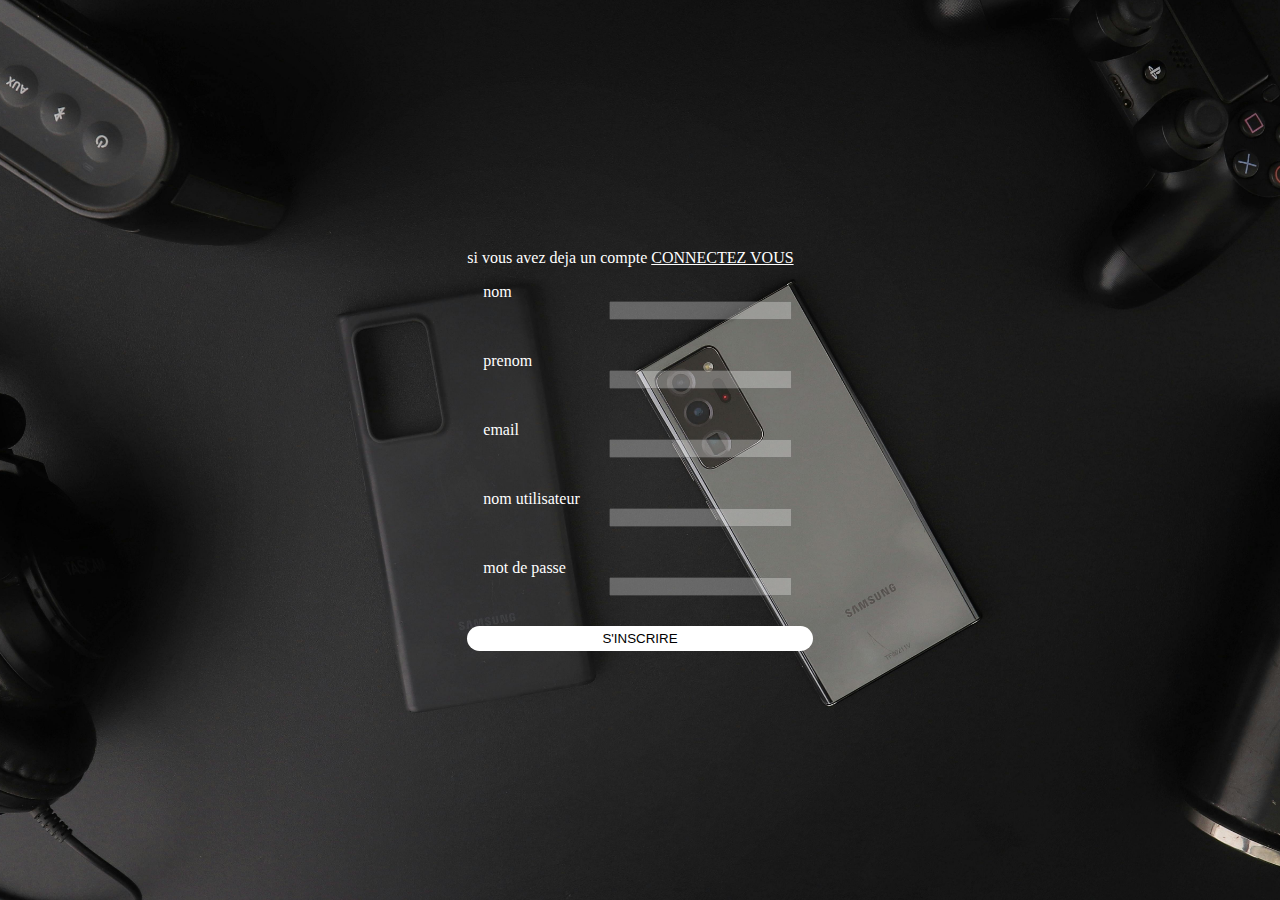
<file: page d'inscription/pagedinscription.html>
<!DOCTYPE html>
<html lang="en">
<head>
    <meta charset="UTF-8">
    <meta name="viewport" content="width=device-width, initial-scale=1.0">
    <link rel="stylesheet" href="pagedinscription.css">
    <link rel="shortcut icon" href="../image/icon/petit logo.png" type="image/x-icon">
    <title>inscription</title>
</head>
<body>
    <section class="formulaire">
        <form action="" method="get">
            <legend>si vous avez deja un compte <a href="../page de connexion/connexion.html">CONNECTEZ VOUS</a></legend>
            <div><label for="name">nom</label>
                 <input type="text" name="nom" id="name"></div>
           <div> <label for="surname">prenom</label>
                 <input type="text" name="prenom" id="surname"></div>
            <div><label for="email">email</label>
                 <input type="email" name="email" id="email"></div>
            <div><label for="username">nom utilisateur</label>
                 <input type="text" name="username" id="username"></div>
           <div> <label for="password">mot de passe</label>
                <input type="password" name="password" id="password"></div>
                 <button type="submit" id="submit">S'INSCRIRE</button>
               
        </form>
    </section>
    <script src="pagedinscription.js"></script>
</body>
</html>
</file>
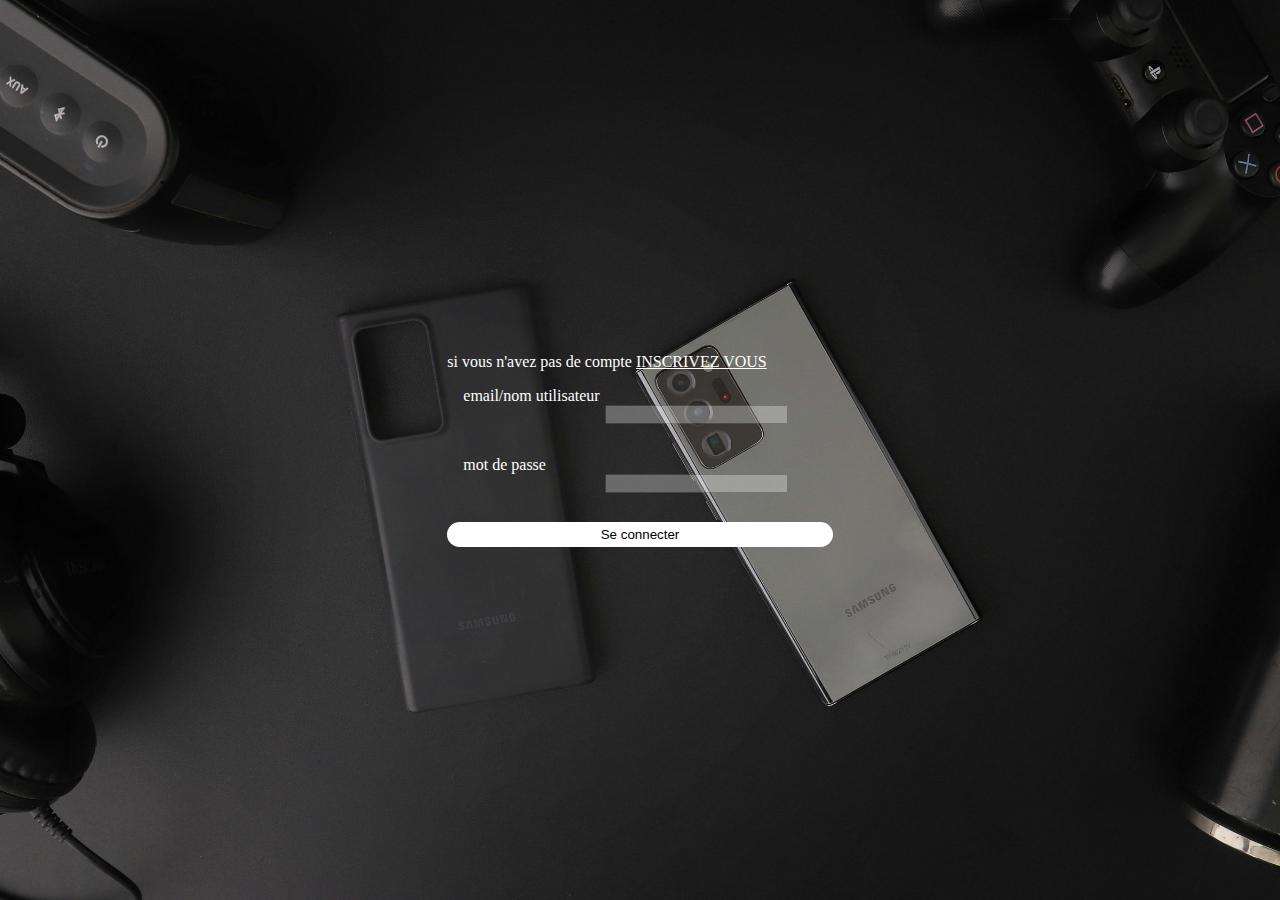
<file: page de connexion/connexion.html>
<!DOCTYPE html>
<html lang="en">
<head>
    <meta charset="UTF-8">
    <meta name="viewport" content="width=device-width, initial-scale=1.0">
    <link rel="stylesheet" href="../page d'inscription/pagedinscription.css">
    <link rel="shortcut icon" href="../image/icon/petit logo.png" type="image/x-icon">
    <title>connexion</title>
</head>
<body>
    <section class="formulaire">
        <form action="" method="get">
            <legend>si vous n'avez pas de compte <a href="../page d'inscription/pagedinscription.html">INSCRIVEZ VOUS</a></legend>
            <div><label for="email">email/nom utilisateur</label>
                 <input  name="email" id="email"></div>
           <div> <label for="password">mot de passe</label>
                <input type="password" name="password" id="password"></div>
                 <button type="submit" id="submit">Se connecter</button>
        </form>
    </section>
    <script src="connexion.js"></script>
</body>
</html>
</file>
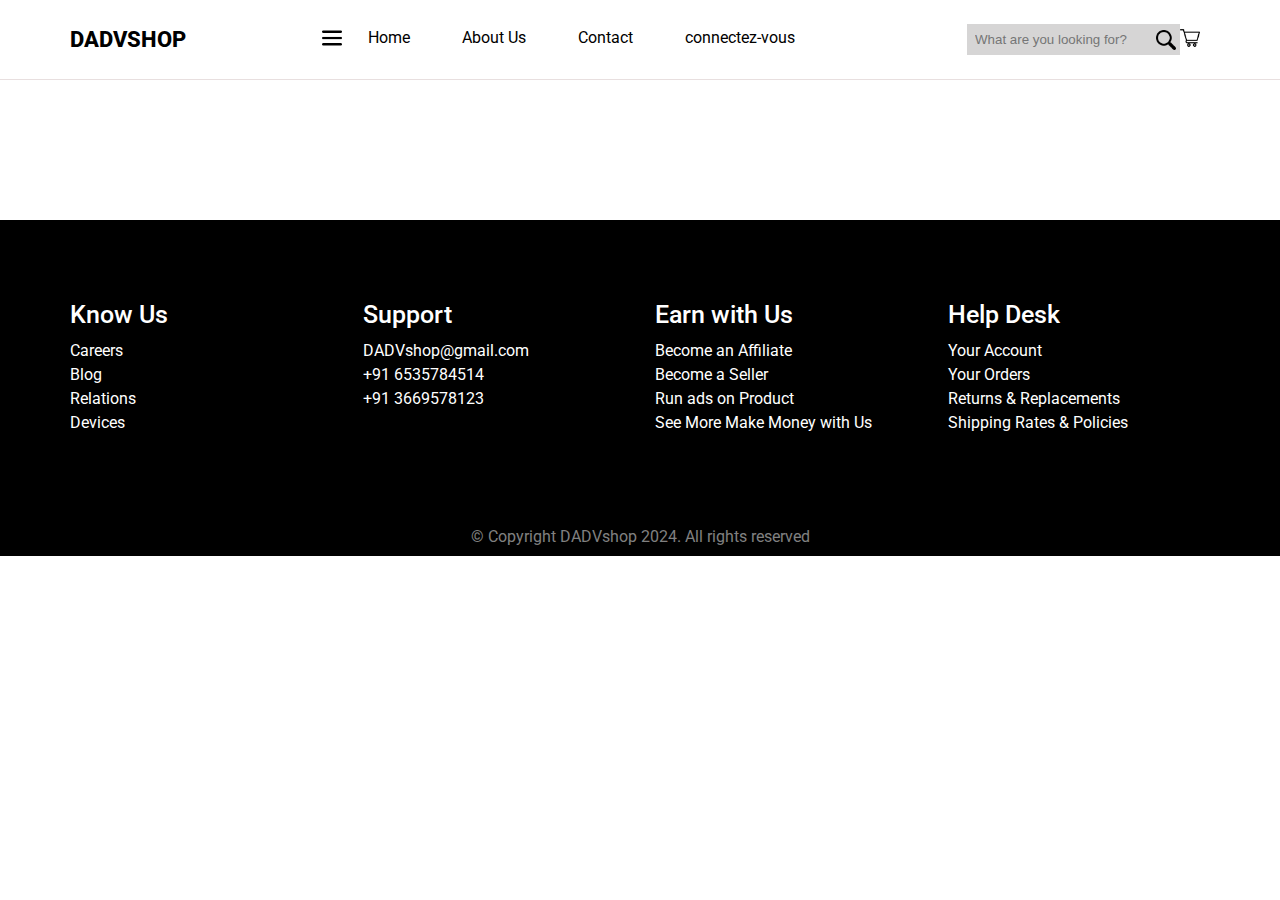
<file: page de resultat/pageresultat.html>
<!DOCTYPE html>
<html lang="en">
<head>
    <meta charset="UTF-8">
    <meta name="viewport" content="width=device-width, initial-scale=1.0">
    <link rel="shortcut icon" href="/image/icon/petit logo.png" type="image/x-icon">
    <link rel="stylesheet" href="../page produit/pageproduit.css">
    <link rel="stylesheet" href="../style.css">
    <title id="title">produit</title>
</head>
<body>

    <nav class="sidebar" id="sidebar">
        <div class="sidebar-header">
            <h3>DADVSHOP</h3>
        </div>
        <ul class="sidebar-menu" id="sidebar-menu">
            <li><a href="../index.html" class="active"><i class="fa fa-home"></i> Home</a></li>
            <li id="DASHBOARD"><a href="../dashboard/dashboard.html"><i class="fa fa-chart-line"></i> Dashboard</a></li>
            <li><a href="../cart.html"><i class="fa fa-shopping-cart"></i> Cart</a></li>
            <li><a href="../page de connexion/connexion.html"><i class="fa fa-user"></i> Login</a></li>
        </ul>
    </nav>

    <div class="main-content " id="main-content" style=" margin-top: 12rem;">
    <header>
        
    <!-------Main Nav-------->
    <nav class="nav">
        <div class="container nav_container">
            <a href="../index.html" class="nav_logo">DADVSHOP</a>
            <ul class="nav_list">
                <li> <button class="sidebar-toggle"><img src="../image/icon/menu.png" alt="menu" class="icon"></button></li>
                <li class="nav_item"><a href="../index.html" class="nav_link">Home</a></li>
                <li class="nav_item"><a href="#" class="nav_link">About Us</a></li>
                <li class="nav_item"><a href="#" class="nav_link">Contact</a></li>
                <li class="nav_item"><a href="../page de connexion/connexion.html" class="nav_link">connectez-vous</a></li>
            </ul>
            <div class="social">
                <form action="#" class="nav_form">
                    <input type="text" class="nav_input" placeholder="What are you looking for?"id="rechercher"/>
                    <img src="../image/icon/loupe.png" alt="loupe.png" class="icon" onclick="ResultatRecherche()">
                </form>
                <i class="fa-regular fa-heart" class="heart"></i>
                <a href="../cart.html">
                   <img src="../image/icon/panier.png" alt="panier" class="icon">
                </a>
            </div>
            <span class="hamburger">
                <i class="fa-solid fa-bars"></i>
            </span>
        </div>
    </nav>
    <!-------Mobile Nav-------->
    <nav class="mob_nav mob_hidden">
        <ul class="mob_list">
            <li class="mob_item">
                <a href="/" class="mob_link">Home</a>
            </li>
            <li class="mob_item">
                <a href="#" class="mob_link">About Us</a>
            </li>
            <li class="mob_item">
                <a href="#" class="mob_link">Contact</a>
            </li>
            <li class="mob_item">
                <a href="signup.html" class="mob_link">Sign Up</a>
            </li>      
            <li class="mob_item">
                <a href="cart.html" class="mob_link">Cart</a>
            </li>      
        </ul>
    </nav>
    </header>
    <main>        
            </section>
            <section id="carteProduit">
                   
            </section>
    </main>
    <footer class="footer">
        <div class="container footer_container">
            <div class="footer_items">
                <h3 class="footer_title">Know Us</h3>
                <ul class="footer_list">
                    <li class="li footer_itm">Careers</li>
                    <li class="li footer_itm">Blog</li>
                    <li class="li footer_itm">Relations</li>
                    <li class="li footer_itm">Devices</li>
                </ul>
            </div>
            <div class="footer_items">
                <h3 class="footer_title">Support</h3>
                <ul class="footer_list">
                    <li class="li footer_itm">DADVshop@gmail.com</li>
                    <li class="li footer_itm">+91 6535784514</li>
                    <li class="li footer_itm">+91 3669578123</li>
                </ul>
            </div>
            <div class="footer_items">
                <h3 class="footer_title">Earn with Us</h3>
                <ul class="footer_list">
                    <li class="li footer_itm">Become an Affiliate</li>
                    <li class="li footer_itm">Become a Seller</li>
                    <li class="li footer_itm">Run ads on Product</li>
                    <li class="li footer_itm">See More Make Money with Us</li>
                </ul>
            </div>
            <div class="footer_items">
                <h3 class="footer_title">Help Desk</h3>
                <ul class="footer_list">
                    <li class="li footer_itm">Your Account</li>
                    <li class="li footer_itm">Your Orders</li>
                    <li class="li footer_itm">Returns & Replacements</li>
                    <li class="li footer_itm">Shipping Rates & Policies</li>
                </ul>
            </div>
        </div>
        <div class="bottom">
            <div class="container bottom_container">
                <p class="copyright">
                    © Copyright DADVshop 2024. All rights reserved
                </p>
            </div>
        </div>
    </footer>
    </div>
</body>
<script src="pageresultat.js"></script>
</html>
</file>
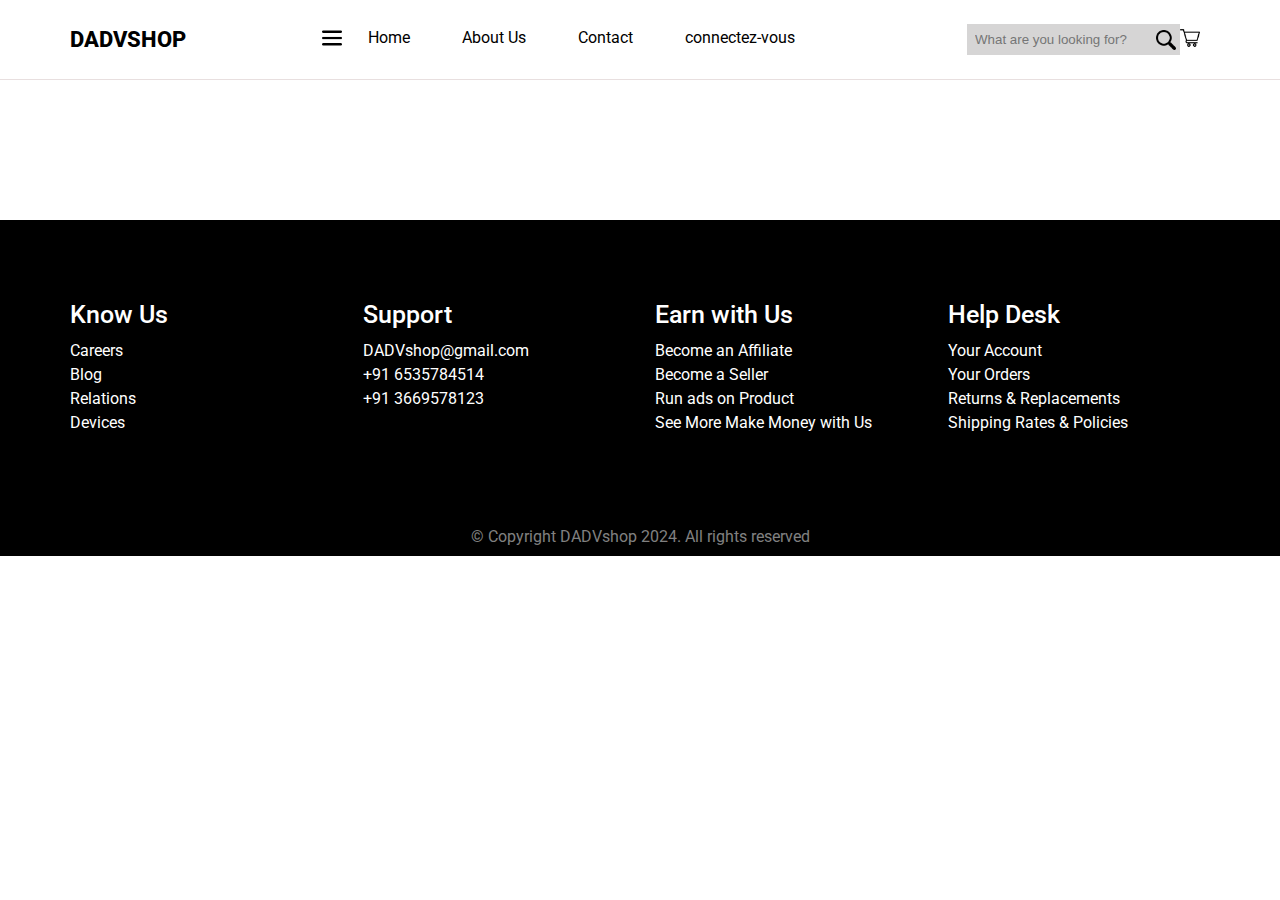
<file: page produit/pageproduit.html>
<!DOCTYPE html>
<html lang="en">
<head>
    <meta charset="UTF-8">
    <meta name="viewport" content="width=device-width, initial-scale=1.0">
    <link rel="shortcut icon" href="/image/icon/petit logo.png" type="image/x-icon">
    <link rel="stylesheet" href="pageproduit.css">
    <link rel="stylesheet" href="../style.css">
    <title id="title">produit</title>
</head>
<body>

    <nav class="sidebar" id="sidebar">
        <div class="sidebar-header">
            <h3>DADVSHOP</h3>
        </div>
        <ul class="sidebar-menu" id="sidebar-menu">
            <li><a href="../index.html" class="active"><i class="fa fa-home"></i> Home</a></li>
            <li id="DASHBOARD"><a href="../dashboard/dashboard.html"><i class="fa fa-chart-line"></i> Dashboard</a></li>
            <li><a href="../cart.html"><i class="fa fa-shopping-cart"></i> Cart</a></li>
            <li><a href="../page de connexion/connexion.html"><i class="fa fa-user"></i> Login</a></li>
        </ul>
    </nav>

    <div class="main-content " id="main-content" style=" margin-top: 12rem;">
    <header>
    
    <!-------Main Nav-------->
    <nav class="nav">
        <div class="container nav_container">
            <a href="../index.html" class="nav_logo">DADVSHOP</a>
            <ul class="nav_list">
                <li> <button class="sidebar-toggle"><img src="../image/icon/menu.png" alt="menu" class="icon"></button></li>
                <li class="nav_item"><a href="../index.html" class="nav_link">Home</a></li>
                <li class="nav_item"><a href="#" class="nav_link">About Us</a></li>
                <li class="nav_item"><a href="#" class="nav_link">Contact</a></li>
                <li class="nav_item"><a href="../page de connexion/connexion.html" class="nav_link">connectez-vous</a></li>
            </ul>
            <div class="social">
                <form action="#" class="nav_form">
                    <input type="text" class="nav_input" placeholder="What are you looking for?"id="rechercher"/>
                    <img src="../image/icon/loupe.png" alt="loupe.png" class="icon" onclick="ResultatRecherche()">
                </form>
                <i class="fa-regular fa-heart" class="heart"></i>
                <a href="../cart.html">
                   <img src="../image/icon/panier.png" alt="panier" class="icon">
                </a>
            </div>
            <span class="hamburger">
                <i class="fa-solid fa-bars"></i>
            </span>
        </div>
    </nav>
    <!-------Mobile Nav-------->
    <nav class="mob_nav mob_hidden">
        <ul class="mob_list">
            <li class="mob_item">
                <a href="/" class="mob_link">Home</a>
            </li>
            <li class="mob_item">
                <a href="#" class="mob_link">About Us</a>
            </li>
            <li class="mob_item">
                <a href="#" class="mob_link">Contact</a>
            </li>
            <li class="mob_item">
                <a href="signup.html" class="mob_link">Sign Up</a>
            </li>      
            <li class="mob_item">
                <a href="cart.html" class="mob_link">Cart</a>
            </li>      
        </ul>
    </nav>
    </header>
    <main>        
            </section>
            <section id="carteProduit">
                   
            </section>
    </main>
    <footer class="footer">
        <div class="container footer_container">
            <div class="footer_items">
                <h3 class="footer_title">Know Us</h3>
                <ul class="footer_list">
                    <li class="li footer_itm">Careers</li>
                    <li class="li footer_itm">Blog</li>
                    <li class="li footer_itm">Relations</li>
                    <li class="li footer_itm">Devices</li>
                </ul>
            </div>
            <div class="footer_items">
                <h3 class="footer_title">Support</h3>
                <ul class="footer_list">
                    <li class="li footer_itm">DADVshop@gmail.com</li>
                    <li class="li footer_itm">+91 6535784514</li>
                    <li class="li footer_itm">+91 3669578123</li>
                </ul>
            </div>
            <div class="footer_items">
                <h3 class="footer_title">Earn with Us</h3>
                <ul class="footer_list">
                    <li class="li footer_itm">Become an Affiliate</li>
                    <li class="li footer_itm">Become a Seller</li>
                    <li class="li footer_itm">Run ads on Product</li>
                    <li class="li footer_itm">See More Make Money with Us</li>
                </ul>
            </div>
            <div class="footer_items">
                <h3 class="footer_title">Help Desk</h3>
                <ul class="footer_list">
                    <li class="li footer_itm">Your Account</li>
                    <li class="li footer_itm">Your Orders</li>
                    <li class="li footer_itm">Returns & Replacements</li>
                    <li class="li footer_itm">Shipping Rates & Policies</li>
                </ul>
            </div>
        </div>
        <div class="bottom">
            <div class="container bottom_container">
                <p class="copyright">
                    © Copyright DADVshop 2024. All rights reserved
                </p>
            </div>
        </div>
    </footer>
    </div>
</body>
<script src="pageproduit.js"></script>
</html>
</file>
<file: style.css>
@import url('https://fonts.googleapis.com/css2?family=Roboto:wght@300;400;500;700&display=swap');
:root{
    --font-main:'Roboto', sans-serif;
}

*{
    padding: 0px;
    margin: 0px;
    box-sizing: border-box;
}

html{
    font-size: 10px;
}

body{
    font-family: var(--font-main);
    font-size: 1.6rem;
}

a{
    text-decoration: none;
}

ul{
    list-style: none;
}

.container{
    max-width: 114rem;
    margin: 0 auto;
    padding: orem 1rem;
}

.swiper-wrapper{
 display: grid;
grid-template-columns: repeat(4, 1fr);
grid-auto-flow: column;
overflow: hidden;
}

/* Navbar */
.nav{
    width: 100%;
    height: 8rem;
    border-bottom: 1px solid rgb(232, 223, 223) ;
    position: fixed;
    background-color: white;
    top: 0;
    z-index: 3;
}

.nav_container{
    width: 100%;
    height: 100%;
    display: flex;
    justify-content: space-between;
    align-items: center;
}

.nav_list{
    display: flex;
}
.social{
    display: flex;
}
.nav_logo{
    font-size: 2.2rem;
    font-weight: 800;
    color: black;
}
.nav_item{
    margin: 0rem 2rem;
}
.nav_link{
    padding: 0.6rem;
    color: black;
}
.nav_form{
    padding: 0.4rem;
    background-color: rgb(214, 213, 213);
    display: flex;
    align-items: center;
}
.nav_input{
    padding: 0.4rem;
    background-color: transparent;
    outline: none;
    border: none;
}
.nav .social{
    color: black;
    padding: 1.7rem 1rem;
    display: flex;
    align-items: center;
}

.icon{
    width: 20px;
    cursor: pointer;
  }

/*  Header  */

.header_container{
    width: 100%;
    display: flex;
}

.header_container img{
  width: 100%;
  height: 100vh;
}
header{
    width: 100%;
     padding: 0;
  }

/* scrolling slider */
.section{
    margin-top: 10rem;
}
.category_p{
    border-left: 1.6rem solid red;
    padding-left: 1.5rem;
    margin-bottom: 1.5rem;
    color: red;
    font-size: 1.5rem;
}
.section_head{
    display: flex;
    align-items: flex-end;
    margin-bottom: 4rem;
}
.title{
    font-size: 2.6rem;
}

/* Swiper Slide */
.swiper {
    width: 100%;
    height: 100%;
    margin-bottom: 5rem;
  }

  .swiper-slide {
    text-align: center;
    font-size: 18px;
    background: #fff;
    display: flex;
    justify-content: center;
    align-items: center;
  }

  /* Cards */
  .card_area{
    width: 28rem;
    height: 22rem;
    position: relative;
  }
  .card_image{
    width: 100%;
    height: 100%;

  }
  .tag{
    position: absolute;
    top: 1.5rem;
    left: 2rem;
    z-index: 9;
    padding: .4rem .8rem;
    background-color: red;
    font-weight: 600;
    font-size: 1rem;
    color: white;
    border-radius: .5rem;
}
.card_icons{
    position: absolute;
    z-index: 9;
    top: 1.5rem;
    align-content: space-around;
    right: 1rem;
    display: flex;
    flex-direction: column;
}
.card_icons i{
    border-radius: 10rem;
    background-color: white;
    width: 3rem;
    height: 3rem;
    padding: 0.7rem 0rem;
    margin-bottom: 0.5rem;
    cursor: pointer;
}

/* Card body */
.card{
    margin-bottom: 5rem;
}
.card_body{
    margin-top: 1rem;
    text-align: center;
}
.cart_title{
    font-size:1.6rem;
    margin-bottom: 1rem;
}
.price{
    color: red;
    margin-bottom: 1rem;
    margin-top: 1rem;
}

.btn{
    width: 100%;
    text-align: center;
    margin-bottom: 10rem;
}
.btn_a{
    background-color: red;
    color: white;
    padding: 1.6rem 3rem;
    border-radius: .4rem;
}

.btn_a:hover{
    transition: all 0.2s ease-in-out;
    background-color: rgba(255, 2, 2, 0.567);
    color: black;
}

/* Category Items */
.categories{
    width: 100%;
    display: grid;
    grid-template-columns: repeat(auto-fit,minmax(14rem,1fr));
    grid-gap: 2rem;
}
.categ{
    text-align: center;
    padding: 3rem;
    border: 1px solid rgb(233, 230, 230);
    transition: all 0.3s ease;
    cursor: pointer;
    border-radius: 1.5rem;
    font-size: 18px;
    font-weight: 500;
    color: black;
}
 .categ:hover{
    background-color: rgb(252, 34, 34);
}
 .categ_icon{
    height: auto;
}


/* Big Img Display */
.trend{
    background-color: black;
    padding: 0rem 6rem;
    width: 100%;
    display: grid;
    grid-template-columns: repeat(auto-fit,minmax(22rem,1fr));
    grid-gap: 2rem;    
    align-items: center;
}
.trend_img{
    width: 100%;
}
.trend_p{
    color: green;
    font-weight: 600;
    font-size: 25px;
}
.trend_title{
    color: white;
    font-size: 4rem;
    margin-top: 1rem;
    margin-bottom: 3rem;
}
.trend_btn{
    background-color: green;
    padding: 1rem 2rem;
    color: white;
    border-radius: 20px;
}

/* Products */
.product{
    width: 100%;
    display: grid;
    grid-template-columns: repeat(auto-fit,minmax(22rem,1fr));
    grid-gap: 2rem;    
}

.product .card_icons i{
    border-radius: 10rem;
    background-color: white;
    width: 3rem;
    height: 3rem;
    padding: 0.7rem;
    margin-bottom: 0.5rem;
    cursor: pointer;
}

/* Services */
.official_services{
    width: 100%;
    display: grid;
    grid-template-columns: repeat(auto-fit,minmax(22rem,1fr));
    grid-gap: 3rem; 
}
.service{
    text-align: center;
}
.title_service{
    margin: 1rem 0rem;
    margin-bottom: 1%;
}

/* Footer */
.footer{
    margin-top: 10rem;
    background-color: black;
}
.footer_container{
    width: 100%;
    display: grid;
    grid-template-columns: repeat(auto-fit,minmax(22rem,1fr));
    grid-gap: 3rem;
    padding: 8rem 0rem;
    color: white;
}
.footer_title
{
    font-size: 2.5rem;
    color: white;
    font-weight: 500;
    margin-bottom: 1.2rem;
}
.footer_itm{
    margin: 0.5rem 0rem;
}
.bottom_container{
    width: 100%;
    text-align: center;
}
.copyright{
    color: grey;
    padding: 1rem 0rem;
}
 
/* Media Query  */

@media only screen and (max-width: 1070px){
    
    .header_container{
        flex-direction: column;
    }
    .header_filter{
        display: none;
    }
}
.hamburger{
    display: none;
    cursor: pointer;
}

@media only screen and (max-width: 800px){
    .sidebar {
       display: none;
    }
    .top_nav{
        display: none;
    }
    .nav_list{
        display: none; 
    }
    .nav .social{
        display: none;
    }
    .hamburger{
        display: block;
        }
    header{
        display: none;
    }
    .swiper-wrapper{
      overflow: scroll;
    }
}

/* Mobile Nav */
.mob_nav{
    background-color: white;
    position: absolute;
    z-index: 99;
    height: 100vh;
    border-right: 1px solid grey;
    transition: all 0.5s ease;
}
.mob_item{
    padding: 2rem 8rem 3rem 5rem ;
    border-bottom: 1px solid white;
}
.mob_link{
    padding: 1.2rem 5rem 1.2rem 0rem;
    color: black;
}
.mob_link:hover{
    color: rgb(244, 26, 26);
    text-decoration-line:underline;
}
.mob_hidden{
    display: none;
}

/* Cart Page */

.cart {
    width: 100%;
  }
  .heading {
    padding: 1.5rem;
    background-color: rgb(193, 193, 193);
    border-radius: 1px;
    display: flex;
    justify-content: space-between;
    align-items: center;
  }
  
  .cart_item {
    margin-top: 2rem;
    padding: 1.5rem;
    background-color: rgb(228, 228, 228);
    display: flex;
    justify-content: space-between;
    align-items: center;
    border-radius: 1px;
  }
  .cart_product {
    display: flex;
    flex-direction: column;
  }
  .cart_img {
    width: 7%;
  }
  .total_cost {
    margin-top: 2.5rem;
    text-align: right;
  }

/* Add to cart */
.add_cart{
    padding: 1rem 2rem;
    background-color: red;
    border: none;
    outline: none;
    cursor: pointer;
    color: white;
    margin-top: 2rem;
}
.add_cart:hover{
    transition: all 0.2s ease-in-out;
    background-color: rgb(179, 176, 176);
    color: black;
}

/* Sidebar Navigation */
.sidebar {
    width: 250px;
    background-color: #333;
    color: #fff;
    height: 100vh;
    visibility: hidden;
    position: fixed;
    text-align: center;
    z-index: 2;
    top: 1px;
}

.sidebar-header {
    padding: 20px;
    text-align: center;
    background-color: #444;
}

.sidebar-menu {
    list-style: none;
    padding: 0;
}

.sidebar-menu li {
    padding: 15px 20px;
}

.sidebar-menu li a {
    color: #fff;
    text-decoration: none;
    display: flex;
    align-items: center;
}

.sidebar-menu li a i {
    margin-right: 10px;
}

.sidebar-menu  button {
    background-color: #333;
    padding: 10px 20px;
    border: none;
    color: #fff;
    display: flex;
    font-family: 'Roboto' sans-serif;
    font-size: 16px;
    align-items: center;
}

.main-content {
    margin-left: 0;
}
.sidebar-toggle{
 background-color: white;
 border: none;
}

@media only screen and (max-width: 800px) {
    .au_img>img{
        display: none;
    }
    .content{
        width: 100%;
    }
}
</file>
<file: dashboard/dashboard.css>
body {
    display: flex;
    font-family: 'Roboto', sans-serif;
    margin: 0;
    padding: 0;
}

.sidebar {
    width: 250px;
    background-color: #333;
    color: #fff;
    height: 100vh;
    position: fixed;
}

.sidebar-header {
    padding: 20px;
    text-align: center;
    background-color: #444;
}

.sidebar-menu {
    list-style: none;
    padding: 0;
}

.sidebar-menu li {
    padding: 15px 20px;
}

.sidebar-menu li a {
    color: #fff;
    text-decoration: none;
    display: flex;
    align-items: center;
}

.sidebar-menu li a i {
    margin-right: 10px;
}

.sidebar-menu li a.active {
    background-color: #555;
}

.main-content {
    margin-left: 250px;
    padding: 20px;
    width: calc(100% - 250px);
}

header {
    margin-bottom: 20px;
}

.cards {
    display: flex;
    justify-content: space-between;
    margin-bottom: 20px;
}

.card {
    background-color: #f4f4f4;
    padding: 20px;
    border-radius: 5px;
    width: 30%;
    text-align: center;
}

.charts {
    display: flex;
    justify-content: space-between;
}

.chart-container {
    width: 48%;
}
</file>
<file: page d'inscription/pagedinscription.css>
*{
    padding: 0;
    margin: 0;
}
.formulaire{
  display: flex;
  flex-direction: column;

  
}
div{
    padding: 1em;
}
body{
    height: 100vh;
    display: flex;
    flex-direction: column;
    align-items: center;
    justify-content: center;
   background-image: url('../image/background-image/background.jpg');
   background-position: center;
   background-size: cover;
    color: white;
}
button{
    margin-top: 1em;
    width: 100%;
    padding: 5px ;
    border-radius: 20px;
    border: none;
    background-color: white;
}
label{
    padding-right: 30px;
}
input{
    margin-left: 40%;
    border-color: none;
    opacity: 0.3;
    color: black;
    font-weight: 900;
}
a{
    color: white;
}
</file>
<file: page produit/pageproduit.css>
#carteProduit{
  display: grid;
  grid-template-columns: repeat(3, 1fr);
  }

  
@media screen and (max-width: 800px) {
    #carteProduit{
    display: grid;
    grid-template-columns: repeat(2, 1fr);
    }
   
}
@media screen and (max-width: 500px) {
  #carteProduit{
  display: grid;
  grid-template-columns: repeat(1, 1fr);
  }
 
}
</file>
